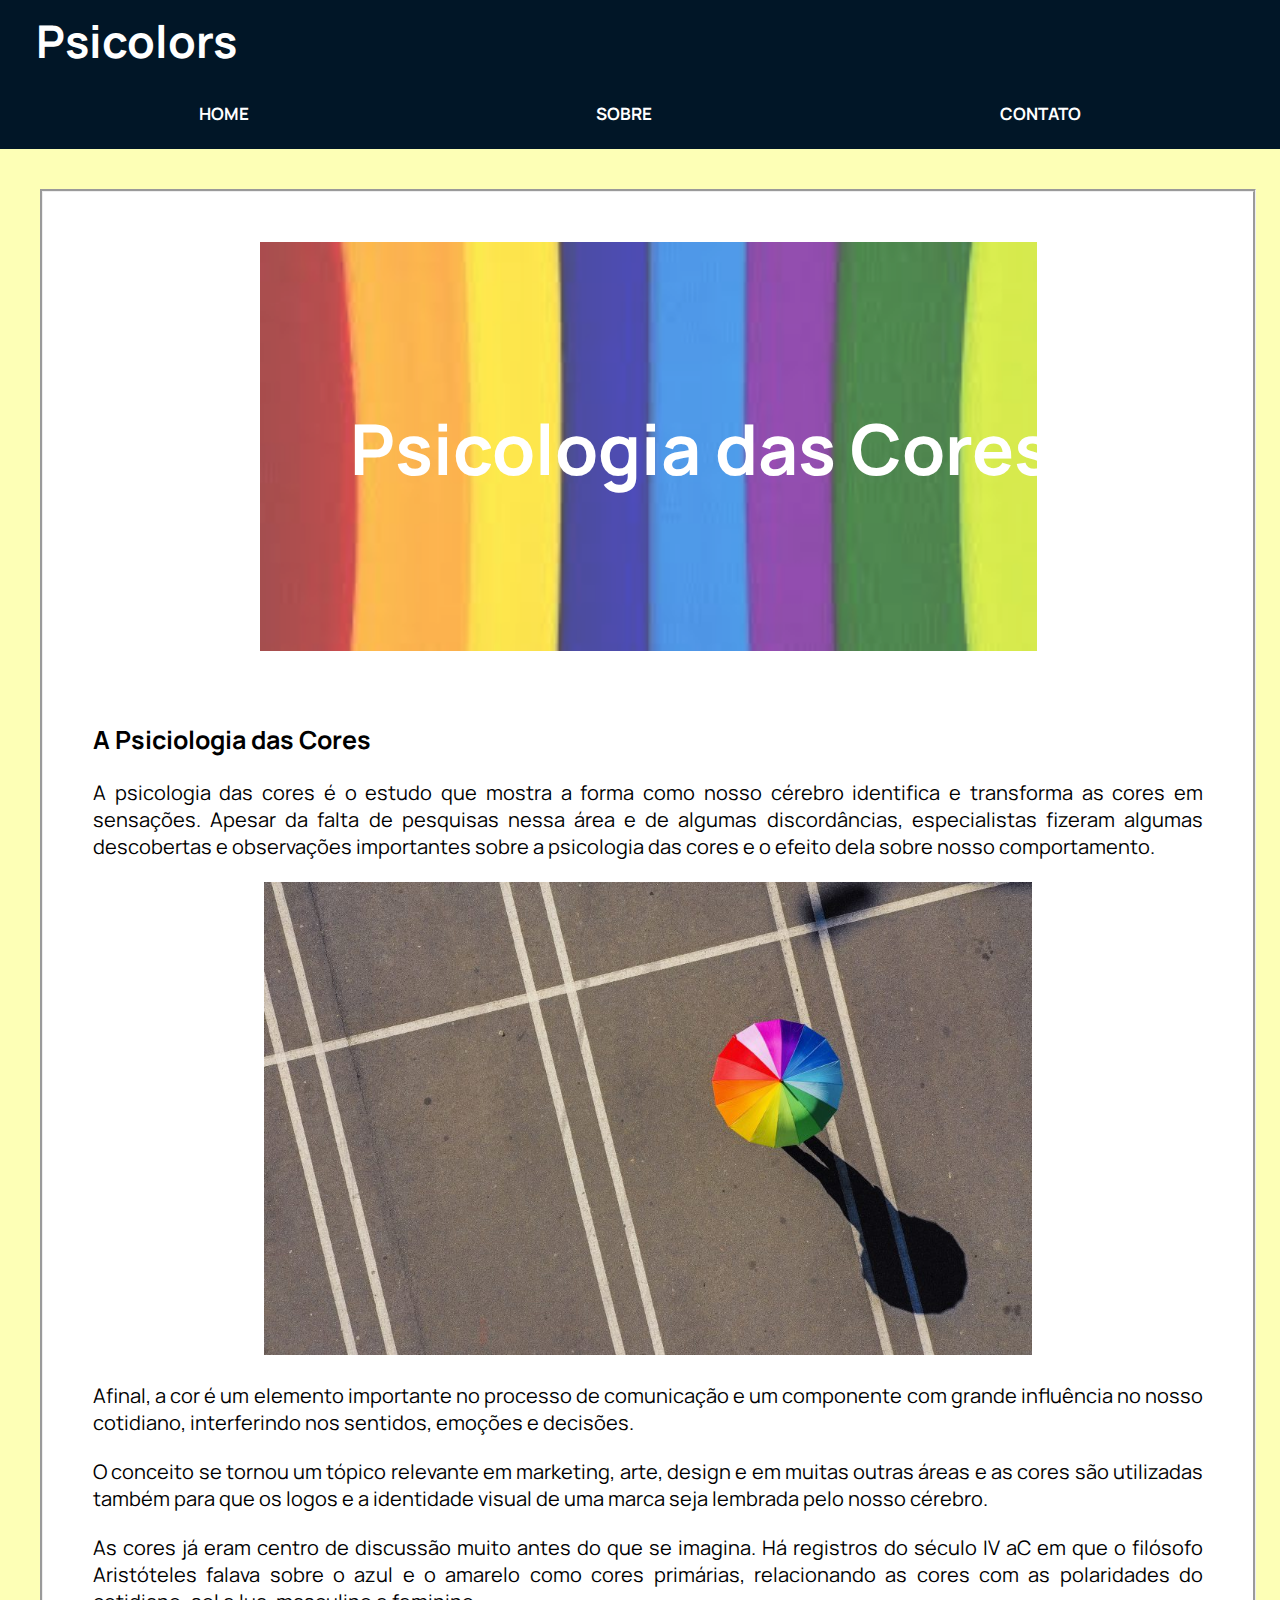
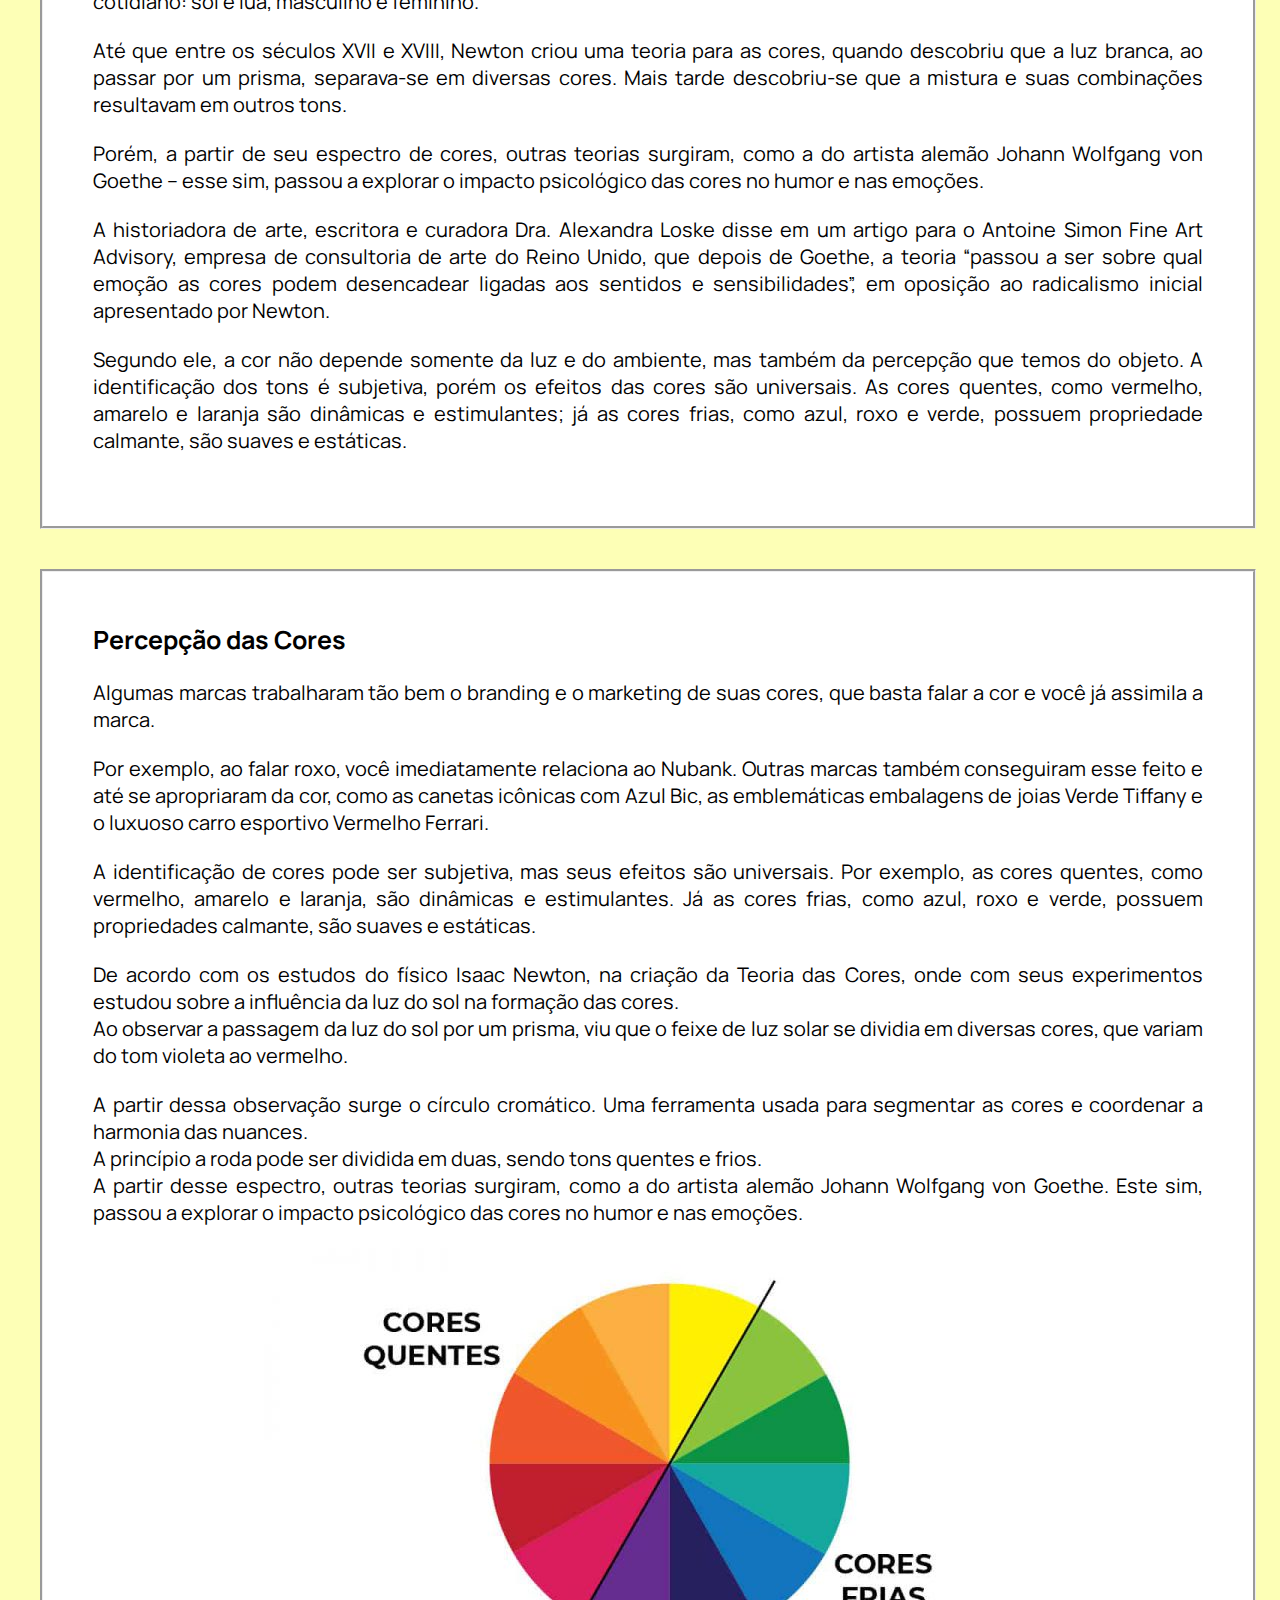
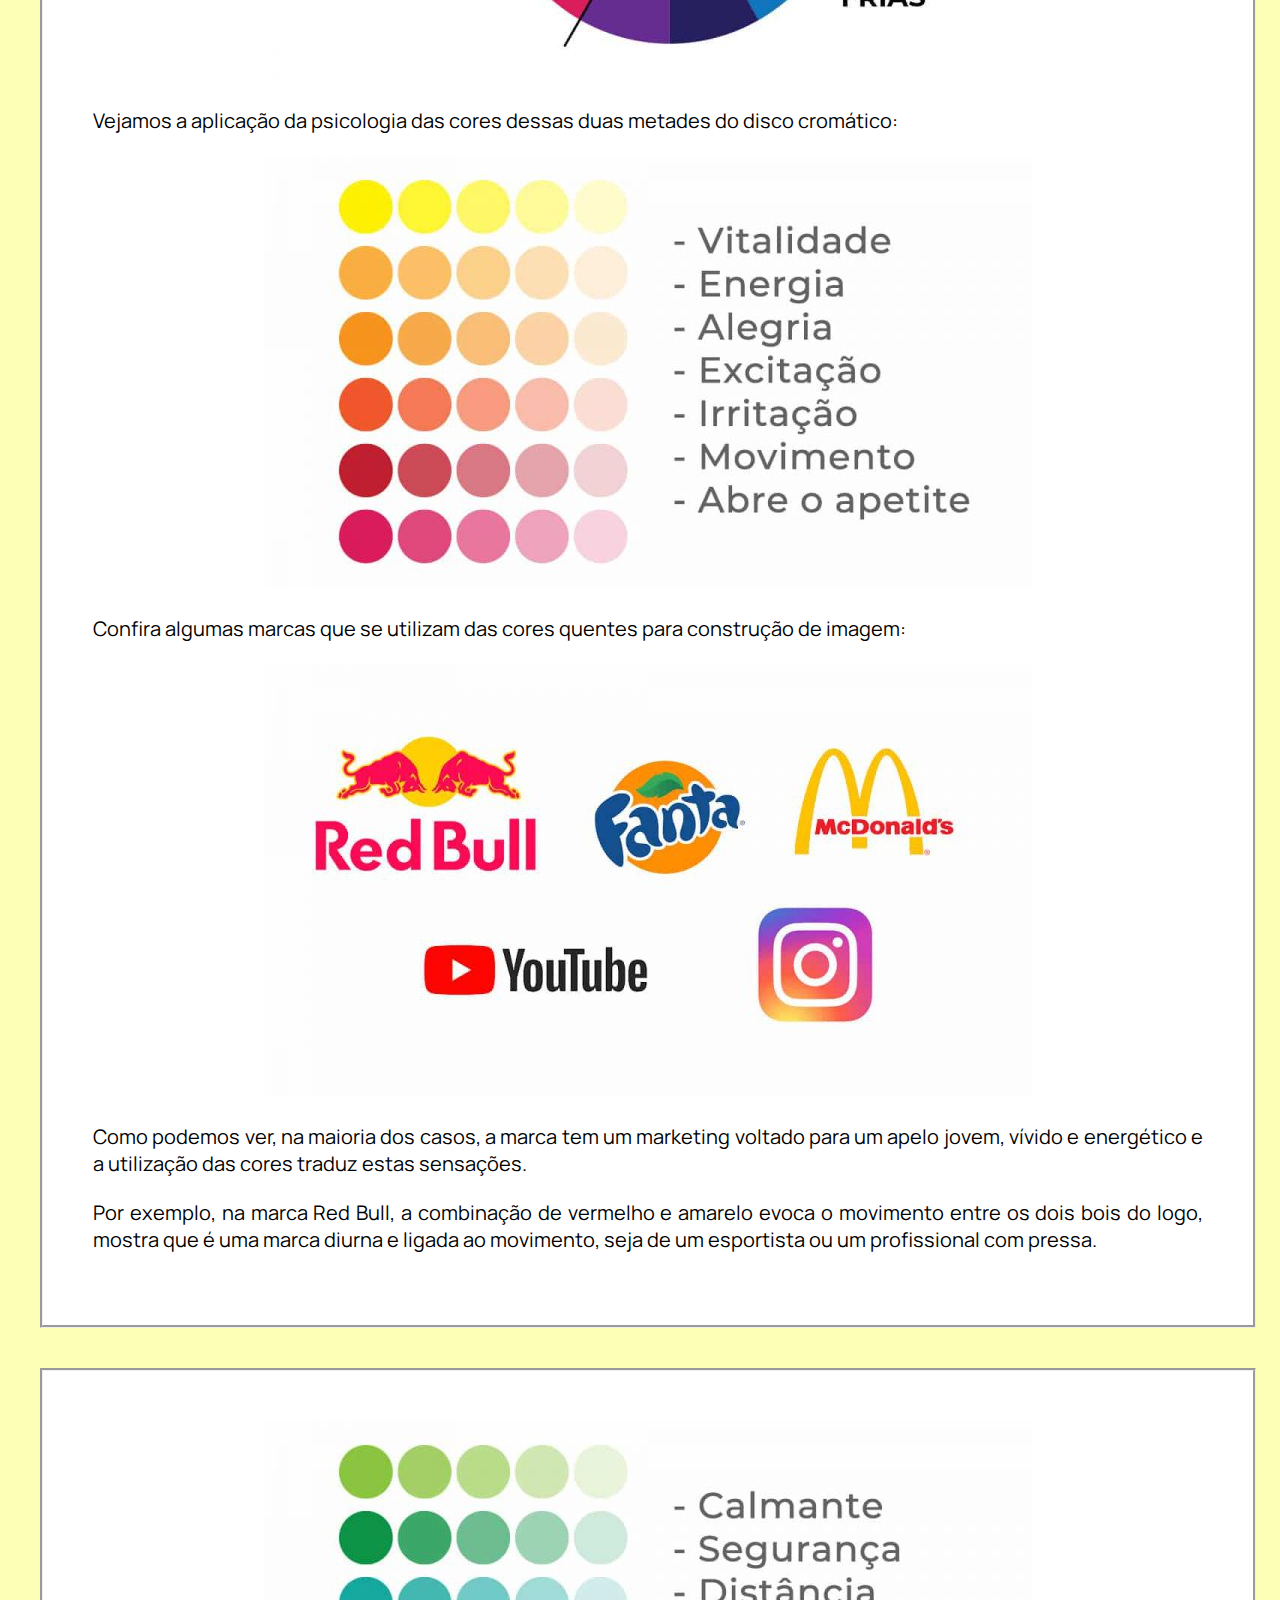
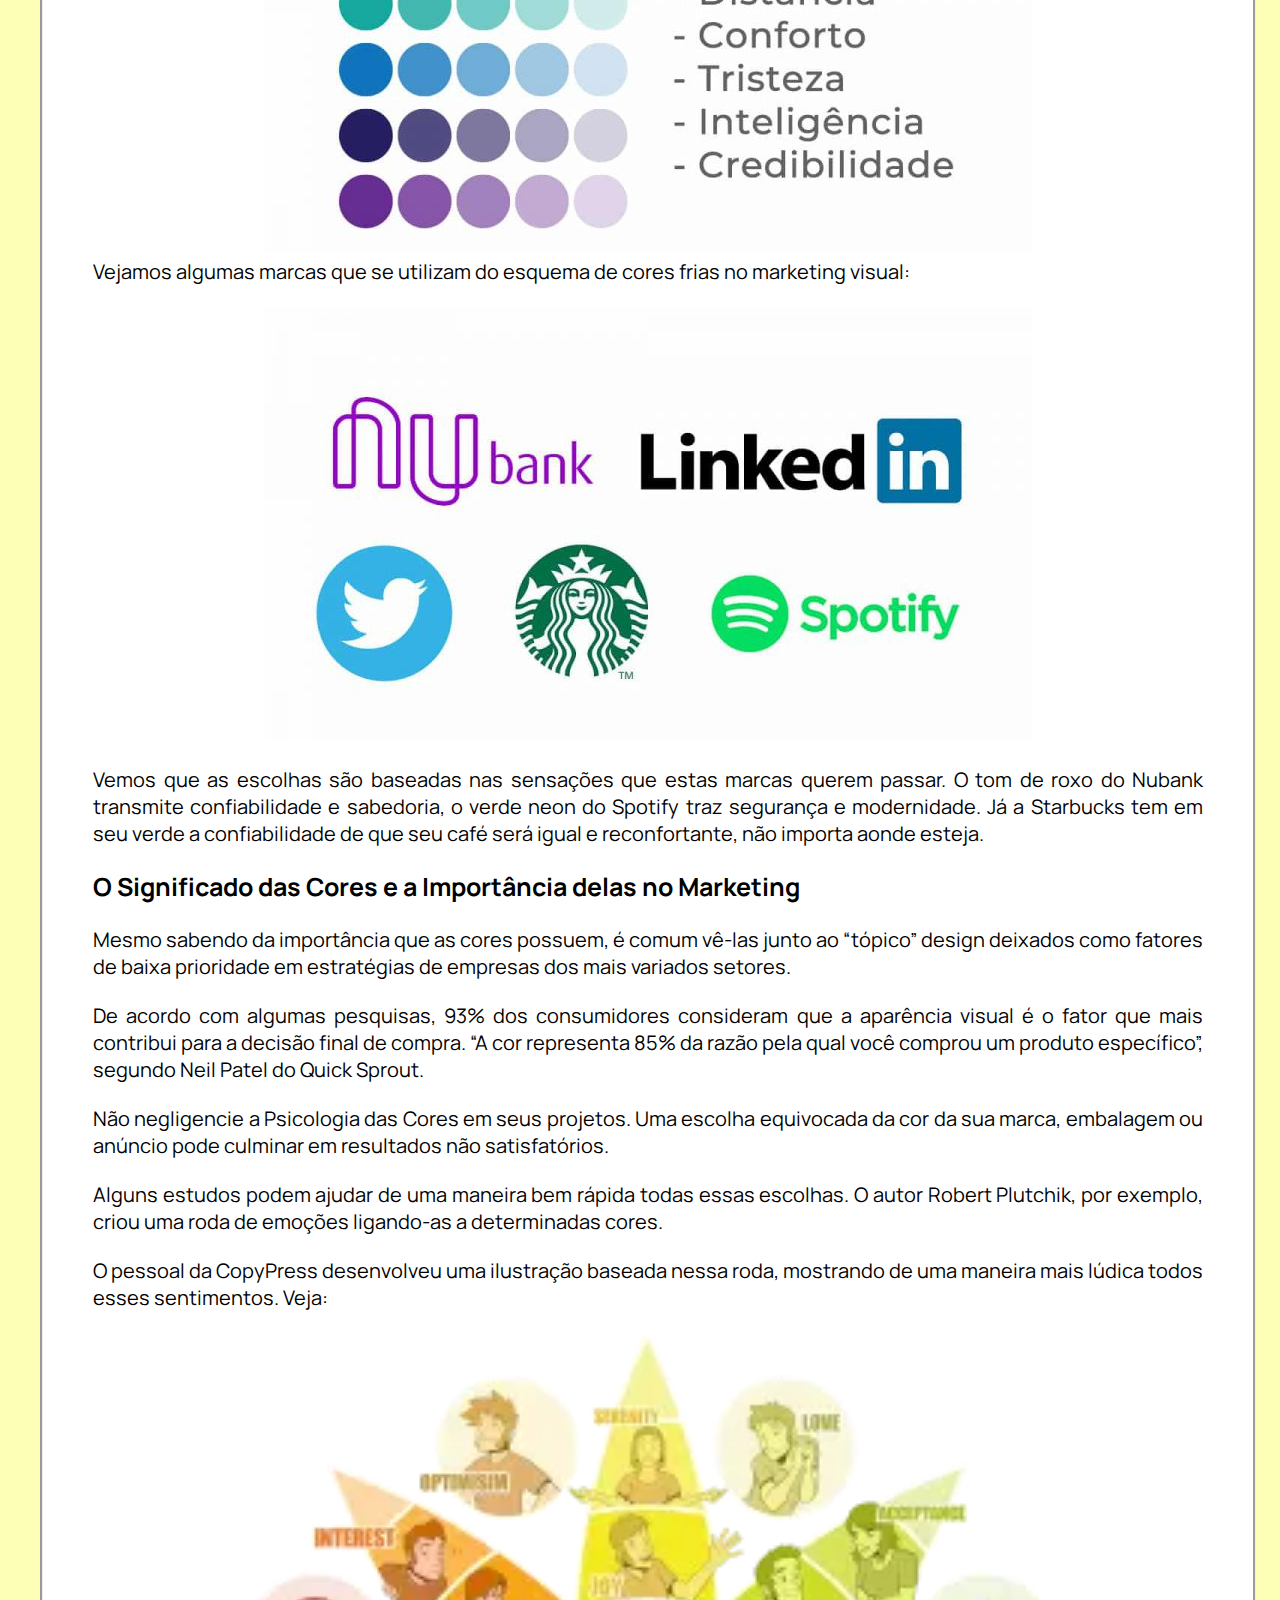
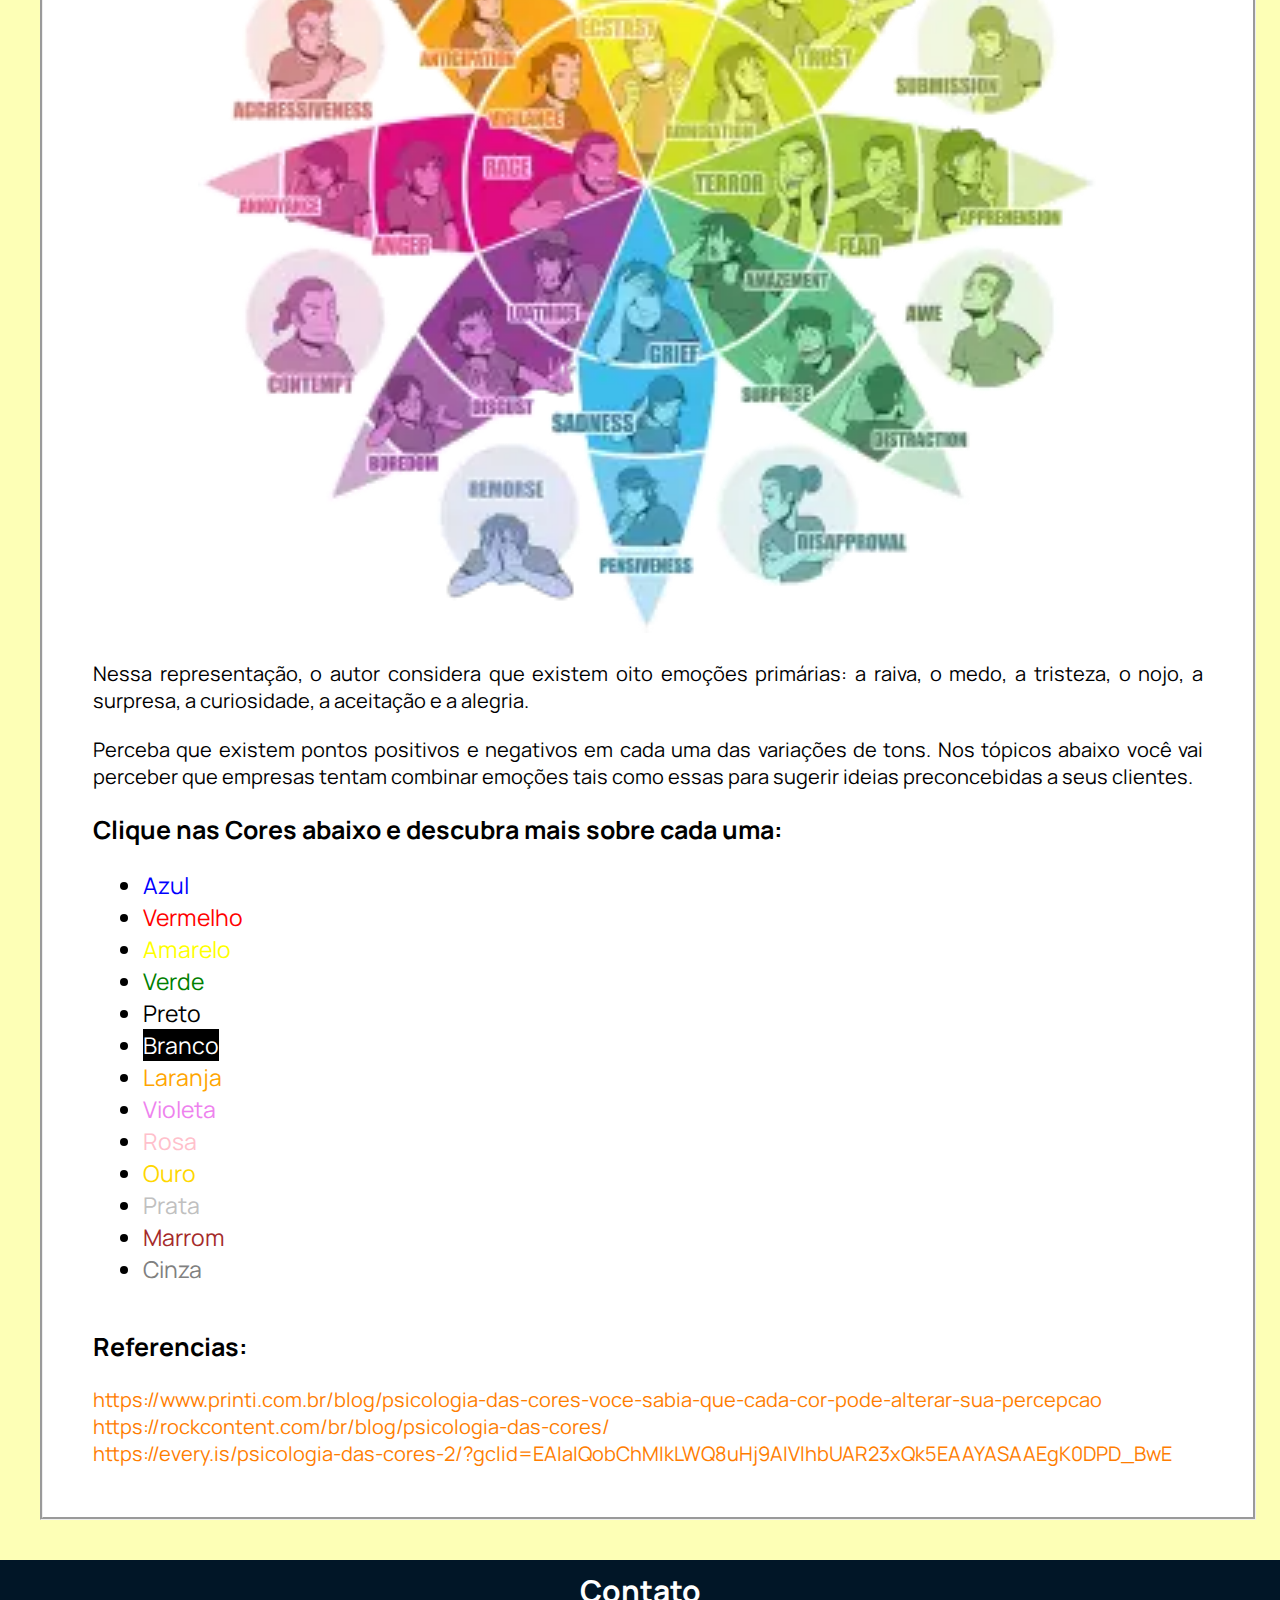
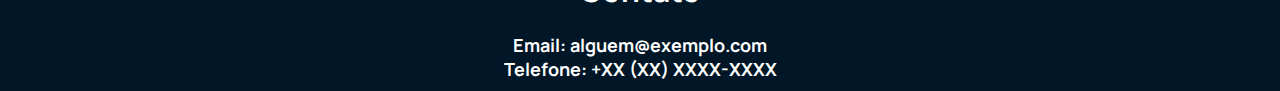
<file: index.html>
<!DOCTYPE html>
<html lang="en">
<head>
    <meta charset="UTF-8">
    <meta http-equiv="X-UA-Compatible" content="IE=edge">
    <meta name="viewport" content="width=device-width, initial-scale=1.0">
    <link rel="stylesheet" href="style.css">
    <link rel="stylesheet" href="stylemain.css">
    <link rel="icon" href="imgs/icon.png" type="image/icon type">
    <link rel="preconnect" href="https://fonts.googleapis.com">
    <link rel="preconnect" href="https://fonts.gstatic.com" crossorigin>
    <link href="https://fonts.googleapis.com/css2?family=Manrope:wght@300&display=swap" rel="stylesheet">
    <title>Psicolors</title>
</head>
<body>
    <header>
        <h1 id="logo">Psicolors</h1>
        
        <nav>
            <ul>
                <li><a href="index.html">Home</a></li>
                <li><a href="pags/sobre.html">Sobre</a></li>
                <li><a href="#contato">Contato</a></li>
            </ul>
        </nav>
    </header>
    
    <main>
        <div class="container">
            <div class="center">
                <img id="startimg" src="imgs/img1main.jpg">
            </div>
        
            <h1 id="txtonstartimg">Psicologia das Cores</h1>
            <br><br><br>

            <h1 id="titulomain" class="titulo">A Psiciologia das Cores</h1>
            <br>
            <p>A psicologia das cores é o estudo que mostra a forma como nosso cérebro identifica e transforma as cores em sensações. Apesar da falta de pesquisas nessa área e de algumas discordâncias, especialistas fizeram algumas descobertas e observações importantes sobre a psicologia das cores e o efeito dela sobre nosso comportamento.
            </p>
            <br>
            <div class="center"><img src="imgs/img2main.jpg" width="768" height="473" alt=""></div>
            <br>
            <p>Afinal, a cor é um elemento importante no processo de comunicação e um componente com grande influência no nosso cotidiano, interferindo nos sentidos, emoções e decisões.
            </p><br>
            <p>O conceito se tornou um tópico relevante em marketing, arte, design e em muitas outras áreas e as cores são utilizadas também para que os logos e a identidade visual de uma marca seja lembrada pelo nosso cérebro.
            </p><br>
            <p>As cores já eram centro de discussão muito antes do que se imagina. Há registros do século IV aC em que o filósofo Aristóteles falava sobre o azul e o amarelo como cores primárias, relacionando as cores com as polaridades do cotidiano: sol e lua, masculino e feminino. 
            </p><br>
            <p>Até que entre os séculos XVII e XVIII, Newton criou uma teoria para as cores, quando descobriu que a luz branca, ao passar por um prisma, separava-se em diversas cores. Mais tarde descobriu-se que a mistura e suas combinações resultavam em outros tons.
            </p><br>
            <p>Porém, a partir de seu espectro de cores, outras teorias surgiram, como a do artista alemão Johann Wolfgang von Goethe – esse sim, passou a explorar o impacto psicológico das cores no humor e nas emoções.
            </p><br>
            <p>A historiadora de arte, escritora e curadora Dra. Alexandra Loske disse em um artigo para o Antoine Simon Fine Art Advisory, empresa de consultoria de arte do Reino Unido, que depois de Goethe, a teoria “passou a ser sobre qual emoção as cores podem desencadear ligadas aos sentidos e sensibilidades”, em oposição ao radicalismo inicial apresentado por Newton.
            </p><br>
            <p>Segundo ele, a cor não depende somente da luz e do ambiente, mas também da percepção que temos do objeto. A identificação dos tons é subjetiva, porém os efeitos das cores são universais. As cores quentes, como vermelho, amarelo e laranja são dinâmicas e estimulantes; já as cores frias, como azul, roxo e verde, possuem propriedade calmante, são suaves e estáticas.
            </p><br>
        </div>

        <div class="container">
            <h1 id="titulomain" class="titulo">Percepção das Cores</h1>
            <br>
            <p>Algumas marcas trabalharam tão bem o branding e o marketing de suas cores, que basta falar a cor e você já assimila a marca.</p>
            <br>
            <p>Por exemplo, ao falar roxo, você imediatamente relaciona ao Nubank. Outras marcas também conseguiram esse feito e até se apropriaram da cor, como as canetas icônicas com Azul Bic, as emblemáticas embalagens de joias Verde Tiffany e o luxuoso carro esportivo Vermelho Ferrari.</p>
            <br>
            <p>A identificação de cores pode ser subjetiva, mas seus efeitos são universais. Por exemplo, as cores quentes, como vermelho, amarelo e laranja, são dinâmicas e estimulantes. Já as cores frias, como azul, roxo e verde, possuem propriedades calmante, são suaves e estáticas.</p>
            <br>
            <p>De acordo com os estudos do físico Isaac Newton, na criação da Teoria das Cores, onde com seus experimentos estudou sobre a influência da luz do sol na formação das cores.
            <br>
            <p>Ao observar a passagem da luz do sol por um prisma, viu que o feixe de luz solar se dividia em diversas cores, que variam do tom violeta ao vermelho. </p>
            <br>
            <p>A partir dessa observação surge o círculo cromático.
            Uma ferramenta usada para segmentar as cores e coordenar a harmonia das nuances.
            <br>
            <p>A princípio a roda pode ser dividida em duas, sendo tons quentes e frios. 
            <br>
            <p>A partir desse espectro, outras teorias surgiram, como a do artista alemão Johann Wolfgang von Goethe. Este sim, passou a explorar o impacto psicológico das cores no humor e nas emoções.</p>
            <br>
            <div class="center"><img src="imgs/img3main.jpg" alt=""></div> 
            <br>
            <p>Vejamos a aplicação da psicologia das cores dessas duas metades do disco cromático:</p>
            <br>
            <div class="center"><img src="imgs/img4main.jpg" alt=""></div> 
            <br>
            <p>Confira algumas marcas que se utilizam das cores quentes para construção de imagem:</p>
            <br>
            <div class="center"><img src="imgs/img5main.jpg" alt=""></div>
            <br>
            <p>Como podemos ver, na maioria dos casos, a marca tem um marketing voltado para um apelo jovem, vívido e energético e a utilização das cores traduz estas sensações.</p>
            <br>
            <p>Por exemplo, na marca Red Bull, a combinação de vermelho e amarelo evoca o movimento entre os dois bois do logo, mostra que é uma marca diurna e ligada ao movimento, seja de um esportista ou um profissional com pressa.</p>
            <br>
        </div>

        <div class="container">
            <div class="center"><img src="imgs/img6main.jpg" alt=""></div>
            <p>Vejamos algumas marcas que se utilizam do esquema de cores frias no marketing visual:</p>
            <br>
            <div class="center"><img src="imgs/img7main.jpg" alt=""></div>
            <br>
            <p>Vemos que as escolhas são baseadas nas sensações que estas marcas querem passar. O tom de roxo do Nubank transmite confiabilidade e sabedoria, o verde neon do Spotify traz segurança e modernidade. Já a Starbucks tem em seu verde a confiabilidade de que seu café será igual e reconfortante, não importa aonde esteja.</p>
            <br>
            <h1 id="titulomain" class="titulo">O Significado das Cores e a Importância delas no Marketing</h1>
            <br>
            <p>Mesmo sabendo da importância que as cores possuem, é comum vê-las junto ao “tópico” design deixados como fatores de baixa prioridade em estratégias de empresas dos mais variados setores.</p>
            <br>
            <p>De acordo com algumas pesquisas, 93% dos consumidores consideram que a aparência visual é o fator que mais contribui para a decisão final de compra. “A cor representa 85% da razão pela qual você comprou um produto específico”, segundo Neil Patel do Quick Sprout.</p>
            <br>
            <p>Não negligencie a Psicologia das Cores em seus projetos. Uma escolha equivocada da cor da sua marca, embalagem ou anúncio pode culminar em resultados não satisfatórios.</p>
            <br>
            <p>Alguns estudos podem ajudar de uma maneira bem rápida todas essas escolhas. O autor Robert Plutchik, por exemplo, criou uma roda de emoções ligando-as a determinadas cores.</p>
            <br>
            <p>O pessoal da CopyPress desenvolveu uma ilustração baseada nessa roda, mostrando de uma maneira mais lúdica todos esses sentimentos. Veja:</p>
            <br>
            <div class="center"><img src="imgs/img8main.png" width="900" height="900" alt=""></div>
            <br>
            <p>Nessa representação, o autor considera que existem oito emoções primárias: a raiva, o medo, a tristeza, o nojo, a surpresa, a curiosidade, a aceitação e a alegria.</p>
            <br>
            <p>Perceba que existem pontos positivos e negativos em cada uma das variações de tons. Nos tópicos abaixo você vai perceber que empresas tentam combinar emoções tais como essas para sugerir ideias preconcebidas a seus clientes.</p>
            <br>
            <h1 id="titulomain" class="titulo">Clique nas Cores abaixo e descubra mais sobre cada uma:</h1>
            <br>
            <div id="cores">
                <ul>
                    <li><a style="color: blue;"   href="pags/azul/azul.html">Azul</a></li>
                    <li><a style="color: red;"    href="pags/vermelho/vermelho.html">Vermelho</a></li>
                    <li><a style="color: yellow;" href="pags/amarelo/amarelo.html">Amarelo</a></li>
                    <li><a style="color: green;"  href="pags/verde/verde.html">Verde</a></li>
                    <li><a style="color: black;"  href="pags/preto/preto.html">Preto</a></li>
                    <li><a style="color: white; background-color: black;"  href="pags/branco/branco.html">Branco</a></li>
                    <li><a style="color: orange;" href="pags/laranja/laranja.html">Laranja</a></li>
                    <li><a style="color: violet;" href="pags/violeta/violeta.html">Violeta</a></li>
                    <li><a style="color: pink;"   href="pags/rosa/rosa.html">Rosa</a></li>
                    <li><a style="color: gold;"   href="pags/ouro/ouro.html">Ouro</a></li>
                    <li><a style="color: silver;" href="pags/prata/prata.html">Prata</a></li>
                    <li><a style="color: brown;"  href="pags/marrom/marrom.html">Marrom</a></li>
                    <li><a style="color: grey;"   href="pags/cinza/cinza.html">Cinza</a></li>
                </ul>
            </div>
            <br><br>
            <div class="referencias">
            <h1 id="titulomain" class="titulo">Referencias:</h1>
            <br>
            <p>
                <a href="https://www.printi.com.br/blog/psicologia-das-cores-voce-sabia-que-cada-cor-pode-alterar-sua-percepcao">https://www.printi.com.br/blog/psicologia-das-cores-voce-sabia-que-cada-cor-pode-alterar-sua-percepcao</a>
                <br>
                <a href="https://rockcontent.com/br/blog/psicologia-das-cores/">https://rockcontent.com/br/blog/psicologia-das-cores/</a>
                <br>
                <a href="https://every.is/psicologia-das-cores-2/?gclid=EAIaIQobChMIkLWQ8uHj9AIVlhbUAR23xQk5EAAYASAAEgK0DPD_BwE">https://every.is/psicologia-das-cores-2/?gclid=EAIaIQobChMIkLWQ8uHj9AIVlhbUAR23xQk5EAAYASAAEgK0DPD_BwE</a>
            </p>
            </div>    
        </div>
    </main>

    <footer id="contato">
        <p>Contato</p><br>
        <h1>Email: alguem@exemplo.com<br>
            Telefone: +XX (XX) XXXX-XXXX</h1>
        </footer>
        <script src="script.js"></script>
</body>
</html>
<!-- -->
</file>
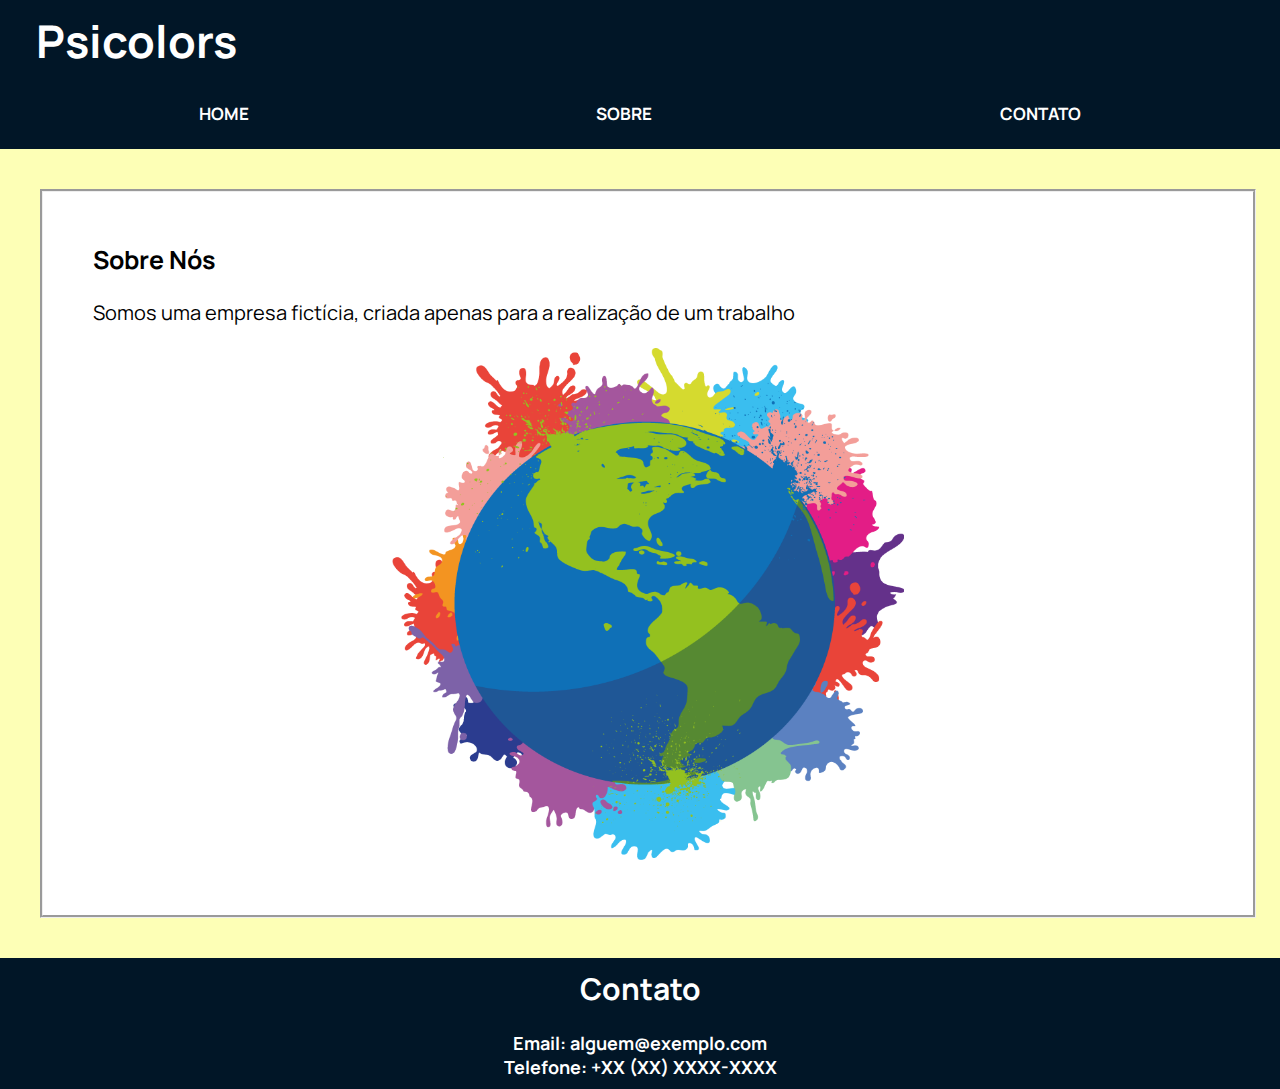
<file: pags/sobre.html>
<!DOCTYPE html>
<html lang="en">
<head>
    <meta charset="UTF-8">
    <meta http-equiv="X-UA-Compatible" content="IE=edge">
    <meta name="viewport" content="width=device-width, initial-scale=1.0">
    <link rel="stylesheet" href="../style.css">
    <link rel="stylesheet" href="../stylemain.css">
    <link rel="icon" href="imgs/icon.png" type="image/icon type">
    <link rel="preconnect" href="https://fonts.googleapis.com">
    <link rel="preconnect" href="https://fonts.gstatic.com" crossorigin>
    <link href="https://fonts.googleapis.com/css2?family=Manrope:wght@300&display=swap" rel="stylesheet">
    <title>Psicolors: Sobre</title>
</head>
<body>
    <header>
        <h1 id="logo">Psicolors</h1>
        
        <nav>
            <ul>
                <li><a href="../index.html">Home</a></li>
                <li><a href="sobre.html">Sobre</a></li>
                <li><a href="#contato">Contato</a></li>
            </ul>
        </nav>
    </header>
    
    <main>
        <div class="container">
            <h1 class="titulo">Sobre Nós</h1>
            <br>
            <p>Somos uma empresa fictícia, criada apenas para a realização de um trabalho</p>
            <br>
            <div class="center"><img src="../imgs/sobreimg.png" width="512" height="512" alt=""></div>
        </div>
    </main>

    <footer id="contato">
        <p>Contato</p><br>
        <h1>Email: alguem@exemplo.com<br>
            Telefone: +XX (XX) XXXX-XXXX</h1>
    </footer>
</body>
</html>
</file>
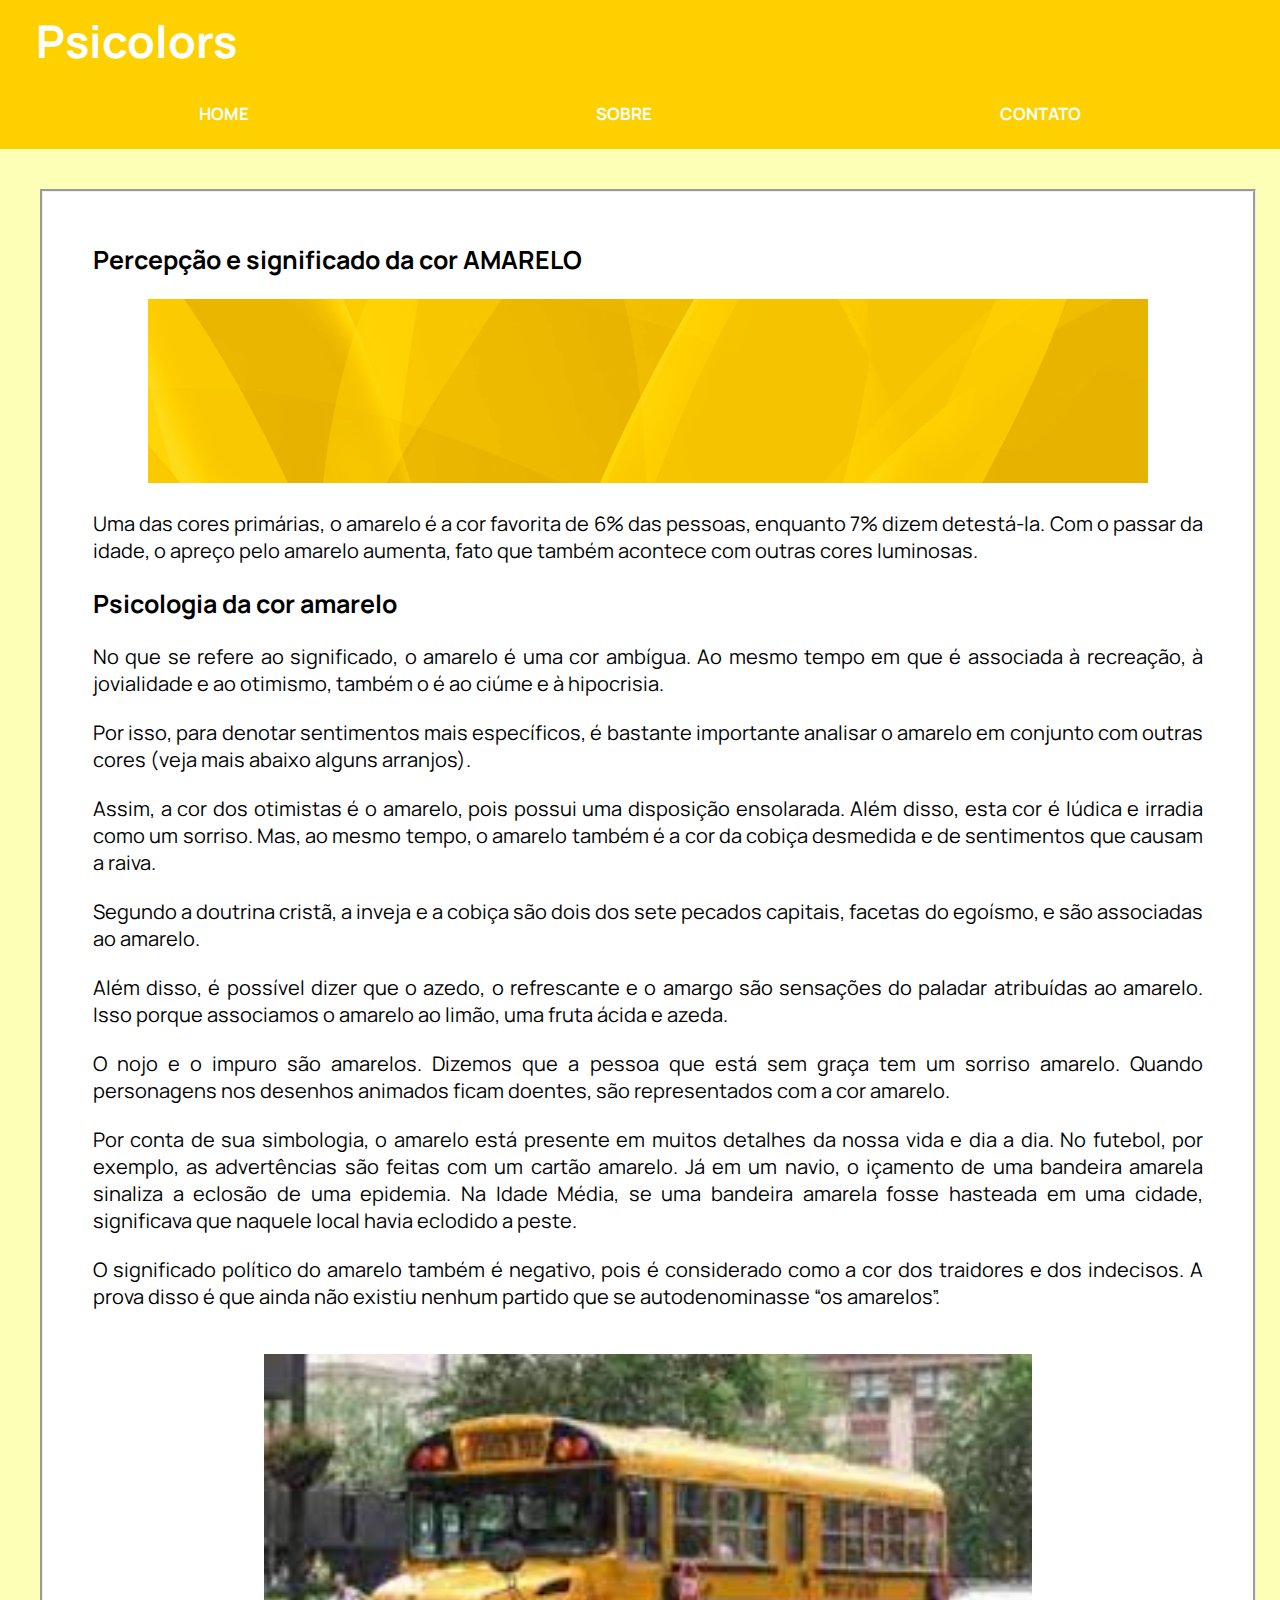
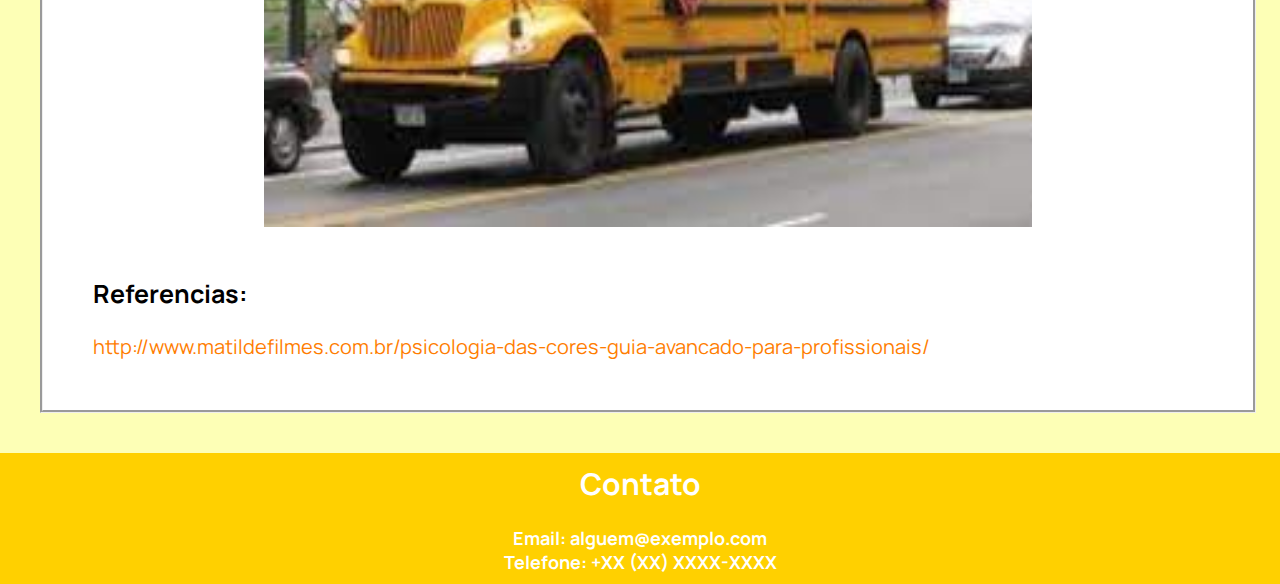
<file: pags/amarelo/amarelo.html>
<!DOCTYPE html>
<html lang="en">
<head>
    <meta charset="UTF-8">
    <meta http-equiv="X-UA-Compatible" content="IE=edge">
    <meta name="viewport" content="width=device-width, initial-scale=1.0">
    <link rel="stylesheet" href="../../style.css">
    <link rel="stylesheet" href="amarelo.css">
    <link rel="icon" href="../../imgs/icon.png" type="image/icon type">
    <link rel="preconnect" href="https://fonts.googleapis.com">
    <link rel="preconnect" href="https://fonts.gstatic.com" crossorigin>
    <link href="https://fonts.googleapis.com/css2?family=Manrope:wght@300&display=swap" rel="stylesheet">
    <title>Psicolors: Amarelo</title>
</head>
<body>
    <header>
        <h1 id="logo">Psicolors</h1>
        
        <nav>
            <ul>
                <li><a href="../../index.html">Home</a></li>
                <li><a href="../sobre.html">Sobre</a></li>
                <li><a href="#contato">Contato</a></li>
            </ul>
        </nav>
    </header>
    
    <main>
        <div class="container">
            <h1 class="titulo">Percepção e significado da cor AMARELO</h1>
            <br>
            <div class="center"><img src="amareloimg.jpg" alt=""></div>
            <br>
            <p>Uma das cores primárias, o amarelo é a cor favorita de 6% das pessoas, enquanto 7% dizem detestá-la. Com o passar da idade, o apreço pelo amarelo aumenta, fato que também acontece com outras cores luminosas.</p>
            <br>
            <h1 class="titulo">Psicologia da cor amarelo</h1>
            <br>
            <p>No que se refere ao significado, o amarelo é uma cor ambígua. Ao mesmo tempo em que é associada à recreação, à jovialidade e ao otimismo, também o é ao ciúme e à hipocrisia.</p>
            <br>
            <p>Por isso, para denotar sentimentos mais específicos, é bastante importante analisar o amarelo em conjunto com outras cores (veja mais abaixo alguns arranjos).</p>
            <br>
            <p>Assim, a cor dos otimistas é o amarelo, pois possui uma disposição ensolarada. Além disso, esta cor é lúdica e irradia como um sorriso. Mas, ao mesmo tempo, o amarelo também é a cor da cobiça desmedida e de sentimentos que causam a raiva.</p>
            <br>
            <p>Segundo a doutrina cristã, a inveja e a cobiça são dois dos sete pecados capitais, facetas do egoísmo, e são associadas ao amarelo.</p>
            <br>
            <p>Além disso, é possível dizer que o azedo, o refrescante e o amargo são sensações do paladar atribuídas ao amarelo. Isso porque associamos o amarelo ao limão, uma fruta ácida e azeda.</p>
            <br>
            <p>O nojo e o impuro são amarelos. Dizemos que a pessoa que está sem graça tem um sorriso amarelo. Quando personagens nos desenhos animados ficam doentes, são representados com a cor amarelo.</p>
            <br>
            <p>Por conta de sua simbologia, o amarelo está presente em muitos detalhes da nossa vida e dia a dia. No futebol, por exemplo, as advertências são feitas com um cartão amarelo. Já em um navio, o içamento de uma bandeira amarela sinaliza a eclosão de uma epidemia. Na Idade Média, se uma bandeira amarela fosse hasteada em uma cidade, significava que naquele local havia eclodido a peste.</p>
            <br>
            <p>O significado político do amarelo também é negativo, pois é considerado como a cor dos traidores e dos indecisos. A prova disso é que ainda não existiu nenhum partido que se autodenominasse “os amarelos”.</p>
            <br><br>
            <div class="center"><img src="amareloimg2.jpg" width="768" height="473" alt=""></div>  
            <br><br>
            <div class="referencias">
            <h1 class="titulo">Referencias:</h1>
            <br>
            <p><a href="http://www.matildefilmes.com.br/psicologia-das-cores-guia-avancado-para-profissionais/">http://www.matildefilmes.com.br/psicologia-das-cores-guia-avancado-para-profissionais/</a></p>
            </div>
        </div>
    </main>

    <footer id="contato">
        <p>Contato</p><br>
        <h1>Email: alguem@exemplo.com<br>
            Telefone: +XX (XX) XXXX-XXXX</h1>
    </footer>
</body>
</html>
</file>
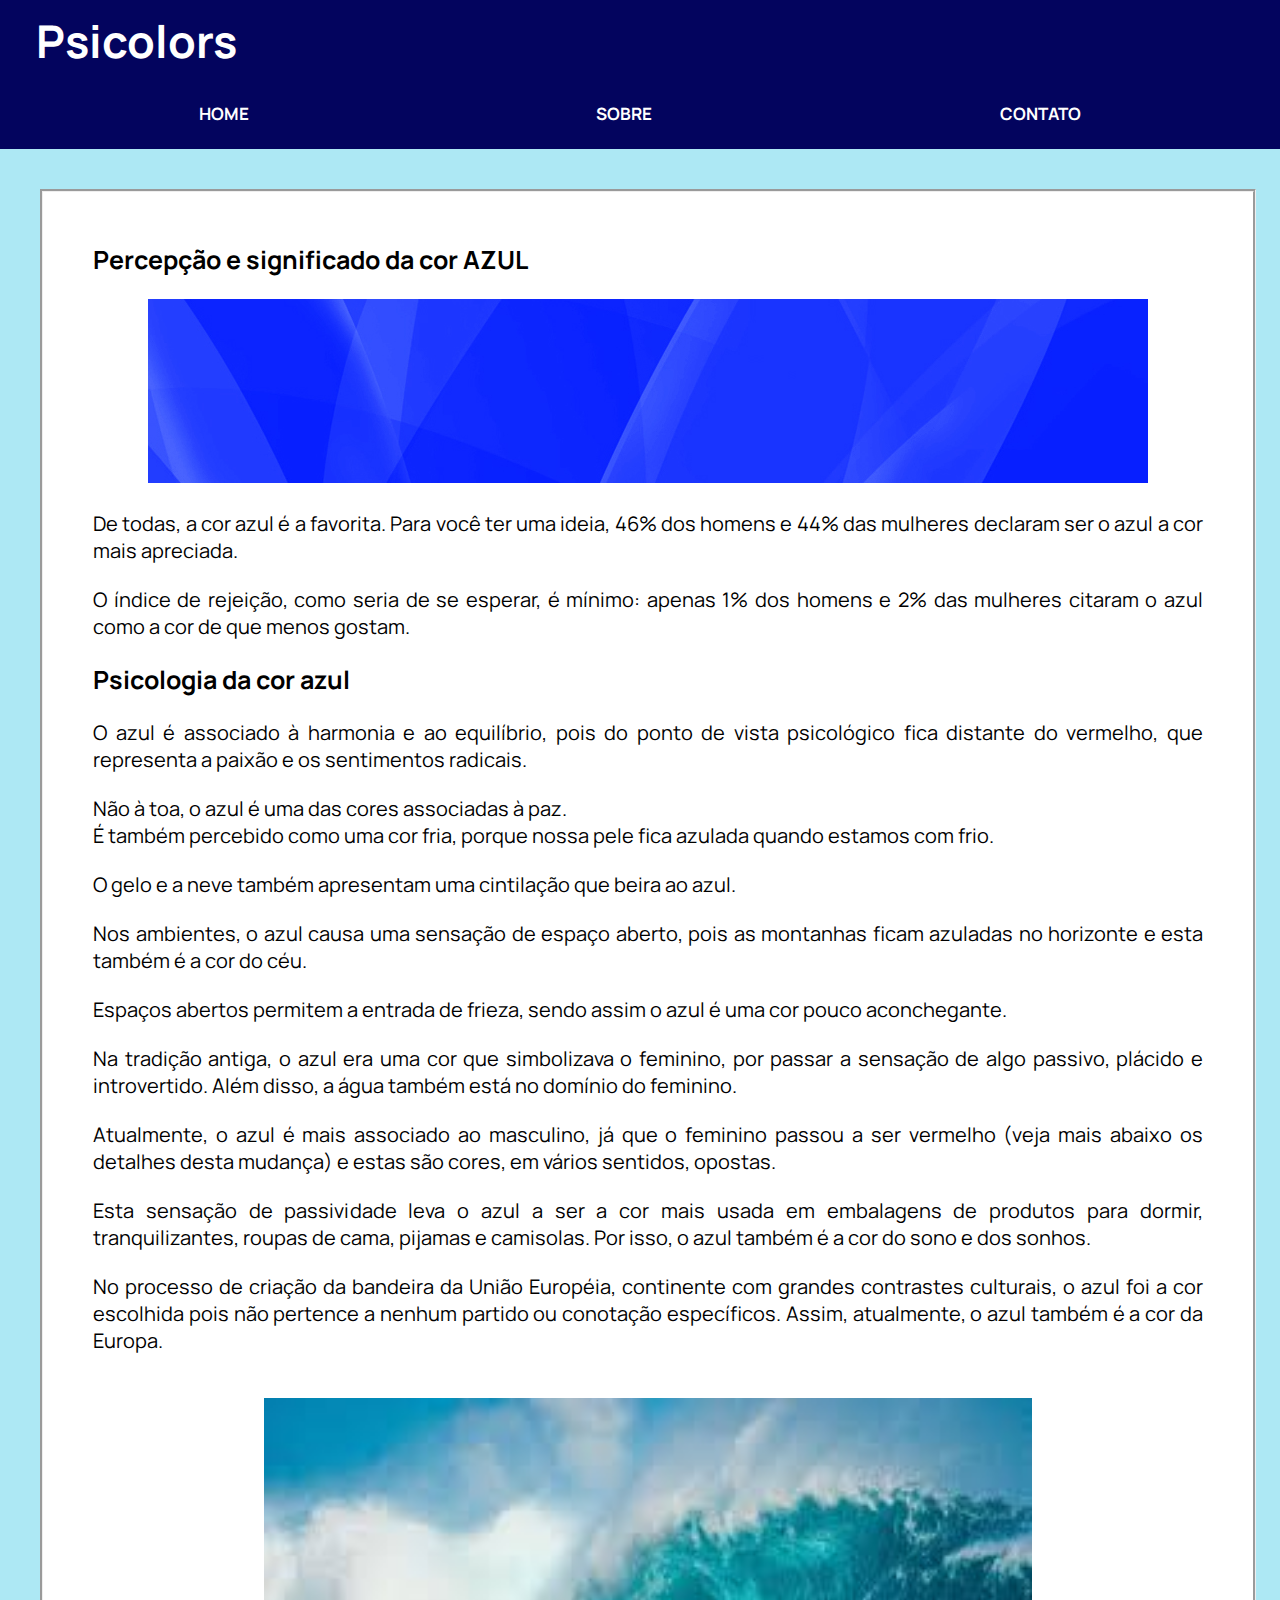
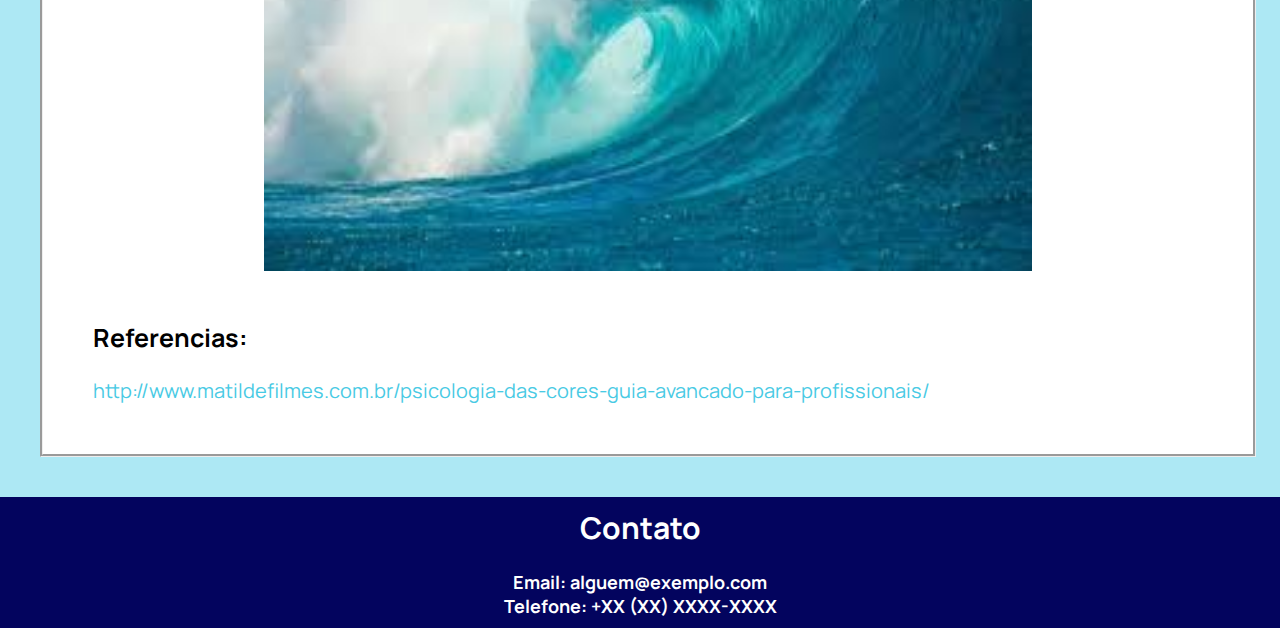
<file: pags/azul/azul.html>
<!DOCTYPE html>
<html lang="en">
<head>
    <meta charset="UTF-8">
    <meta http-equiv="X-UA-Compatible" content="IE=edge">
    <meta name="viewport" content="width=device-width, initial-scale=1.0">
    <link rel="stylesheet" href="../../style.css">
    <link rel="stylesheet" href="azul.css">
    <link rel="icon" href="../../imgs/icon.png" type="image/icon type">
    <link rel="preconnect" href="https://fonts.googleapis.com">
    <link rel="preconnect" href="https://fonts.gstatic.com" crossorigin>
    <link href="https://fonts.googleapis.com/css2?family=Manrope:wght@300&display=swap" rel="stylesheet">
    <title>Psicolors: Azul</title>
</head>
<body>
    <header>
        <h1 id="logo">Psicolors</h1>
        
        <nav>
            <ul>
                <li><a href="../../index.html">Home</a></li>
                <li><a href="../sobre.html">Sobre</a></li>
                <li><a href="#contato">Contato</a></li>
            </ul>
        </nav>
    </header>
    
    <main>
        <div class="container">
            <h1 class="titulo">Percepção e significado da cor AZUL</h1>
            <br>
            <div class="center"><img src="azulimg.jpg" alt=""></div>
            <br>
            <p>De todas, a cor azul é a favorita. Para você ter uma ideia, 46% dos homens e 44% das mulheres declaram ser o azul a cor mais apreciada.</p>
            <br>
            <p>O índice de rejeição, como seria de se esperar, é mínimo: apenas 1% dos homens e 2% das mulheres citaram o azul como a cor de que menos gostam.</p>
            <br>
            <h1 class="titulo">Psicologia da cor azul</h1>
            <br>
            <p>O azul é associado à harmonia e ao equilíbrio, pois do ponto de vista psicológico fica distante do vermelho, que representa a paixão e os sentimentos radicais.</p>
            <br>
            <p>Não à toa, o azul é uma das cores associadas à paz.
            <br>
            <p>É também percebido como uma cor fria, porque nossa pele fica azulada quando estamos com frio.</p>
            <br>
            <p>O gelo e a neve também apresentam uma cintilação que beira ao azul.</p>
            <br>
            <p>Nos ambientes, o azul causa uma sensação de espaço aberto, pois as montanhas ficam azuladas no horizonte e esta também é a cor do céu.</p>
            <br>
            <p>Espaços abertos permitem a entrada de frieza, sendo assim o azul é uma cor pouco aconchegante.</p>
            <br>
            <p>Na tradição antiga, o azul era uma cor que simbolizava o feminino, por passar a sensação de algo passivo, plácido e introvertido. Além disso, a água também está no domínio do feminino.</p>
            <br>
            <p>Atualmente, o azul é mais associado ao masculino, já que o feminino passou a ser vermelho (veja mais abaixo os detalhes desta mudança) e estas são cores, em vários sentidos, opostas.</p>
            <br>
            <p>Esta sensação de passividade leva o azul a ser a cor mais usada em embalagens de produtos para dormir, tranquilizantes, roupas de cama, pijamas e camisolas. Por isso, o azul também é a cor do sono e dos sonhos.</p>
            <br>
            <p>No processo de criação da bandeira da União Européia, continente com grandes contrastes culturais, o azul foi a cor escolhida pois não pertence a nenhum partido ou conotação específicos. Assim, atualmente, o azul também é a cor da Europa.</p>
            <br><br>
            <div class="center"><img src="azulimg2.jpg" width="768" height="473" alt=""></div>
            <br><br>  
            <div class="referencias">
            <h1 class="titulo">Referencias:</h1>
            <br>
            <p><a href="http://www.matildefilmes.com.br/psicologia-das-cores-guia-avancado-para-profissionais/">http://www.matildefilmes.com.br/psicologia-das-cores-guia-avancado-para-profissionais/</a></p>
            </div>
        </div>
    </main>

    <footer id="contato">
        <p>Contato</p><br>
        <h1>Email: alguem@exemplo.com<br>
            Telefone: +XX (XX) XXXX-XXXX</h1>
    </footer>
</body>
</html>
</file>
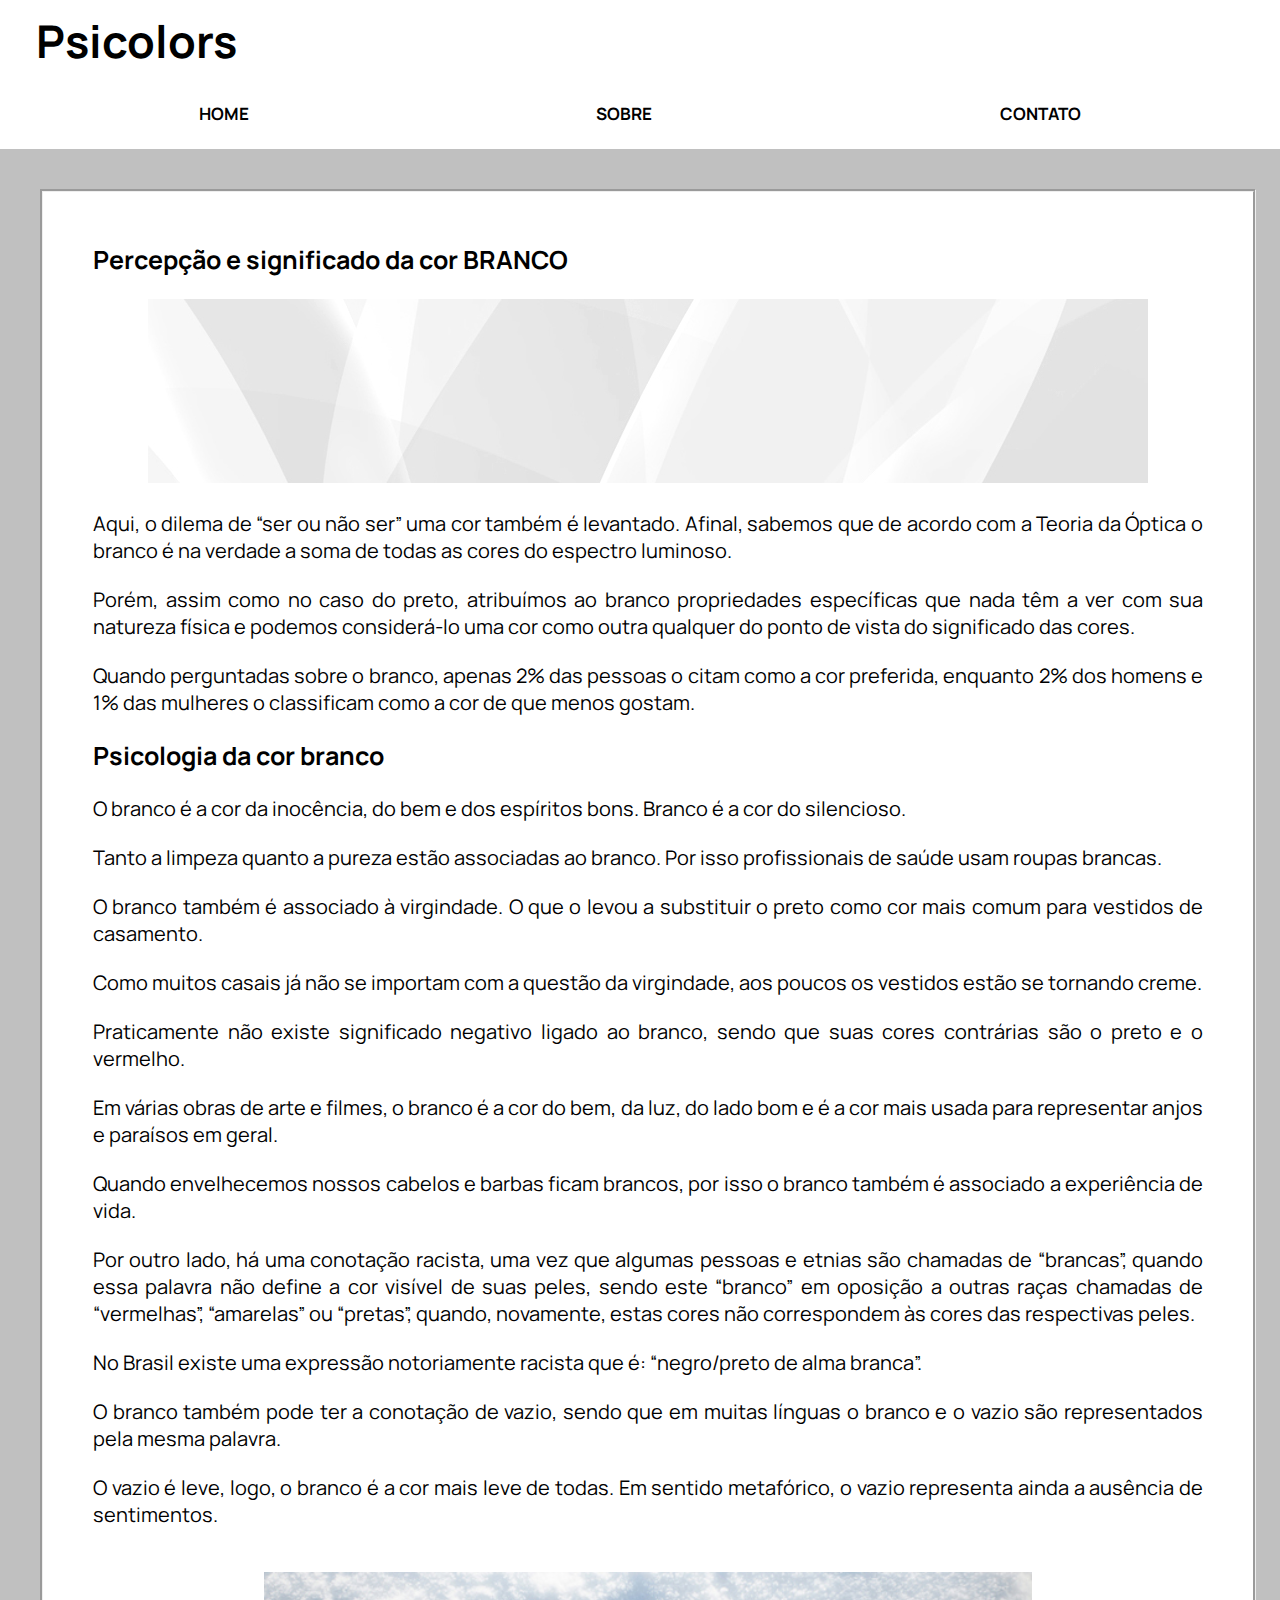
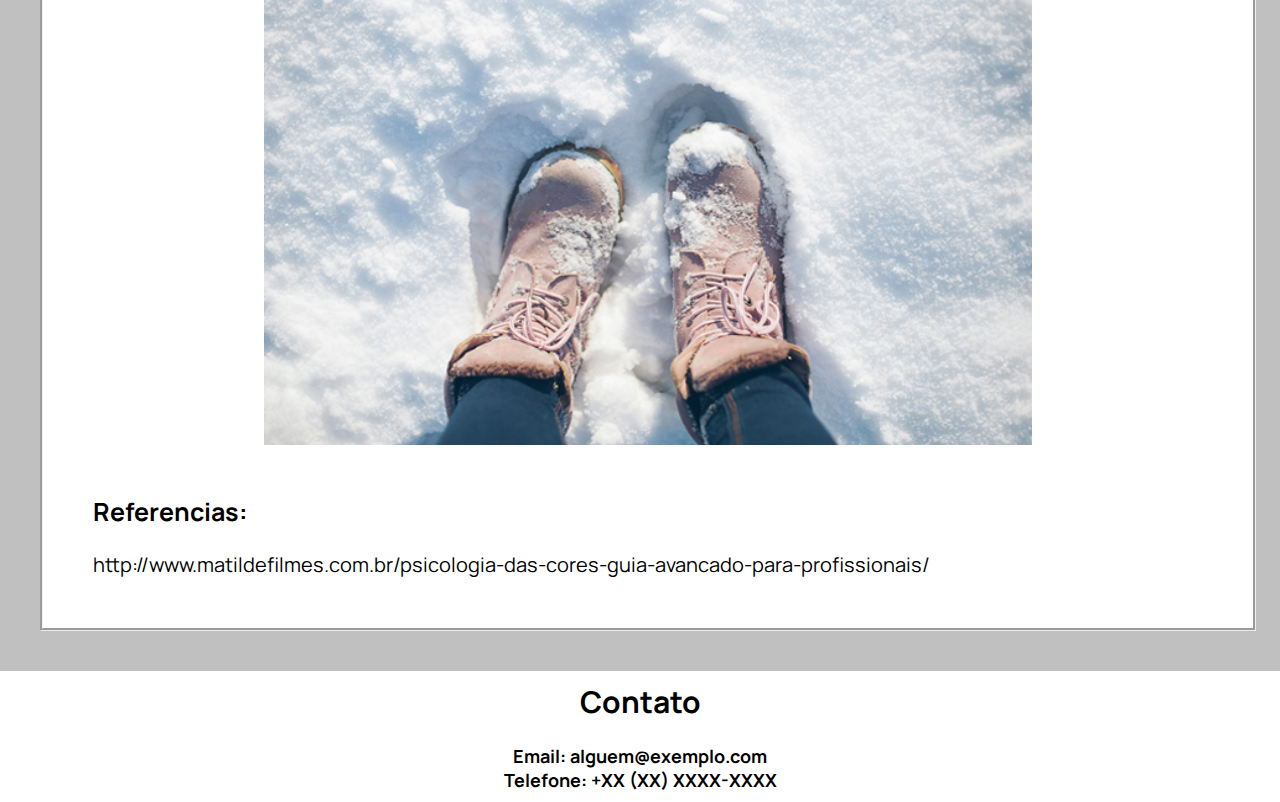
<file: pags/branco/branco.html>
<!DOCTYPE html>
<html lang="en">
<head>
    <meta charset="UTF-8">
    <meta http-equiv="X-UA-Compatible" content="IE=edge">
    <meta name="viewport" content="width=device-width, initial-scale=1.0">
    <link rel="stylesheet" href="../../style.css">
    <link rel="stylesheet" href="branco.css">
    <link rel="icon" href="../../imgs/icon.png" type="image/icon type">
    <link rel="preconnect" href="https://fonts.googleapis.com">
    <link rel="preconnect" href="https://fonts.gstatic.com" crossorigin>
    <link href="https://fonts.googleapis.com/css2?family=Manrope:wght@300&display=swap" rel="stylesheet">
    <title>Psicolors: Branco</title>
</head>
<body>
    <header>
        <h1 id="logo">Psicolors</h1>
        
        <nav>
            <ul>
                <li><a href="../../index.html">Home</a></li>
                <li><a href="../sobre.html">Sobre</a></li>
                <li><a href="#contato">Contato</a></li>
            </ul>
        </nav>
    </header>
    
    <main>
        <div class="container">
            <h1 class="titulo">Percepção e significado da cor BRANCO</h1>
            <br>
            <div class="center"><img src="brancoimg.jpg" alt=""></div>
            <br>
            <p>Aqui, o dilema de “ser ou não ser” uma cor também é levantado. Afinal, sabemos que de acordo com a Teoria da Óptica o branco é na verdade a soma de todas as cores do espectro luminoso.</p>
            <br>
            <p>Porém, assim como no caso do preto, atribuímos ao branco propriedades específicas que nada têm a ver com sua natureza física e podemos considerá-lo uma cor como outra qualquer do ponto de vista do significado das cores.</p>
            <br>
            <p>Quando perguntadas sobre o branco, apenas 2% das pessoas o citam como a cor preferida, enquanto 2% dos homens e 1% das mulheres o classificam como a cor de que menos gostam.</p>
            <br>
            <h1 class="titulo">Psicologia da cor branco</h1>
            <br>
            <p>O branco é a cor da inocência, do bem e dos espíritos bons. Branco é a cor do silencioso.</p>
            <br>
            <p>Tanto a limpeza quanto a pureza estão associadas ao branco. Por isso profissionais de saúde usam roupas brancas.</p>
            <br>
            <p>O branco também é associado à virgindade. O que o levou a substituir o preto como cor mais comum para vestidos de casamento.</p>
            <br>
            <p>Como muitos casais já não se importam com a questão da virgindade, aos poucos os vestidos estão se tornando creme.</p>
            <br>
            <p>Praticamente não existe significado negativo ligado ao branco, sendo que suas cores contrárias são o preto e o vermelho.</p>
            <br>
            <p>Em várias obras de arte e filmes, o branco é a cor do bem, da luz, do lado bom e é a cor mais usada para representar anjos e paraísos em geral.</p>
            <br>
            <p>Quando envelhecemos nossos cabelos e barbas ficam brancos, por isso o branco também é associado a experiência de vida.</p>
            <br>
            <p>Por outro lado, há uma conotação racista, uma vez que algumas pessoas e etnias são chamadas de “brancas”, quando essa palavra não define a cor visível de suas peles, sendo este “branco” em oposição a outras raças chamadas de “vermelhas”, “amarelas” ou “pretas”, quando, novamente, estas cores não correspondem às cores das respectivas peles.</p>
            <br>
            <p>No Brasil existe uma expressão notoriamente racista que é: “negro/preto de alma branca”.</p>
            <br>
            <p>O branco também pode ter a conotação de vazio, sendo que em muitas línguas o branco e o vazio são representados pela mesma palavra.</p>
            <br>
            <p>O vazio é leve, logo, o branco é a cor mais leve de todas. Em sentido metafórico, o vazio representa ainda a ausência de sentimentos.</p>
            <br><br>
            <div class="center"><img src="brancoimg2.jpg" width="768" height="473" alt=""></div>
            <br><br>
            <div class="referencias">
            <h1 class="titulo">Referencias:</h1>
            <br>
            <p><a href="http://www.matildefilmes.com.br/psicologia-das-cores-guia-avancado-para-profissionais/">http://www.matildefilmes.com.br/psicologia-das-cores-guia-avancado-para-profissionais/</a></p>
            </div>
        </div>
    </main>

    <footer id="contato">
        <p>Contato</p><br>
        <h1>Email: alguem@exemplo.com<br>
            Telefone: +XX (XX) XXXX-XXXX</h1>
    </footer>
</body>
</html>
</file>
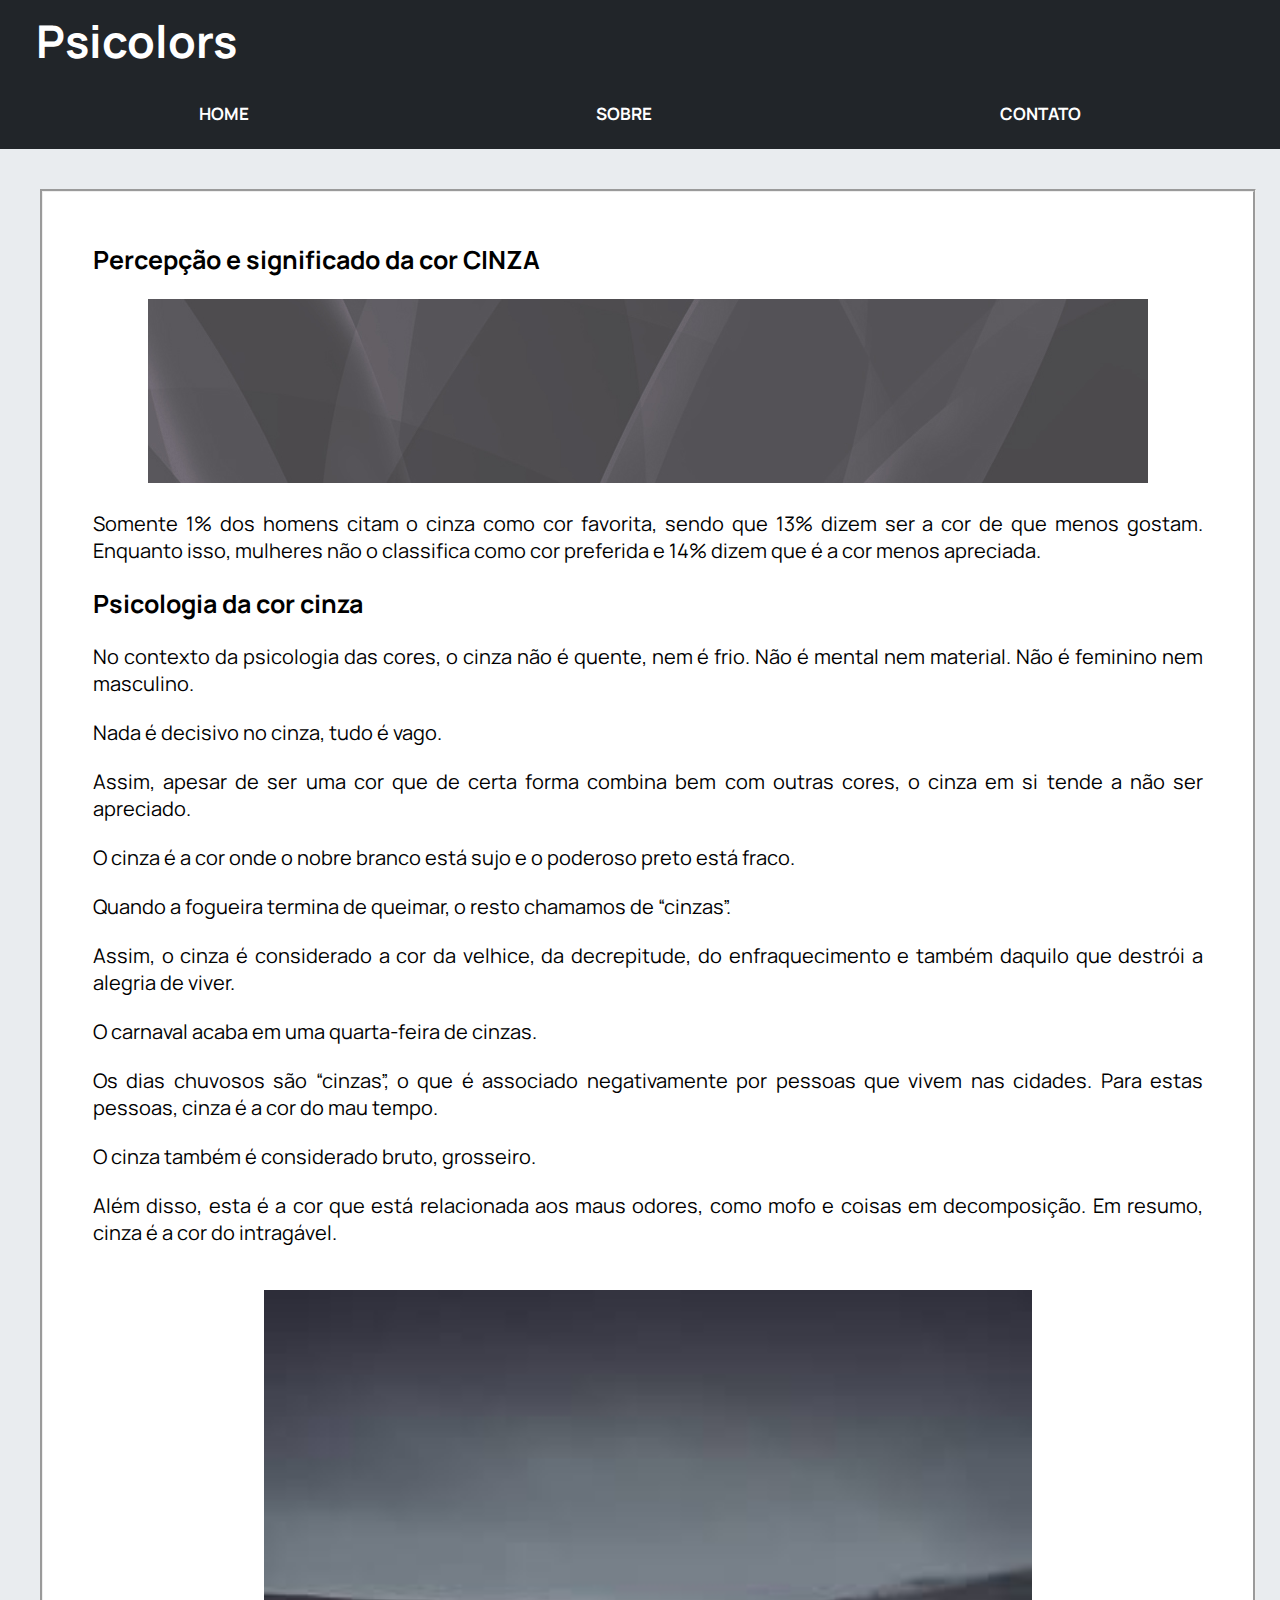
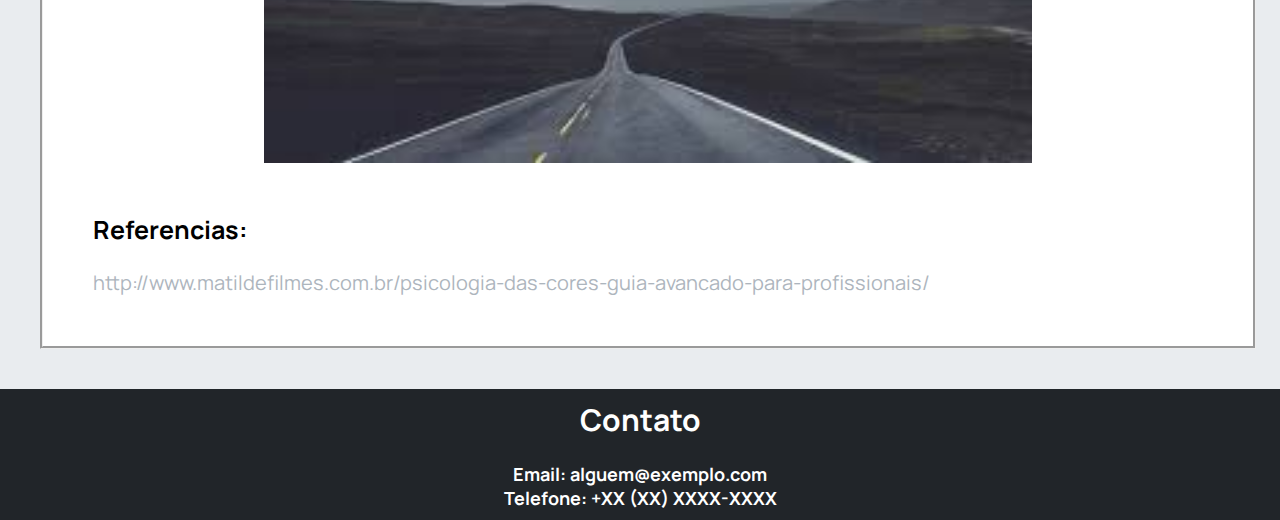
<file: pags/cinza/cinza.html>
<!DOCTYPE html>
<html lang="en">
<head>
    <meta charset="UTF-8">
    <meta http-equiv="X-UA-Compatible" content="IE=edge">
    <meta name="viewport" content="width=device-width, initial-scale=1.0">
    <link rel="stylesheet" href="../../style.css">
    <link rel="stylesheet" href="cinza.css">
    <link rel="icon" href="../../imgs/icon.png" type="image/icon type">
    <link rel="preconnect" href="https://fonts.googleapis.com">
    <link rel="preconnect" href="https://fonts.gstatic.com" crossorigin>
    <link href="https://fonts.googleapis.com/css2?family=Manrope:wght@300&display=swap" rel="stylesheet">
    <title>Psicolors: Cinza</title>
</head>
<body>
    <header>
        <h1 id="logo">Psicolors</h1>
        
        <nav>
            <ul>
                <li><a href="../../index.html">Home</a></li>
                <li><a href="../sobre.html">Sobre</a></li>
                <li><a href="#contato">Contato</a></li>
            </ul>
        </nav>
    </header>
    
    <main>
        <div class="container">
            <h1 class="titulo">Percepção e significado da cor CINZA</h1>
            <br>
            <div class="center"><img src="cinzaimg.jpg" alt=""></div>
            <br>
            <p>Somente 1% dos homens citam o cinza como cor favorita, sendo que 13% dizem ser a cor de que menos gostam. Enquanto isso, mulheres não o classifica como cor preferida e 14% dizem que é a cor menos apreciada.</p>
            <br>
            <h1 class="titulo">Psicologia da cor cinza</h1>
            <br>
            <p>No contexto da psicologia das cores, o cinza não é quente, nem é frio. Não é mental nem material. Não é feminino nem masculino.</p>
            <br>
            <p>Nada é decisivo no cinza, tudo é vago.</p>
            <br>
            <p>Assim, apesar de ser uma cor que de certa forma combina bem com outras cores, o cinza em si tende a não ser apreciado.</p>
            <br>
            <p>O cinza é a cor onde o nobre branco está sujo e o poderoso preto está fraco.</p>
            <br>
            <p>Quando a fogueira termina de queimar, o resto chamamos de “cinzas”.</p>
            <br>
            <p>Assim, o cinza é considerado a cor da velhice, da decrepitude, do enfraquecimento e também daquilo que destrói a alegria de viver.</p>
            <br>
            <p>O carnaval acaba em uma quarta-feira de cinzas.</p>
            <br>
            <p>Os dias chuvosos são “cinzas”, o que é associado negativamente por pessoas que vivem nas cidades. Para estas pessoas, cinza é a cor do mau tempo. </p>
            <br>
            <p>O cinza também é considerado bruto, grosseiro. </p>
            <br>
            <p>Além disso, esta é a cor que está relacionada aos maus odores, como mofo e coisas em decomposição. Em resumo, cinza é a cor do intragável.</p>
            <br><br>
            <div class="center"><img src="cinzaimg2.jpg" width="768" height="473" alt=""></div>
            <br><br>
        <div class="referencias">
            <h1 class="titulo">Referencias:</h1>
            <br>
            <p><a href="http://www.matildefilmes.com.br/psicologia-das-cores-guia-avancado-para-profissionais/">http://www.matildefilmes.com.br/psicologia-das-cores-guia-avancado-para-profissionais/</a></p>
            </div>
        </div>
    </main>

    <footer id="contato">
        <p>Contato</p><br>
        <h1>Email: alguem@exemplo.com<br>
            Telefone: +XX (XX) XXXX-XXXX</h1>
    </footer>
</body>
</html>
</file>
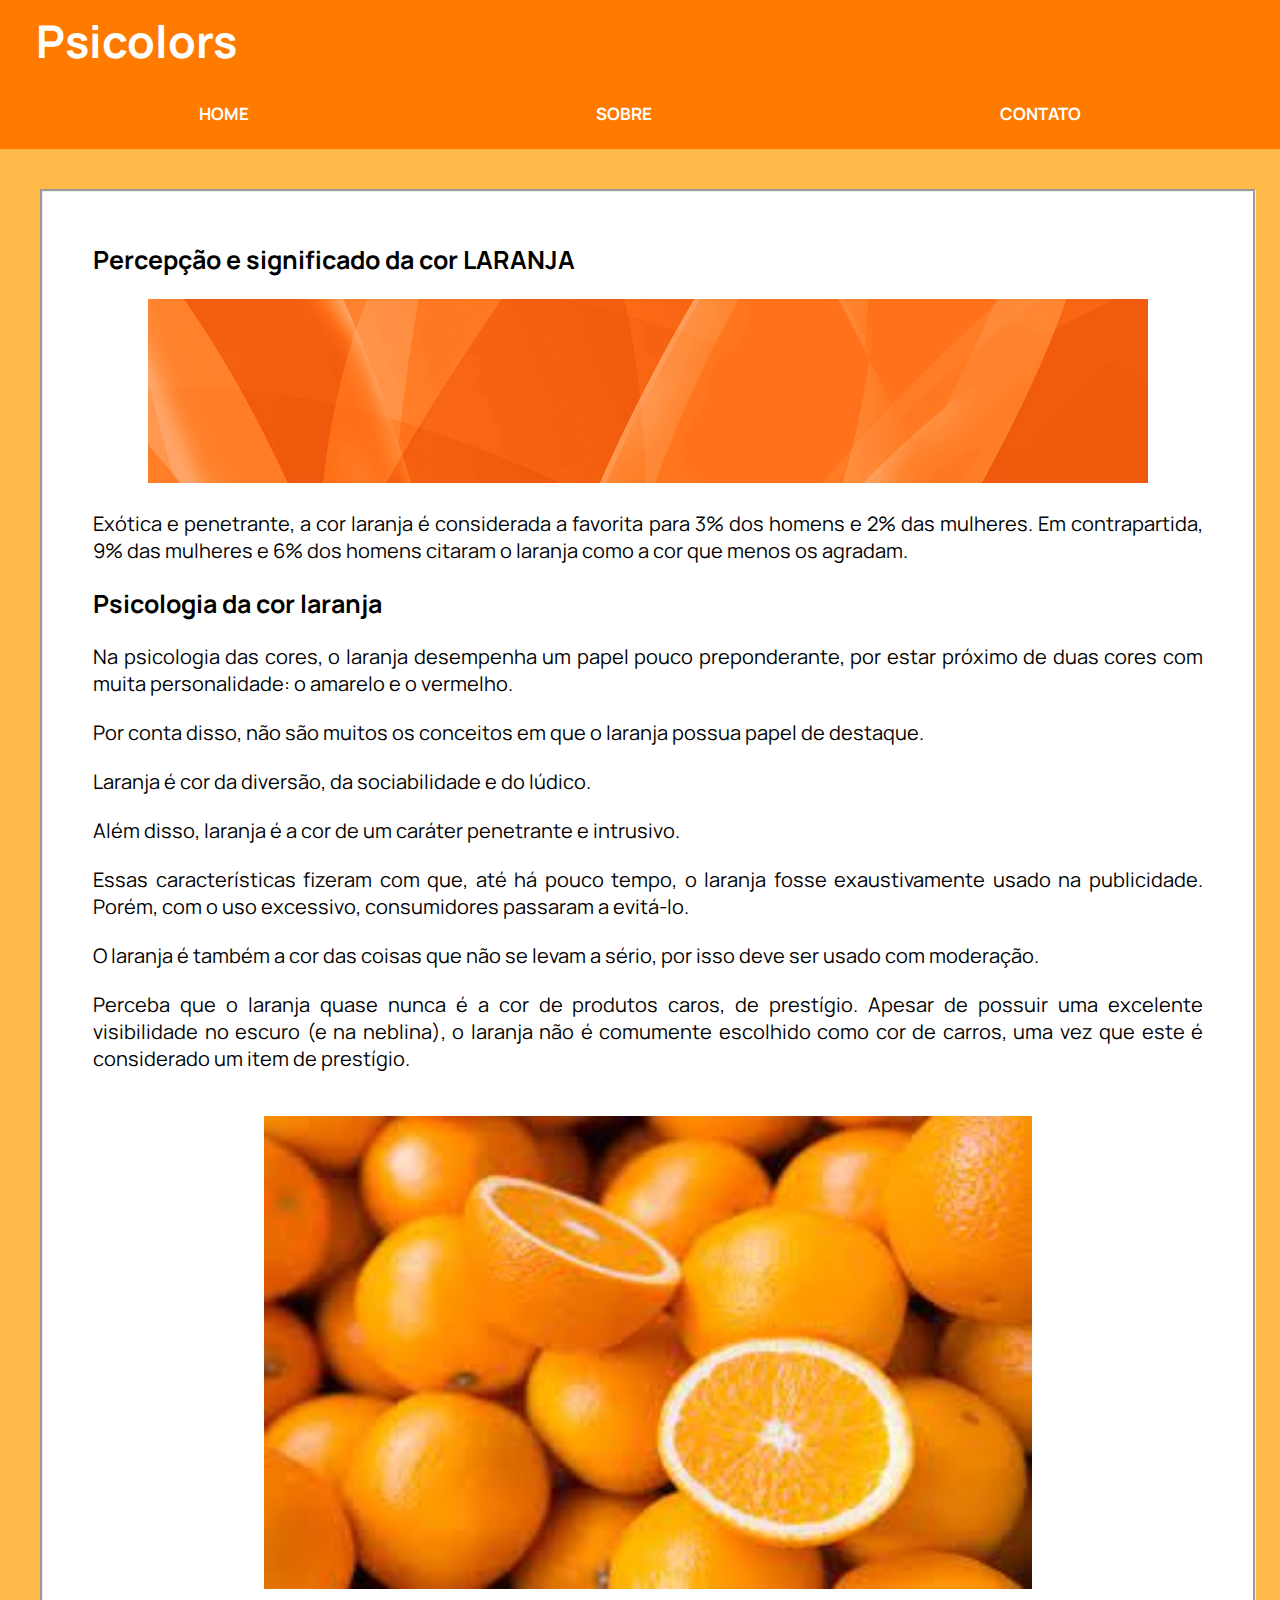
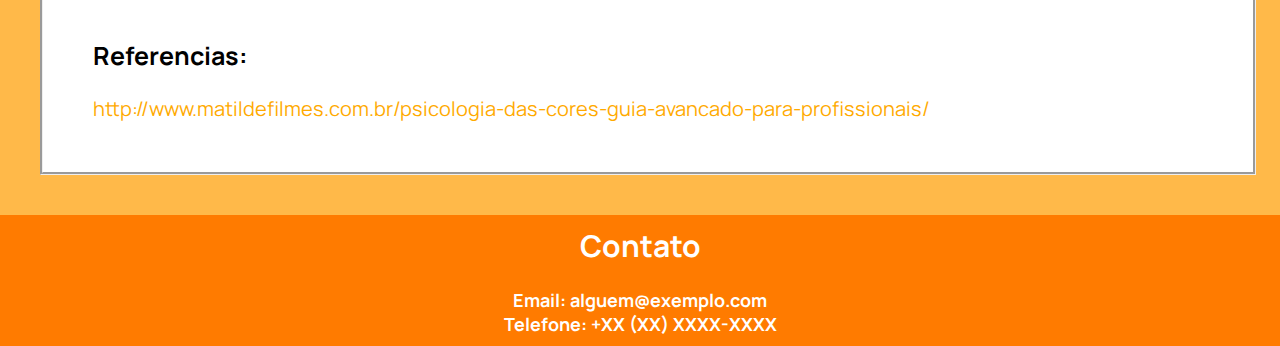
<file: pags/laranja/laranja.html>
<!DOCTYPE html>
<html lang="en">
<head>
    <meta charset="UTF-8">
    <meta http-equiv="X-UA-Compatible" content="IE=edge">
    <meta name="viewport" content="width=device-width, initial-scale=1.0">
    <link rel="stylesheet" href="../../style.css">
    <link rel="stylesheet" href="laranja.css">
    <link rel="icon" href="../../imgs/icon.png" type="image/icon type">
    <link rel="preconnect" href="https://fonts.googleapis.com">
    <link rel="preconnect" href="https://fonts.gstatic.com" crossorigin>
    <link href="https://fonts.googleapis.com/css2?family=Manrope:wght@300&display=swap" rel="stylesheet">
    <title>Psicolors: Laranja</title>
</head>
<body>
    <header>
        <h1 id="logo">Psicolors</h1>
        
        <nav>
            <ul>
                <li><a href="../../index.html">Home</a></li>
                <li><a href="../sobre.html">Sobre</a></li>
                <li><a href="#contato">Contato</a></li>
            </ul>
        </nav>
    </header>
    
    <main>
        <div class="container">
            <h1 class="titulo">Percepção e significado da cor LARANJA</h1>
            <br>
            <div class="center"><img src="laranjaimg.jpg" alt=""></div>
            <br>
            <p>Exótica e penetrante, a cor laranja é considerada a favorita para 3% dos homens e 2% das mulheres. Em contrapartida, 9% das mulheres e 6% dos homens citaram o laranja como a cor que menos os agradam.</p>
            <br>
            <h1 class="titulo">Psicologia da cor laranja</h1>
            <br>
            <p>Na psicologia das cores, o laranja desempenha um papel pouco preponderante, por estar próximo de duas cores com muita personalidade: o amarelo e o vermelho.</p>
            <br>
            <p>Por conta disso, não são muitos os conceitos em que o laranja possua papel de destaque.</p>
            <br>
            <p>Laranja é cor da diversão, da sociabilidade e do lúdico.</p>
            <br>
            <p>Além disso, laranja é a cor de um caráter penetrante e intrusivo.</p>
            <br>
            <p>Essas características fizeram com que, até há pouco tempo, o laranja fosse exaustivamente usado na publicidade. Porém, com o uso excessivo, consumidores passaram a evitá-lo.</p>
            <br>
            <p>O laranja é também a cor das coisas que não se levam a sério, por isso deve ser usado com moderação.</p>
            <br>
            <p>Perceba que o laranja quase nunca é a cor de produtos caros, de prestígio. Apesar de possuir uma excelente visibilidade no escuro (e na neblina), o laranja não é comumente escolhido como cor de carros, uma vez que este é considerado um item de prestígio.</p>
            <br><br>
            <div class="center"><img src="laranjaimg2.jpg" width="768" height="473" alt=""></div>
            <br><br>
         <div class="referencias">
            <h1 class="titulo">Referencias:</h1>
            <br>
            <p><a href="http://www.matildefilmes.com.br/psicologia-das-cores-guia-avancado-para-profissionais/">http://www.matildefilmes.com.br/psicologia-das-cores-guia-avancado-para-profissionais/</a></p>
            </div>
        </div>
    </main>

    <footer id="contato">
        <p>Contato</p><br>
        <h1>Email: alguem@exemplo.com<br>
            Telefone: +XX (XX) XXXX-XXXX</h1>
    </footer>
</body>
</html>
</file>
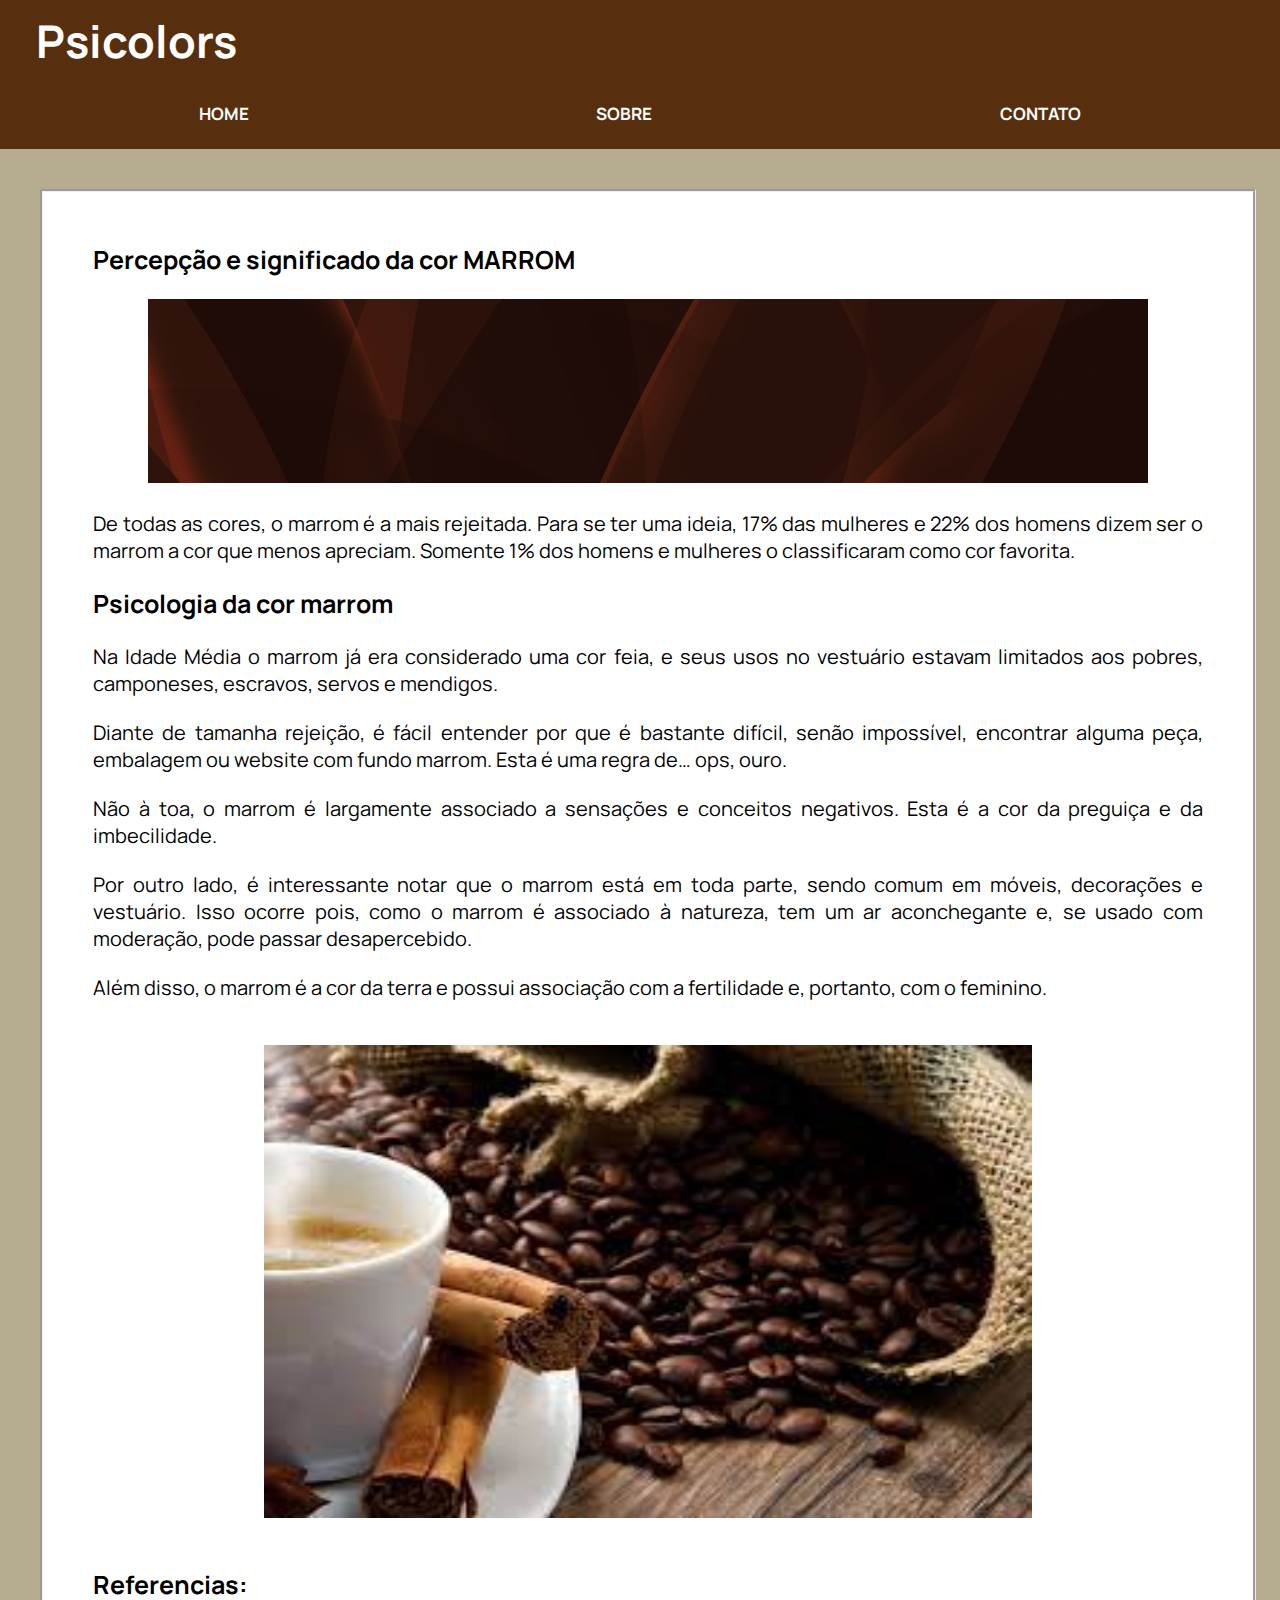
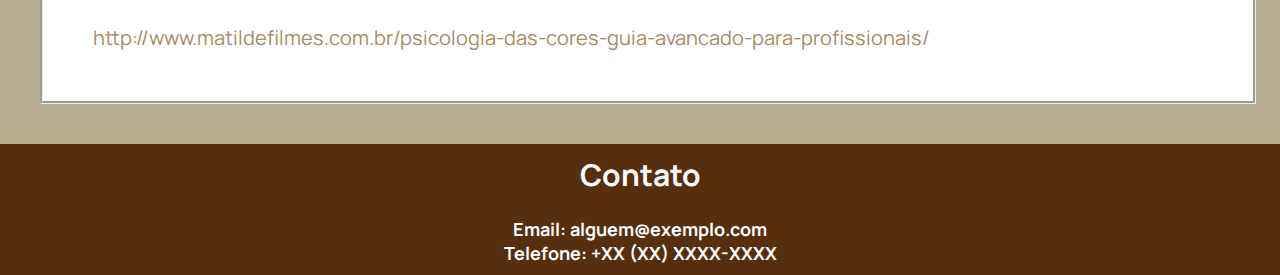
<file: pags/marrom/marrom.html>
<!DOCTYPE html>
<html lang="en">
<head>
    <meta charset="UTF-8">
    <meta http-equiv="X-UA-Compatible" content="IE=edge">
    <meta name="viewport" content="width=device-width, initial-scale=1.0">
    <link rel="stylesheet" href="../../style.css">
    <link rel="stylesheet" href="marrom.css">
    <link rel="icon" href="../../imgs/icon.png" type="image/icon type">
    <link rel="preconnect" href="https://fonts.googleapis.com">
    <link rel="preconnect" href="https://fonts.gstatic.com" crossorigin>
    <link href="https://fonts.googleapis.com/css2?family=Manrope:wght@300&display=swap" rel="stylesheet">
    <title>Psicolors: Marrom</title>
</head>
<body>
    <header>
        <h1 id="logo">Psicolors</h1>
        
        <nav>
            <ul>
                <li><a href="../../index.html">Home</a></li>
                <li><a href="../sobre.html">Sobre</a></li>
                <li><a href="#contato">Contato</a></li>
            </ul>
        </nav>
    </header>
    
    <main>
        <div class="container">
            <h1 class="titulo">Percepção e significado da cor MARROM</h1>
            <br>
            <div class="center"><img src="marromimg.jpg" alt=""></div>
            <br>
            <p>De todas as cores, o marrom é a mais rejeitada. Para se ter uma ideia, 17% das mulheres e 22% dos homens dizem ser o marrom a cor que menos apreciam. Somente 1% dos homens e mulheres o classificaram como cor favorita.</p>
            <br>
            <h1 class="titulo">Psicologia da cor marrom</h1>
            <br>
            <p>Na Idade Média o marrom já era considerado uma cor feia, e seus usos no vestuário estavam limitados aos pobres, camponeses, escravos, servos e mendigos.</p>
            <br>
            <p>Diante de tamanha rejeição, é fácil entender por que é bastante difícil, senão impossível, encontrar alguma peça, embalagem ou website com fundo marrom. Esta é uma regra de… ops, ouro.</p>
            <br>
            <p>Não à toa, o marrom é largamente associado a sensações e conceitos negativos. Esta é a cor da preguiça e da imbecilidade.</p>
            <br>
            <p>Por outro lado, é interessante notar que o marrom está em toda parte, sendo comum em móveis, decorações e vestuário. Isso ocorre pois, como o marrom é associado à natureza, tem um ar aconchegante e, se usado com moderação, pode passar desapercebido.</p>
            <br>
            <p>Além disso, o marrom é a cor da terra e possui associação com a fertilidade e, portanto, com o feminino.</p>
            <br><br>
            <div class="center"><img src="marromimg2.jpg" width="768" height="473" alt=""></div>
            <br><br>
         <div class="referencias">
            <h1 class="titulo">Referencias:</h1>
            <br>
            <p><a href="http://www.matildefilmes.com.br/psicologia-das-cores-guia-avancado-para-profissionais/">http://www.matildefilmes.com.br/psicologia-das-cores-guia-avancado-para-profissionais/</a></p>
            </div>
        </div>
    </main>

    <footer id="contato">
        <p>Contato</p><br>
        <h1>Email: alguem@exemplo.com<br>
            Telefone: +XX (XX) XXXX-XXXX</h1>
    </footer>
</body>
</html>
</file>
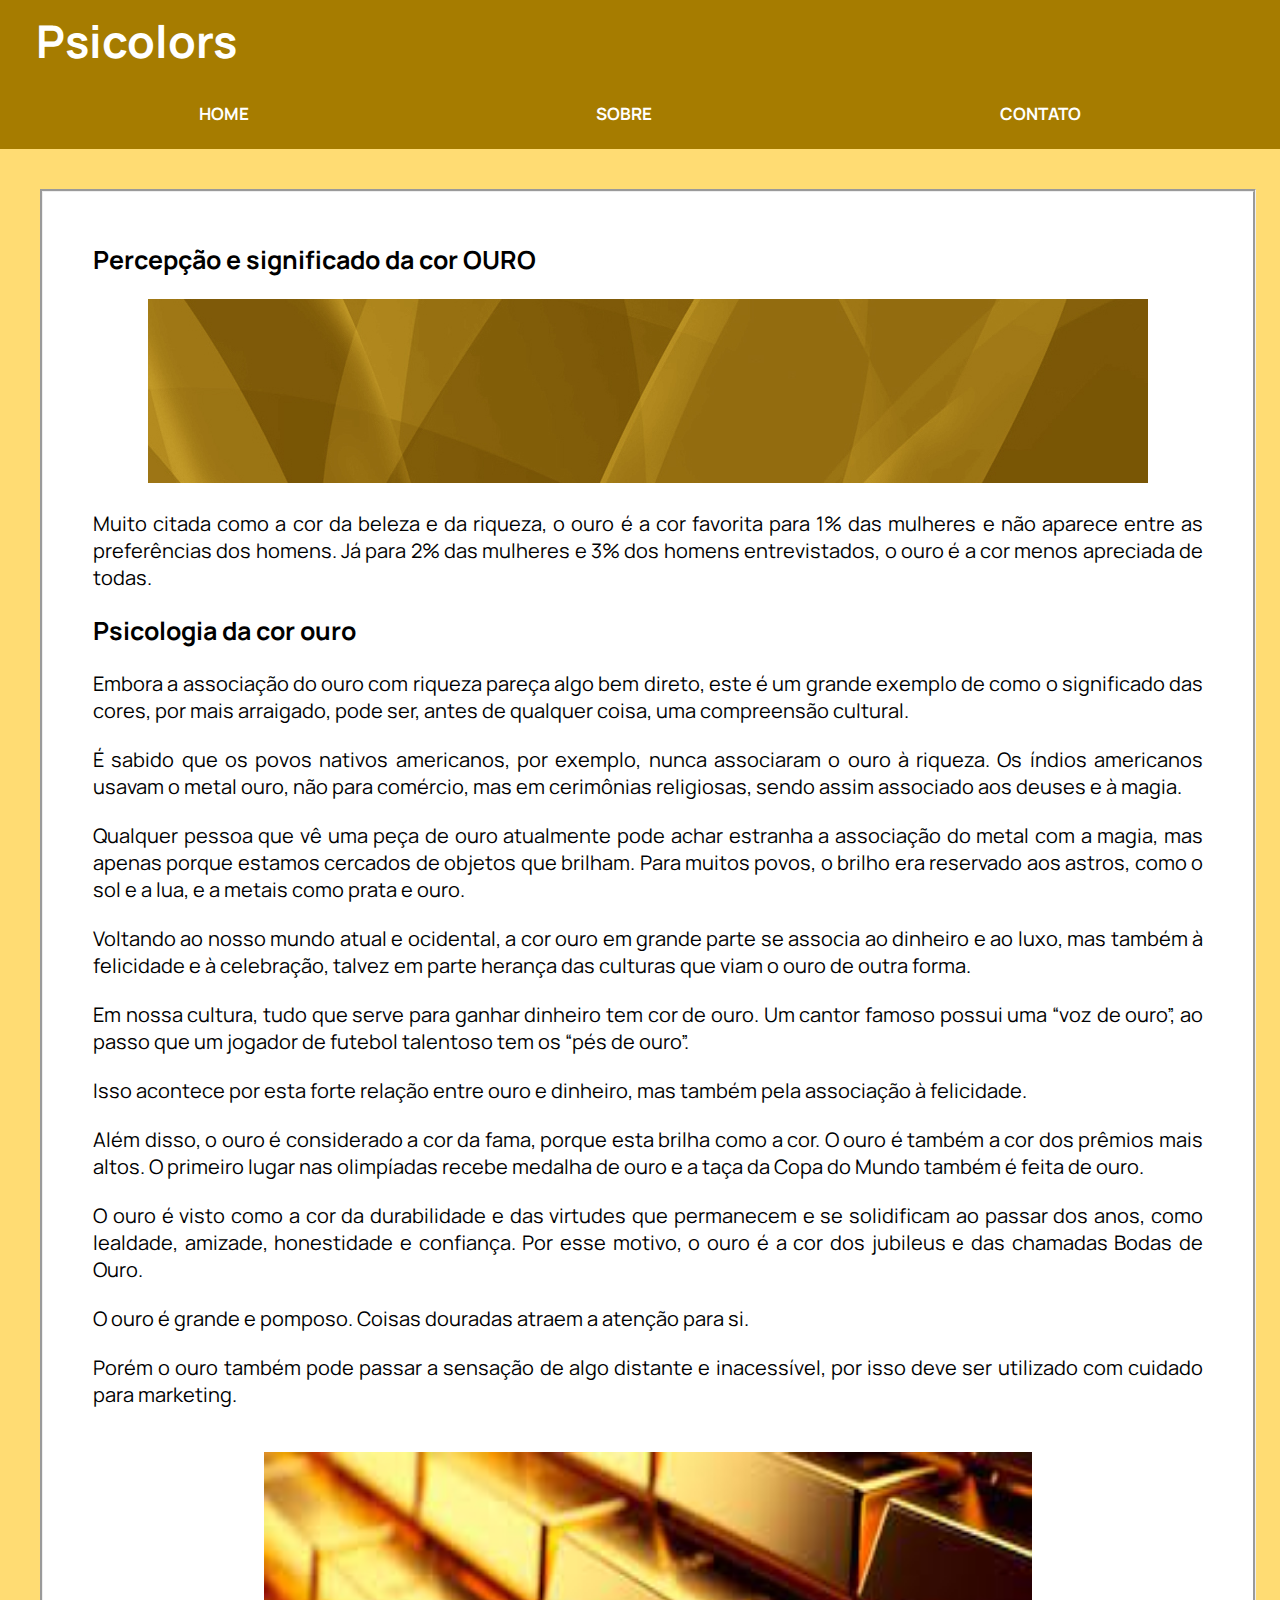
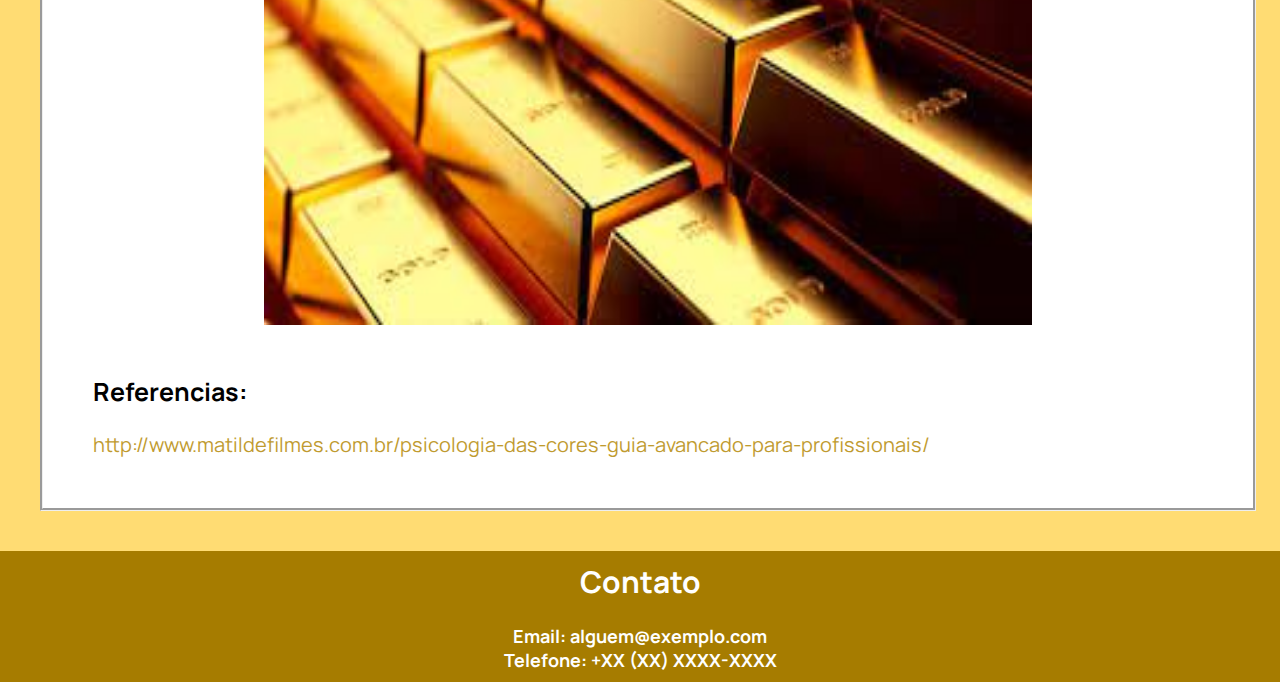
<file: pags/ouro/ouro.html>
<!DOCTYPE html>
<html lang="en">
<head>
    <meta charset="UTF-8">
    <meta http-equiv="X-UA-Compatible" content="IE=edge">
    <meta name="viewport" content="width=device-width, initial-scale=1.0">
    <link rel="stylesheet" href="../../style.css">
    <link rel="stylesheet" href="ouro.css">
    <link rel="icon" href="../../imgs/icon.png" type="image/icon type">
    <link rel="preconnect" href="https://fonts.googleapis.com">
    <link rel="preconnect" href="https://fonts.gstatic.com" crossorigin>
    <link href="https://fonts.googleapis.com/css2?family=Manrope:wght@300&display=swap" rel="stylesheet">
    <title>Psicolors: Ouro</title>
</head>
<body>
    <header>
        <h1 id="logo">Psicolors</h1>
        
        <nav>
            <ul>
                <li><a href="../../index.html">Home</a></li>
                <li><a href="../sobre.html">Sobre</a></li>
                <li><a href="#contato">Contato</a></li>
            </ul>
        </nav>
    </header>
    
    <main>
        <div class="container">
            <h1 class="titulo">Percepção e significado da cor OURO</h1>
            <br>
            <div class="center"><img src="ouroimg.jpg" alt=""></div>
            <br>
            <p>Muito citada como a cor da beleza e da riqueza, o ouro é a cor favorita para 1% das mulheres e não aparece entre as preferências dos homens. Já para 2% das mulheres e 3% dos homens entrevistados, o ouro é a cor menos apreciada de todas.</p>
            <br>
            <h1 class="titulo">Psicologia da cor ouro</h1>
            <br>
            <p>Embora a associação do ouro com riqueza pareça algo bem direto, este é um grande exemplo de como o significado das cores, por mais arraigado, pode ser, antes de qualquer coisa, uma compreensão cultural.</p>
            <br>
            <p>É sabido que os povos nativos americanos, por exemplo, nunca associaram o ouro à riqueza. Os índios americanos usavam o metal ouro, não para comércio, mas em cerimônias religiosas, sendo assim associado aos deuses e à magia.</p>
            <br>
            <p>Qualquer pessoa que vê uma peça de ouro atualmente pode achar estranha a associação do metal com a magia, mas apenas porque estamos cercados de objetos que brilham. Para muitos povos, o brilho era reservado aos astros, como o sol e a lua, e a metais como prata e ouro.</p>
            <br>
            <p>Voltando ao nosso mundo atual e ocidental, a cor ouro em grande parte se associa ao dinheiro e ao luxo, mas também à felicidade e à celebração, talvez em parte herança das culturas que viam o ouro de outra forma.</p>
            <br>
            <p>Em nossa cultura, tudo que serve para ganhar dinheiro tem cor de ouro. Um cantor famoso possui uma “voz de ouro”, ao passo que um jogador de futebol talentoso tem os “pés de ouro”.</p>
            <br>
            <p>Isso acontece por esta forte relação entre ouro e dinheiro, mas também pela associação à felicidade.</p>
            <br>
            <p>Além disso, o ouro é considerado a cor da fama, porque esta brilha como a cor. O ouro é também a cor dos prêmios mais altos. O primeiro lugar nas olimpíadas recebe medalha de ouro e a taça da Copa do Mundo também é feita de ouro.</p>
            <br>
            <p>O ouro é visto como a cor da durabilidade e das virtudes que permanecem e se solidificam ao passar dos anos, como lealdade, amizade, honestidade e confiança. Por esse motivo, o ouro é a cor dos jubileus e das chamadas Bodas de Ouro.</p>
            <br>
            <p>O ouro é grande e pomposo. Coisas douradas atraem a atenção para si.</p>
            <br>
            <p>Porém o ouro também pode passar a sensação de algo distante e inacessível, por isso deve ser utilizado com cuidado para marketing.</p>
            <br><br>
            <div class="center"><img src="ouroimg2.jpg" width="768" height="473" alt=""></div>
            <br></br>
            <div class="referencias">
                <h1 class="titulo">Referencias:</h1>
                <br>
                <p><a href="http://www.matildefilmes.com.br/psicologia-das-cores-guia-avancado-para-profissionais/">http://www.matildefilmes.com.br/psicologia-das-cores-guia-avancado-para-profissionais/</a></p>
                </div>
            </div>
        </div>
    </main>


    <footer id="contato">
        <p>Contato</p><br>
        <h1>Email: alguem@exemplo.com<br>
            Telefone: +XX (XX) XXXX-XXXX</h1>
    </footer>
</body>
</html>
</file>
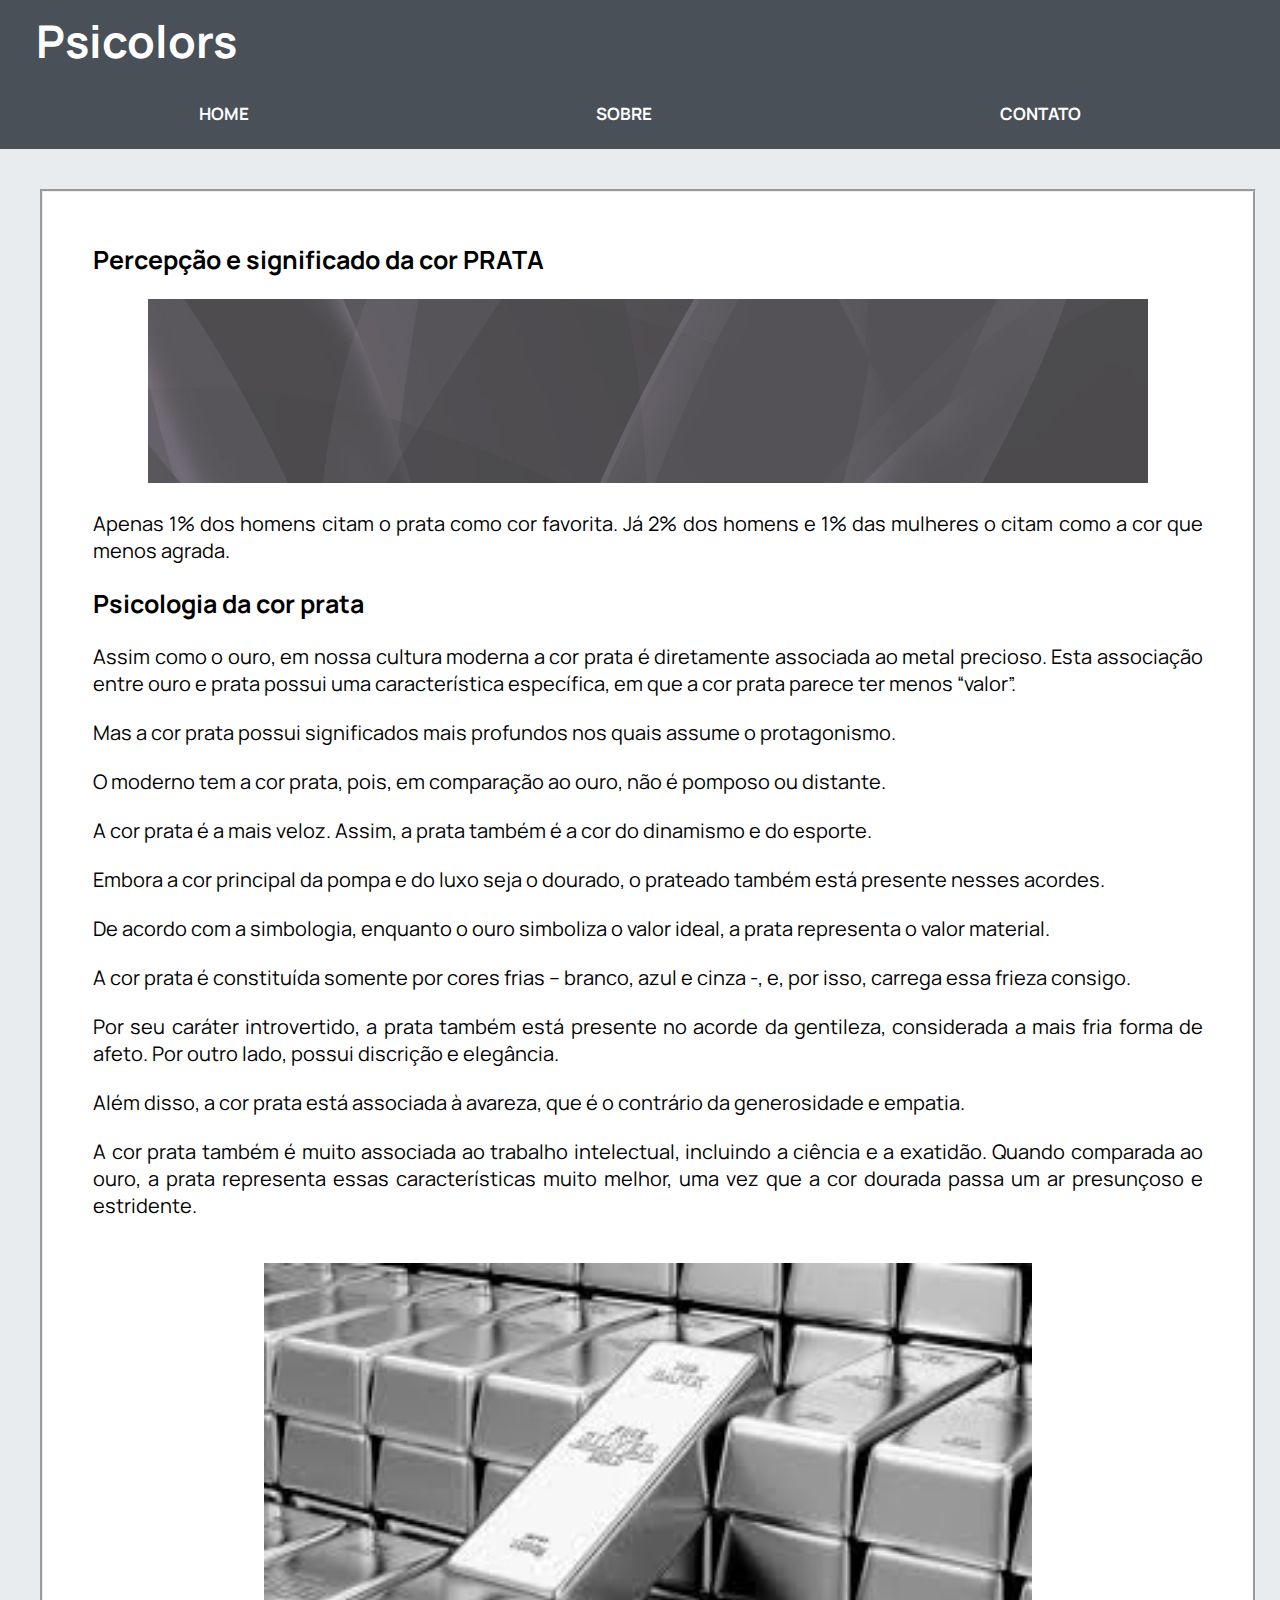
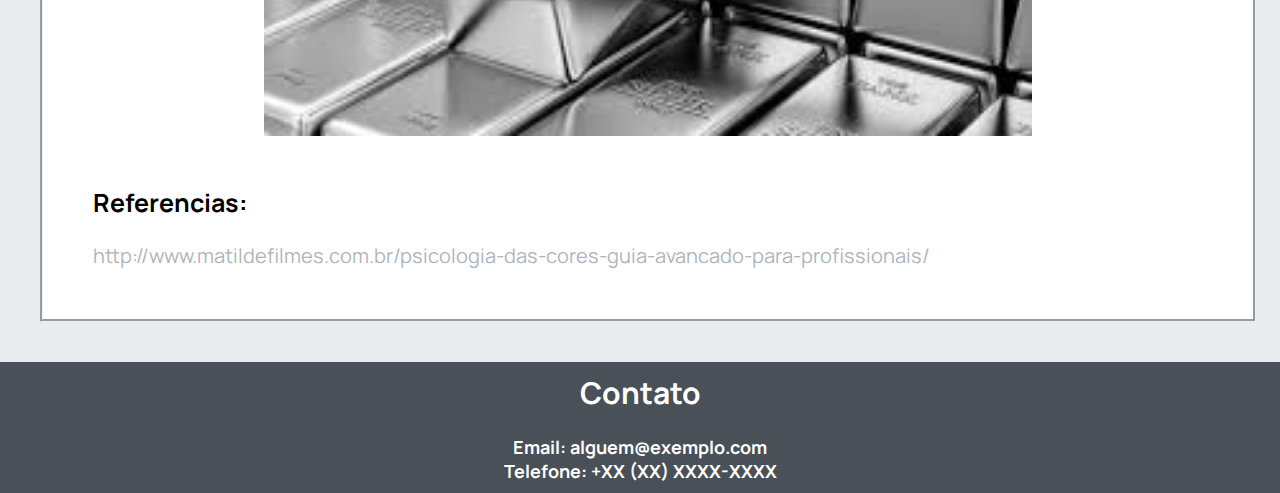
<file: pags/prata/prata.html>
<!DOCTYPE html>
<html lang="en">
<head>
    <meta charset="UTF-8">
    <meta http-equiv="X-UA-Compatible" content="IE=edge">
    <meta name="viewport" content="width=device-width, initial-scale=1.0">
    <link rel="stylesheet" href="../../style.css">
    <link rel="stylesheet" href="prata.css">
    <link rel="icon" href="../../imgs/icon.png" type="image/icon type">
    <link rel="preconnect" href="https://fonts.googleapis.com">
    <link rel="preconnect" href="https://fonts.gstatic.com" crossorigin>
    <link href="https://fonts.googleapis.com/css2?family=Manrope:wght@300&display=swap" rel="stylesheet">
    <title>Psicolors: Prata</title>
</head>
<body>
    <header>
        <h1 id="logo">Psicolors</h1>
        
        <nav>
            <ul>
                <li><a href="../../index.html">Home</a></li>
                <li><a href="../sobre.html">Sobre</a></li>
                <li><a href="#contato">Contato</a></li>
            </ul>
        </nav>
    </header>
    
    <main>
        <div class="container">
            <h1 class="titulo">Percepção e significado da cor PRATA</h1>
            <br>
            <div class="center"><img src="prataimg.jpg" alt=""></div>
            <br>
            <p>Apenas 1% dos homens citam o prata como cor favorita. Já 2% dos homens e 1% das mulheres o citam como a cor que menos agrada.</p>
            <br>
            <h1 class="titulo">Psicologia da cor prata</h1>
            <br>
            <p>Assim como o ouro, em nossa cultura moderna a cor prata é diretamente associada ao metal precioso. Esta associação entre ouro e prata possui uma característica específica, em que a cor prata parece ter menos “valor”.</p>
            <br>
            <p>Mas a cor prata possui significados mais profundos nos quais assume o protagonismo.</p>
            <br>
            <p>O moderno tem a cor prata, pois, em comparação ao ouro, não é pomposo ou distante.</p>
            <br>
            <p>A cor prata é a mais veloz. Assim, a prata também é a cor do dinamismo e do esporte.</p>
            <br>
            <p>Embora a cor principal da pompa e do luxo seja o dourado, o prateado também está presente nesses acordes.</p>
            <br>
            <p>De acordo com a simbologia, enquanto o ouro simboliza o valor ideal, a prata representa o valor material.</p>
            <br>
            <p>A cor prata é constituída somente por cores frias – branco, azul e cinza -, e, por isso, carrega essa frieza consigo.</p>
            <br>
            <p>Por seu caráter introvertido, a prata também está presente no acorde da gentileza, considerada a mais fria forma de afeto. Por outro lado, possui discrição e elegância.</p>
            <br>
            <p>Além disso, a cor prata está associada à avareza, que é o contrário da generosidade e empatia.</p>
            <br>
            <p>A cor prata também é muito associada ao trabalho intelectual, incluindo a ciência e a exatidão. Quando comparada ao ouro, a prata representa essas características muito melhor, uma vez que a cor dourada passa um ar presunçoso e estridente.</p>
            <br><br>
            <div class="center"><img src="prataimg2.jpg" width="768" height="473" alt=""></div>
            <br><br>
            <div class="referencias">
            <h1 class="titulo">Referencias:</h1>
            <br>
            <p><a href="http://www.matildefilmes.com.br/psicologia-das-cores-guia-avancado-para-profissionais/">http://www.matildefilmes.com.br/psicologia-das-cores-guia-avancado-para-profissionais/</a></p>
            </div>
        </div>
    </main>

    <footer id="contato">
        <p>Contato</p><br>
        <h1>Email: alguem@exemplo.com<br>
            Telefone: +XX (XX) XXXX-XXXX</h1>
    </footer>
</body>
</html>
</file>
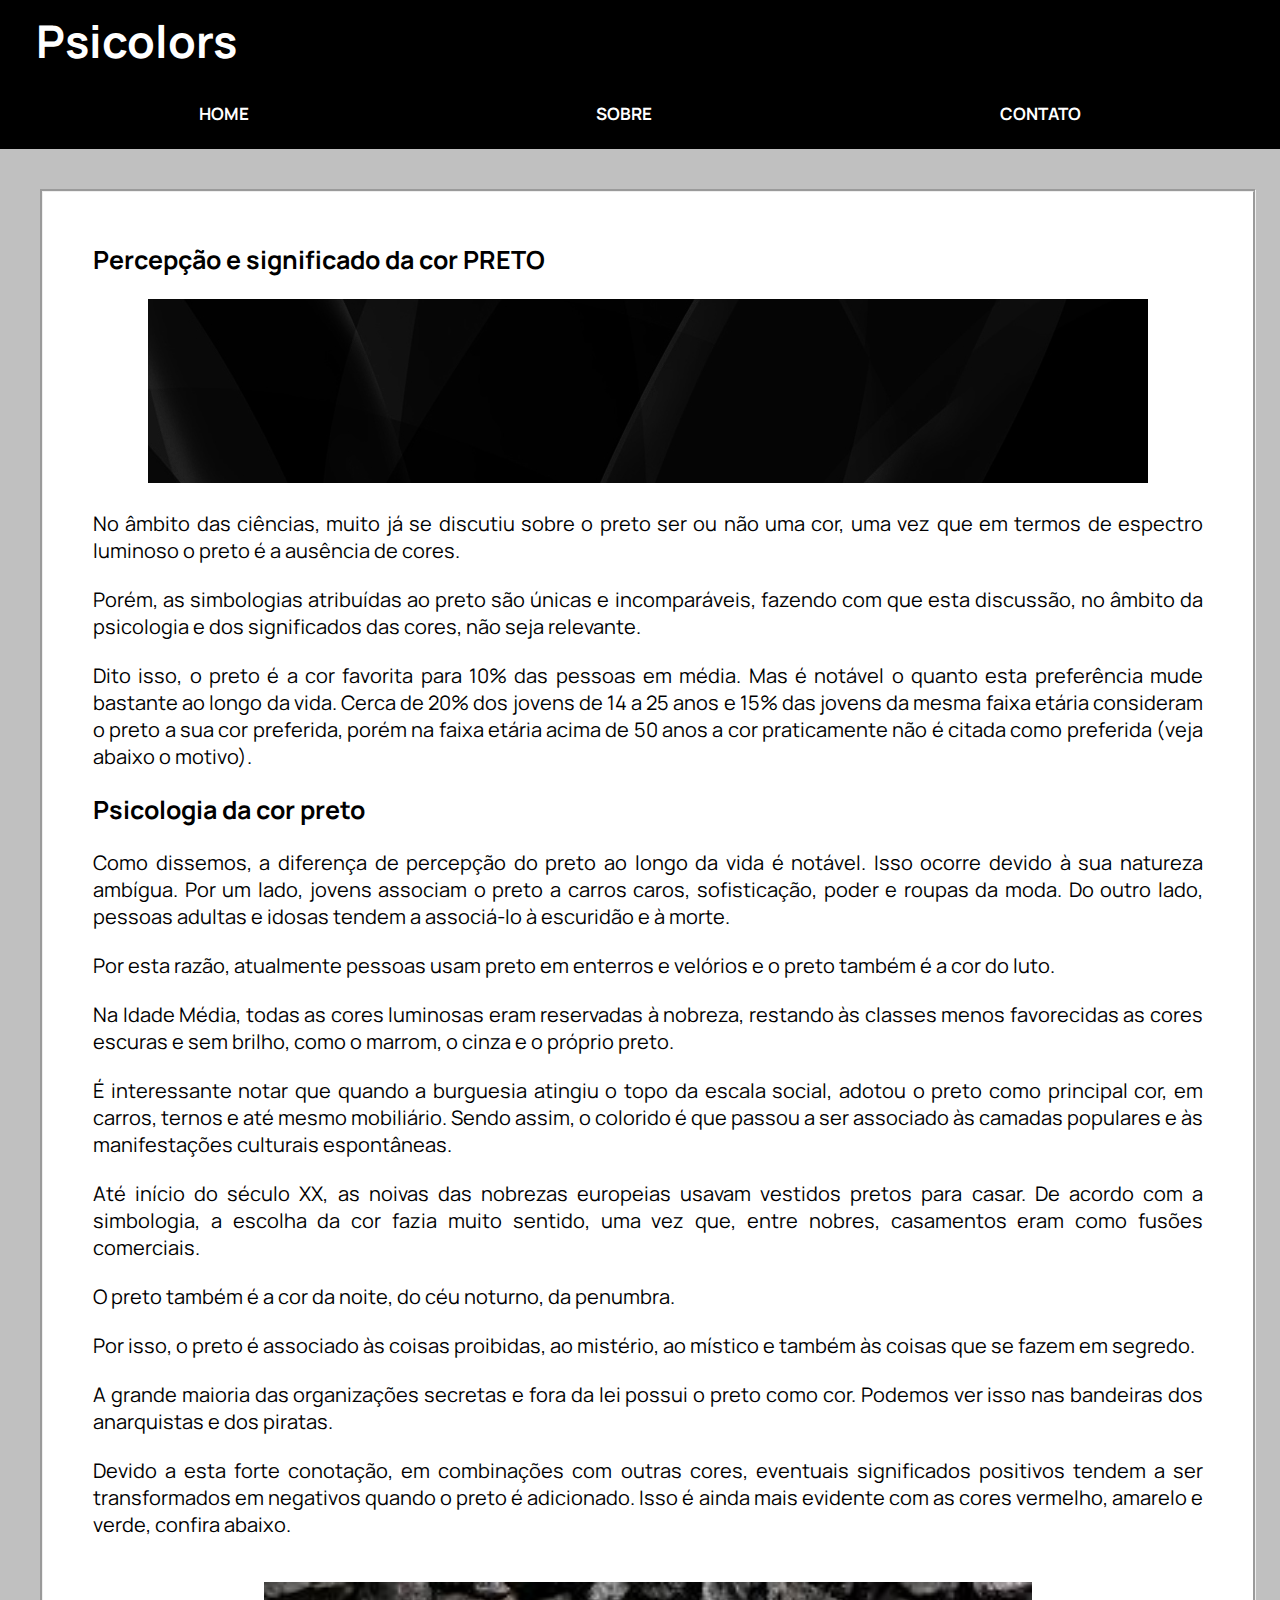
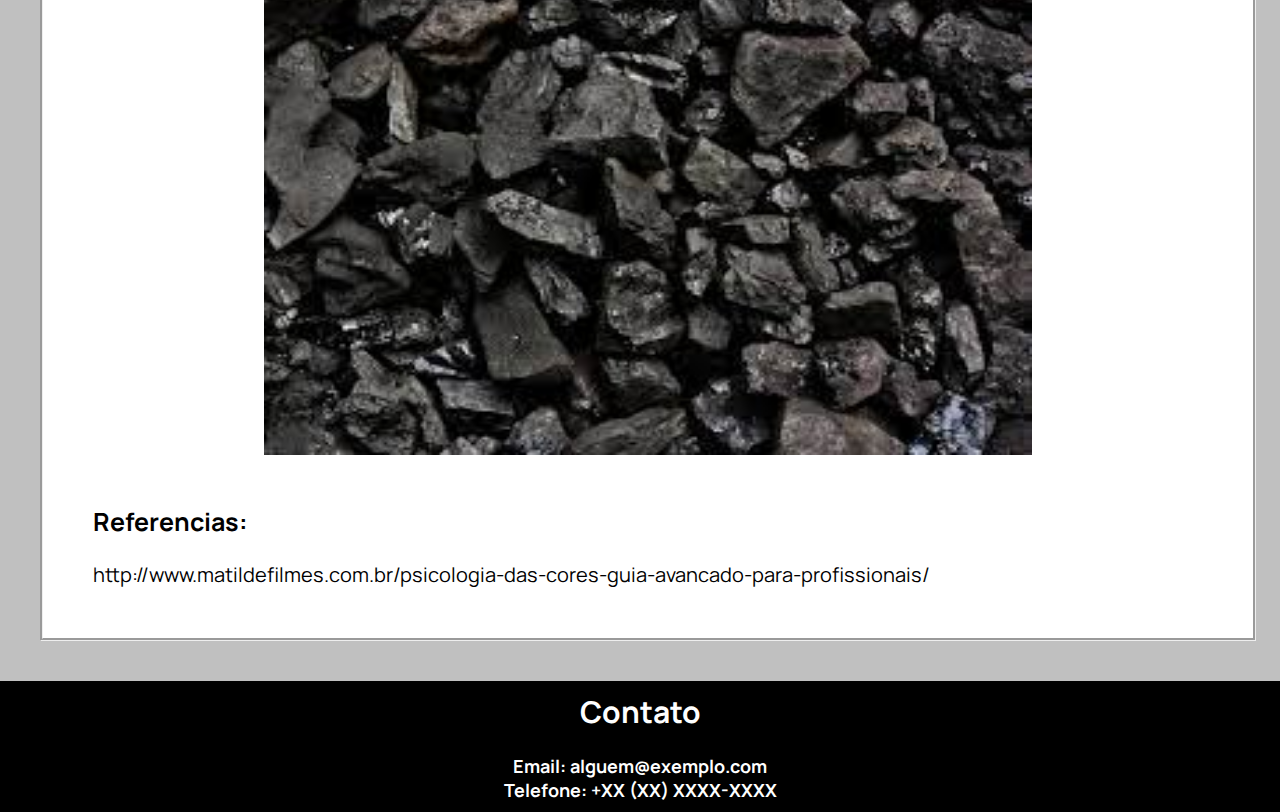
<file: pags/preto/preto.html>
<!DOCTYPE html>
<html lang="en">
<head>
    <meta charset="UTF-8">
    <meta http-equiv="X-UA-Compatible" content="IE=edge">
    <meta name="viewport" content="width=device-width, initial-scale=1.0">
    <link rel="stylesheet" href="../../style.css">
    <link rel="stylesheet" href="preto.css">
    <link rel="icon" href="../../imgs/icon.png" type="image/icon type">
    <link rel="preconnect" href="https://fonts.googleapis.com">
    <link rel="preconnect" href="https://fonts.gstatic.com" crossorigin>
    <link href="https://fonts.googleapis.com/css2?family=Manrope:wght@300&display=swap" rel="stylesheet">
    <title>Psicolors: Preto</title>
</head>
<body>
    <header>
        <h1 id="logo">Psicolors</h1>
        
        <nav>
            <ul>
                <li><a href="../../index.html">Home</a></li>
                <li><a href="../sobre.html">Sobre</a></li>
                <li><a href="#contato">Contato</a></li>
            </ul>
        </nav>
    </header>
    
    <main>
        <div class="container">
            <h1 class="titulo">Percepção e significado da cor PRETO</h1>
            <br>
            <div class="center"><img src="pretoimg.jpg" alt=""></div>
            <br>
            <p>No âmbito das ciências, muito já se discutiu sobre o preto ser ou não uma cor, uma vez que em termos de espectro luminoso o preto é a ausência de cores.</p>
            <br>
            <p>Porém, as simbologias atribuídas ao preto são únicas e incomparáveis, fazendo com que esta discussão, no âmbito da psicologia e dos significados das cores, não seja relevante.</p>
            <br>
            <p>Dito isso, o preto é a cor favorita para 10% das pessoas em média. Mas é notável o quanto esta preferência mude bastante ao longo da vida. Cerca de 20% dos jovens de 14 a 25 anos e 15% das jovens da mesma faixa etária consideram o preto a sua cor preferida, porém na faixa etária acima de 50 anos a cor praticamente não é citada como preferida (veja abaixo o motivo).</p>
            <br>
            <h1 class="titulo">Psicologia da cor preto</h1>
            <br>
            <p>Como dissemos, a diferença de percepção do preto ao longo da vida é notável. Isso ocorre devido à sua natureza ambígua. Por um lado, jovens associam o preto a carros caros, sofisticação, poder e roupas da moda. Do outro lado, pessoas adultas e idosas tendem a associá-lo à escuridão e à morte.</p>
            <br>
            <p>Por esta razão, atualmente pessoas usam preto em enterros e velórios e o preto também é a cor do luto.</p>
            <br>
            <p>Na Idade Média, todas as cores luminosas eram reservadas à nobreza, restando às classes menos favorecidas as cores escuras e sem brilho, como o marrom, o cinza e o próprio preto.</p>
            <br>
            <p>É interessante notar que quando a burguesia atingiu o topo da escala social, adotou o preto como principal cor, em carros, ternos e até mesmo mobiliário. Sendo assim, o colorido é que passou a ser associado às camadas populares e às manifestações culturais espontâneas.</p>
            <br>
            <p>Até início do século XX, as noivas das nobrezas europeias usavam vestidos pretos para casar. De acordo com a simbologia, a escolha da cor fazia muito sentido, uma vez que, entre nobres, casamentos eram como fusões comerciais.</p>
            <br>
            <p>O preto também é a cor da noite, do céu noturno, da penumbra.</p>
            <br>
            <p>Por isso, o preto é associado às coisas proibidas, ao mistério, ao místico e também às coisas que se fazem em segredo.</p>
            <br>
            <p>A grande maioria das organizações secretas e fora da lei possui o preto como cor. Podemos ver isso nas bandeiras dos anarquistas e dos piratas.</p>
            <br>
            <p>Devido a esta forte conotação, em combinações com outras cores, eventuais significados positivos tendem a ser transformados em negativos quando o preto é adicionado. Isso é ainda mais evidente com as cores vermelho, amarelo e verde, confira abaixo.</p>
            <br><br>
            <div class="center"><img src="pretoimg2.jpg" width="768" height="473" alt=""></div>
            <br><br>
        <div class="referencias">
            <h1 class="titulo">Referencias:</h1>
            <br>
            <p><a href="http://www.matildefilmes.com.br/psicologia-das-cores-guia-avancado-para-profissionais/">http://www.matildefilmes.com.br/psicologia-das-cores-guia-avancado-para-profissionais/</a></p>
            </div>
        </div>
    </main>

    <footer id="contato">
        <p>Contato</p><br>
        <h1>Email: alguem@exemplo.com<br>
            Telefone: +XX (XX) XXXX-XXXX</h1>
    </footer>
</body>
</html>
</file>
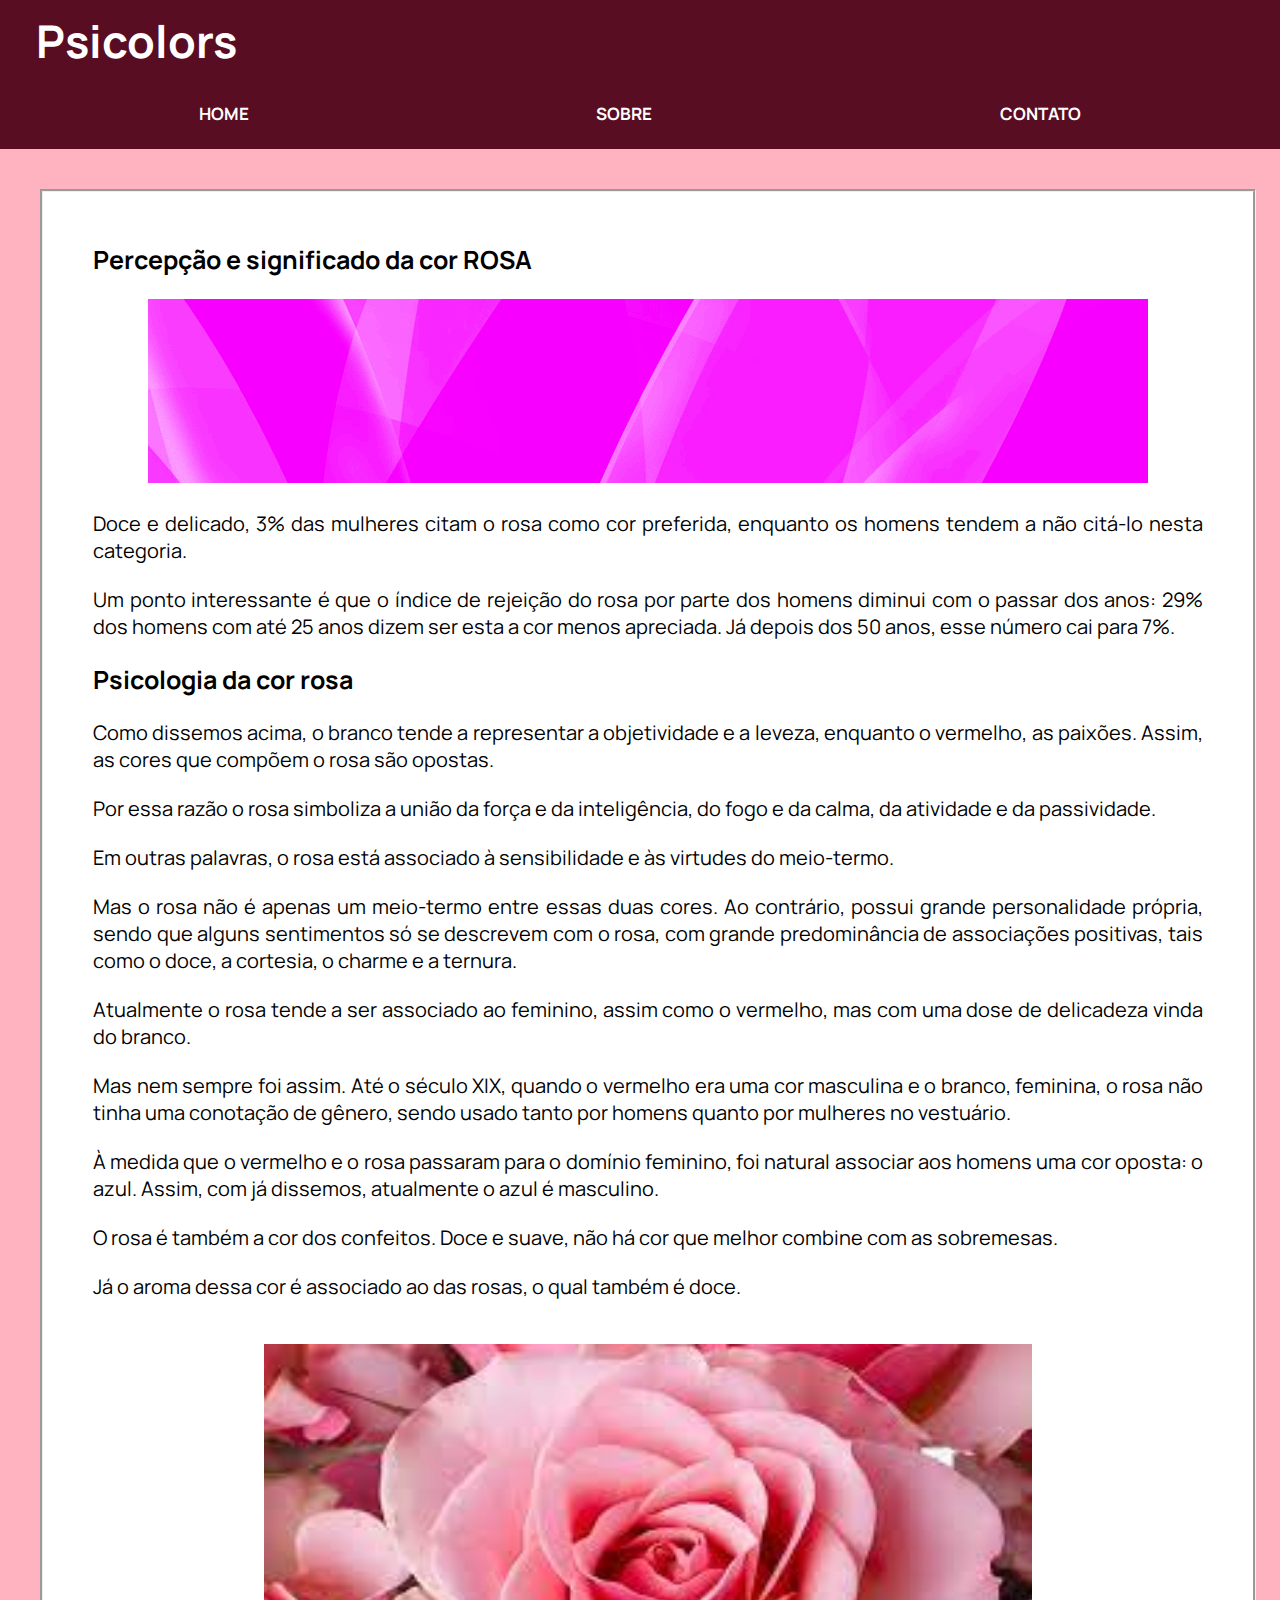
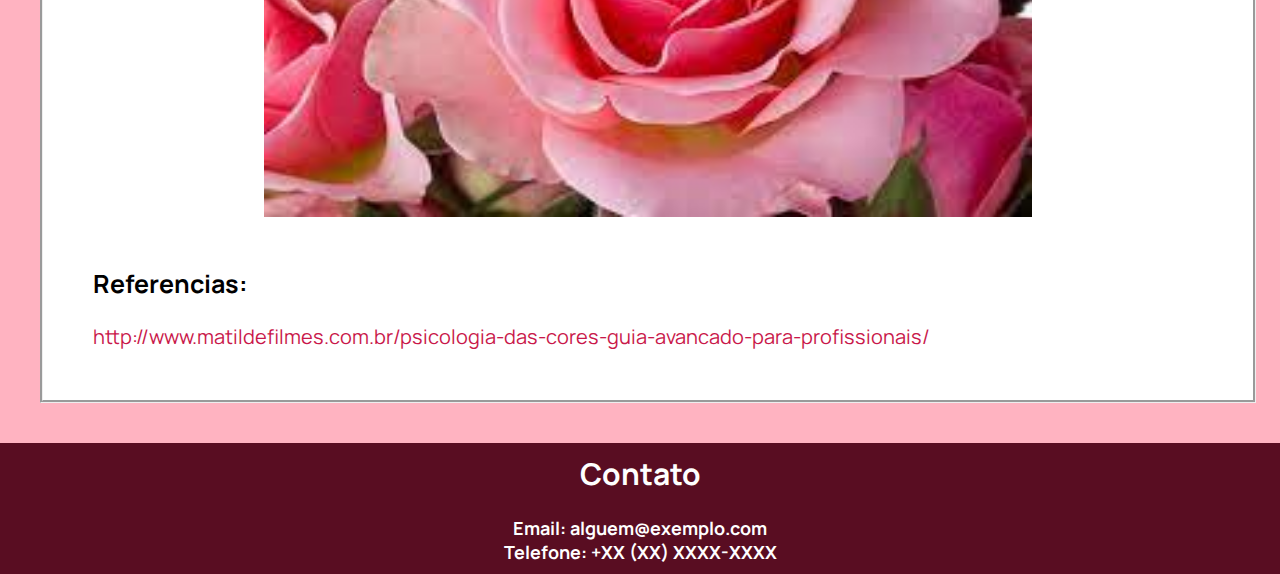
<file: pags/rosa/rosa.html>
<!DOCTYPE html>
<html lang="en">
<head>
    <meta charset="UTF-8">
    <meta http-equiv="X-UA-Compatible" content="IE=edge">
    <meta name="viewport" content="width=device-width, initial-scale=1.0">
    <link rel="stylesheet" href="../../style.css">
    <link rel="stylesheet" href="rosa.css">
    <link rel="icon" href="../../imgs/icon.png" type="image/icon type">
    <link rel="preconnect" href="https://fonts.googleapis.com">
    <link rel="preconnect" href="https://fonts.gstatic.com" crossorigin>
    <link href="https://fonts.googleapis.com/css2?family=Manrope:wght@300&display=swap" rel="stylesheet">
    <title>Psicolors: Rosa</title>
</head>
<body>
    <header>
        <h1 id="logo">Psicolors</h1>
        
        <nav>
            <ul>
                <li><a href="../../index.html">Home</a></li>
                <li><a href="../sobre.html">Sobre</a></li>
                <li><a href="#contato">Contato</a></li>
            </ul>
        </nav>
    </header>
    
    <main>
        <div class="container">
            <h1 class="titulo">Percepção e significado da cor ROSA</h1>
            <br>
            <div class="center"><img src="rosaimg.jpg" alt=""></div>
            <br>
            <p>Doce e delicado, 3% das mulheres citam o rosa como cor preferida, enquanto os homens tendem a não citá-lo nesta categoria.</p>
            <br>
            <p>Um ponto interessante é que o índice de rejeição do rosa por parte dos homens diminui com o passar dos anos: 29% dos homens com até 25 anos dizem ser esta a cor menos apreciada. Já depois dos 50 anos, esse número cai para 7%.</p>
            <br>
            <h1 class="titulo">Psicologia da cor rosa</h1>
            <br>
            <p>Como dissemos acima, o branco tende a representar a objetividade e a leveza, enquanto o vermelho, as paixões. Assim, as cores que compõem o rosa são opostas.</p>
            <br>
            <p>Por essa razão o rosa simboliza a união da força e da inteligência, do fogo e da calma, da atividade e da passividade.</p>
            <br>
            <p>Em outras palavras, o rosa está associado à sensibilidade e às virtudes do meio-termo.</p>
            <br>
            <p>Mas o rosa não é apenas um meio-termo entre essas duas cores. Ao contrário, possui grande personalidade própria, sendo que alguns sentimentos só se descrevem com o rosa, com grande predominância de associações positivas, tais como o doce, a cortesia, o charme e a ternura.</p>
            <br>
            <p>Atualmente o rosa tende a ser associado ao feminino, assim como o vermelho, mas com uma dose de delicadeza vinda do branco.</p>
            <br>
            <p>Mas nem sempre foi assim. Até o século XIX, quando o vermelho era uma cor masculina e o branco, feminina, o rosa não tinha uma conotação de gênero, sendo usado tanto por homens quanto por mulheres no vestuário.</p>
            <br>
            <p>À medida que o vermelho e o rosa passaram para o domínio feminino, foi natural associar aos homens uma cor oposta: o azul. Assim, com já dissemos, atualmente o azul é masculino.</p>
            <br>
            <p>O rosa é também a cor dos confeitos. Doce e suave, não há cor que melhor combine com as sobremesas.</p>
            <br>
            <p>Já o aroma dessa cor é associado ao das rosas, o qual também é doce.</p>
            <br><br>
            <div class="center"><img src="rosaimg2.jpg" width="768" height="473" alt=""></div>
            <br><br>
        <div class="referencias">
            <h1 class="titulo">Referencias:</h1>
            <br>
            <p><a href="http://www.matildefilmes.com.br/psicologia-das-cores-guia-avancado-para-profissionais/">http://www.matildefilmes.com.br/psicologia-das-cores-guia-avancado-para-profissionais/</a></p>
            </div>
        </div>
    </main>

    <footer id="contato">
        <p>Contato</p><br>
        <h1>Email: alguem@exemplo.com<br>
            Telefone: +XX (XX) XXXX-XXXX</h1>
    </footer>
</body>
</html>
</file>
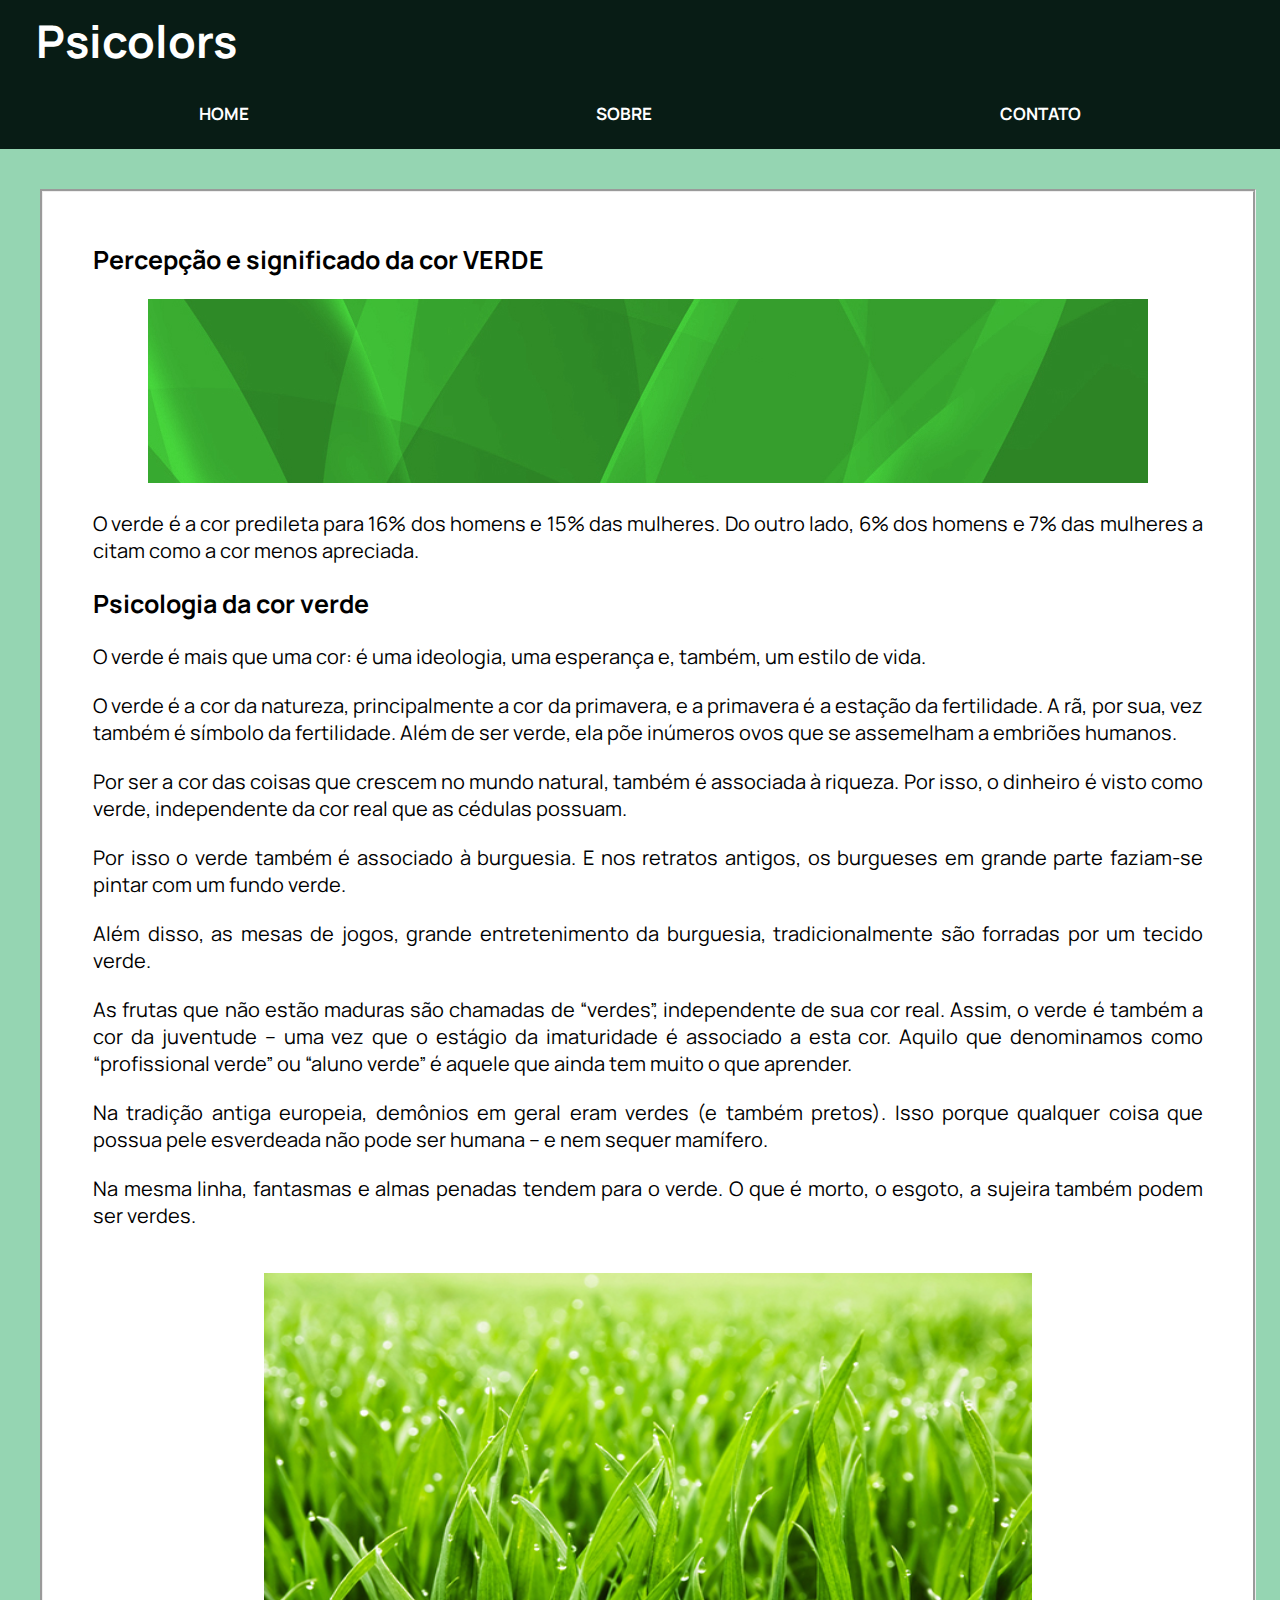
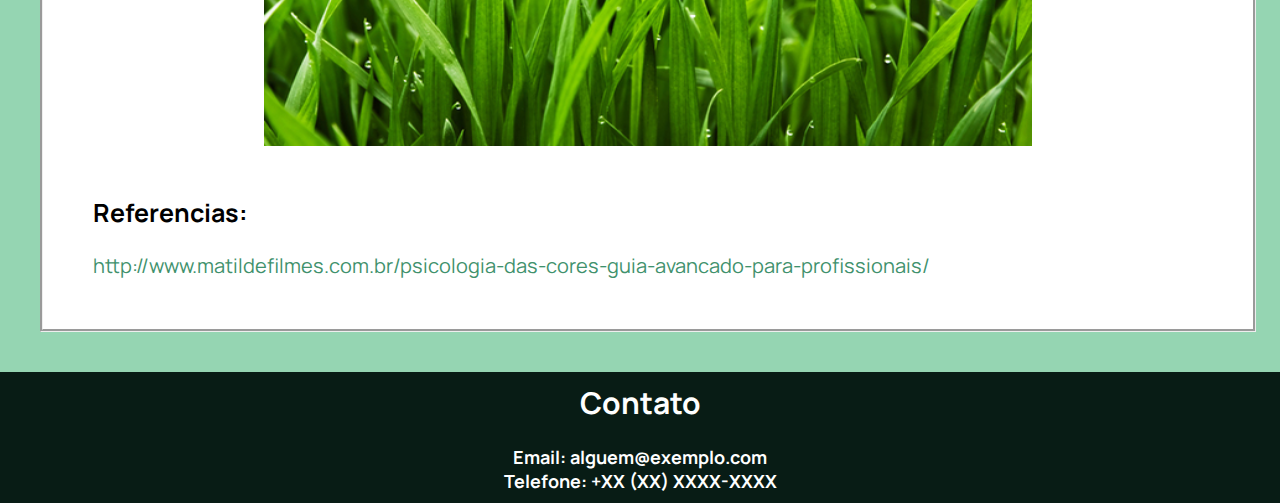
<file: pags/verde/verde.html>
<!DOCTYPE html>
<html lang="en">
<head>
    <meta charset="UTF-8">
    <meta http-equiv="X-UA-Compatible" content="IE=edge">
    <meta name="viewport" content="width=device-width, initial-scale=1.0">
    <link rel="stylesheet" href="../../style.css">
    <link rel="stylesheet" href="verde.css">
    <link rel="icon" href="../../imgs/icon.png" type="image/icon type">
    <link rel="preconnect" href="https://fonts.googleapis.com">
    <link rel="preconnect" href="https://fonts.gstatic.com" crossorigin>
    <link href="https://fonts.googleapis.com/css2?family=Manrope:wght@300&display=swap" rel="stylesheet">
    <title>Psicolors: Verde</title>
</head>
<body>
    <header>
        <h1 id="logo">Psicolors</h1>
        
        <nav>
            <ul>
                <li><a href="../../index.html">Home</a></li>
                <li><a href="../sobre.html">Sobre</a></li>
                <li><a href="#contato">Contato</a></li>
            </ul>
        </nav>
    </header>
    
    <main>
        <div class="container">
            <h1 class="titulo">Percepção e significado da cor VERDE</h1>
            <br>
            <div class="center"><img src="verdeimg.jpg" alt=""></div>
            <br>
            <p>O verde é a cor predileta para 16% dos homens e 15% das mulheres. Do outro lado, 6% dos homens e 7% das mulheres a citam como a cor menos apreciada.</p>
            <br>
            <h1 class="titulo">Psicologia da cor verde</h1>
            <br>
            <p>O verde é mais que uma cor: é uma ideologia, uma esperança e, também, um estilo de vida.</p>
            <br>
            <p>O verde é a cor da natureza, principalmente a cor da primavera, e a primavera é a estação da fertilidade. A rã, por sua, vez também é símbolo da fertilidade. Além de ser verde, ela põe inúmeros ovos que se assemelham a embriões humanos.</p>
            <br>
            <p>Por ser a cor das coisas que crescem no mundo natural, também é associada à riqueza. Por isso, o dinheiro é visto como verde, independente da cor real que as cédulas possuam.</p>
            <br>
            <p>Por isso o verde também é associado à burguesia. E nos retratos antigos, os burgueses em grande parte faziam-se pintar com um fundo verde.</p>
            <br>
            <p>Além disso, as mesas de jogos, grande entretenimento da burguesia, tradicionalmente são forradas por um tecido verde.</p>
            <br>
            <p>As frutas que não estão maduras são chamadas de “verdes”, independente de sua cor real. Assim, o verde é também a cor da juventude – uma vez que o estágio da imaturidade é associado a esta cor. Aquilo que denominamos como “profissional verde” ou “aluno verde” é aquele que ainda tem muito o que aprender.</p>
            <br>
            <p>Na tradição antiga europeia, demônios em geral eram verdes (e também pretos). Isso porque qualquer coisa que possua pele esverdeada não pode ser humana – e nem sequer mamífero.</p>
            <br>
            <p>Na mesma linha, fantasmas e almas penadas tendem para o verde. O que é morto, o esgoto, a sujeira também podem ser verdes.</p>
            <br><br>
            <div class="center"><img src="verdeimg2.jpg" width="768" height="473" alt=""></div>
            <br><br>
        <div class="referencias">
            <h1 class="titulo">Referencias:</h1>
            <br>
            <p><a href="http://www.matildefilmes.com.br/psicologia-das-cores-guia-avancado-para-profissionais/">http://www.matildefilmes.com.br/psicologia-das-cores-guia-avancado-para-profissionais/</a></p>
            </div>
        </div>
    </main>

    <footer id="contato">
        <p>Contato</p><br>
        <h1>Email: alguem@exemplo.com<br>
            Telefone: +XX (XX) XXXX-XXXX</h1>
    </footer>
</body>
</html>
</file>
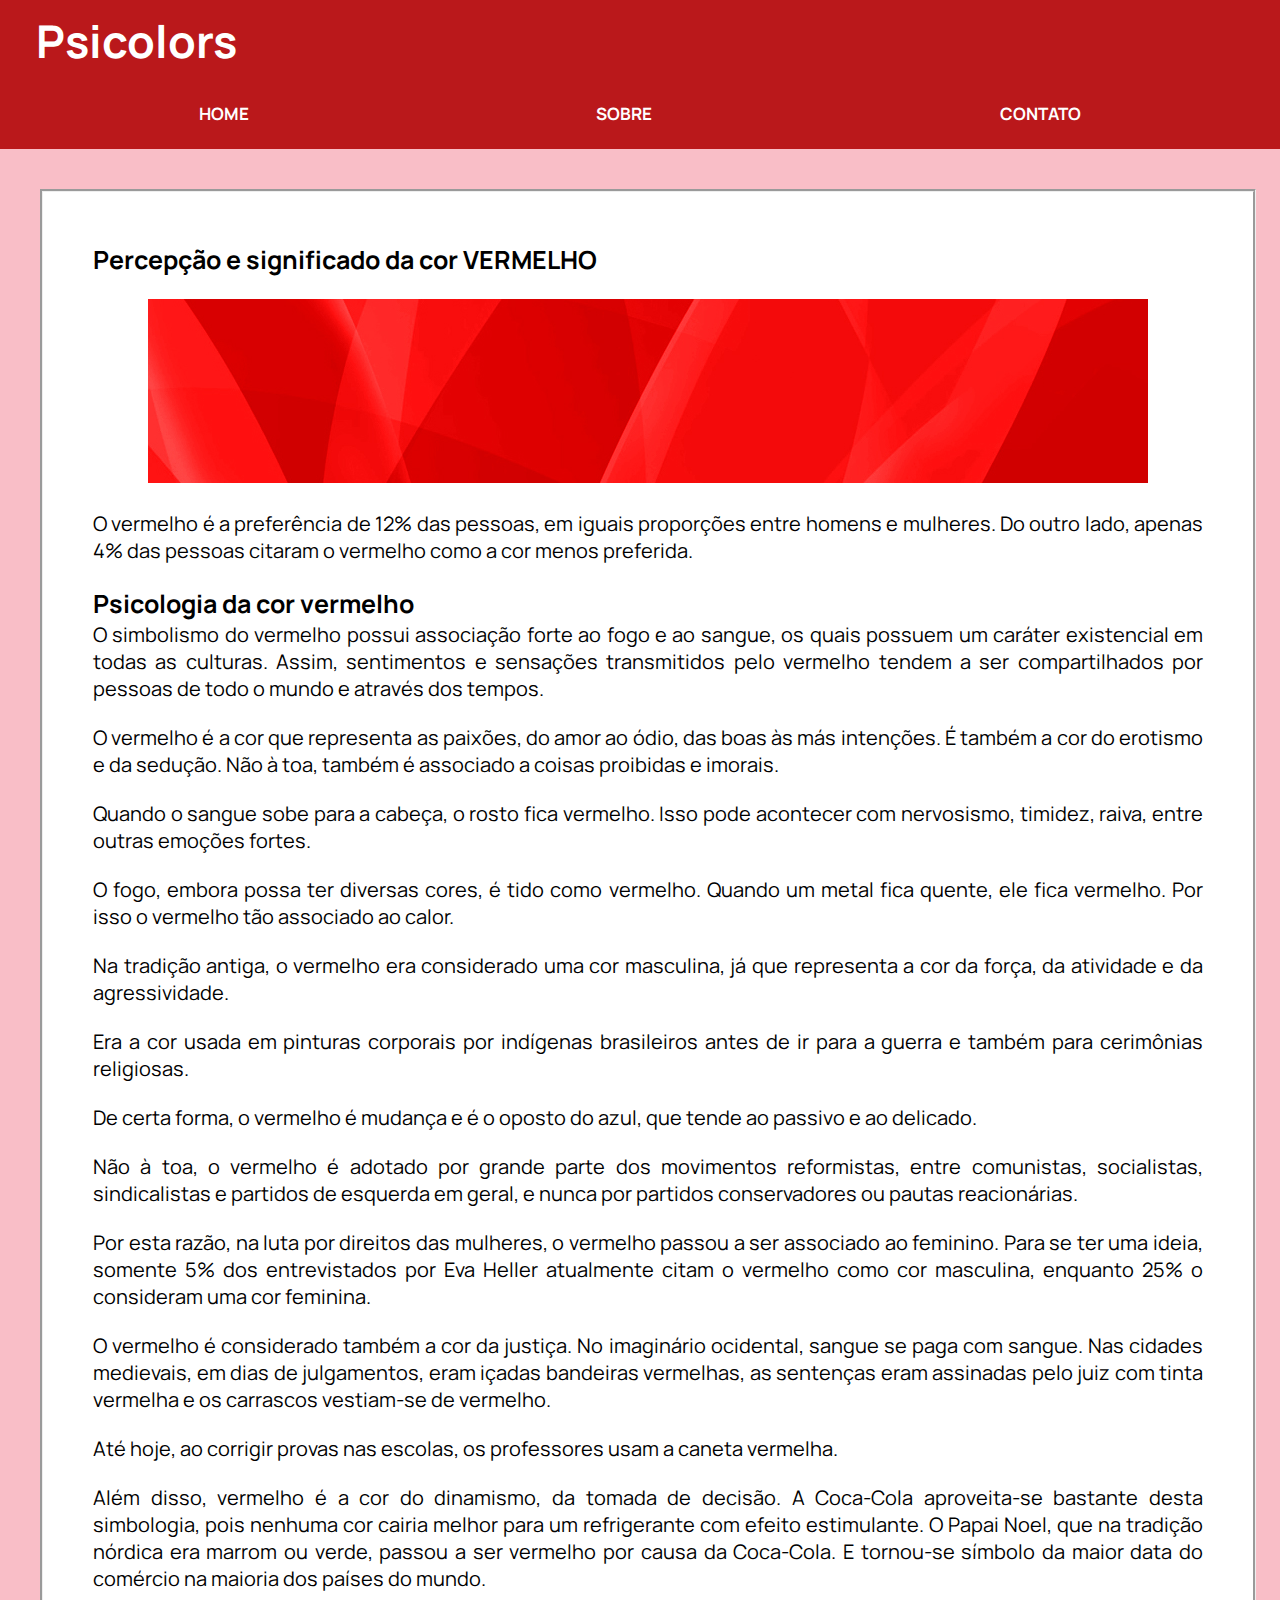
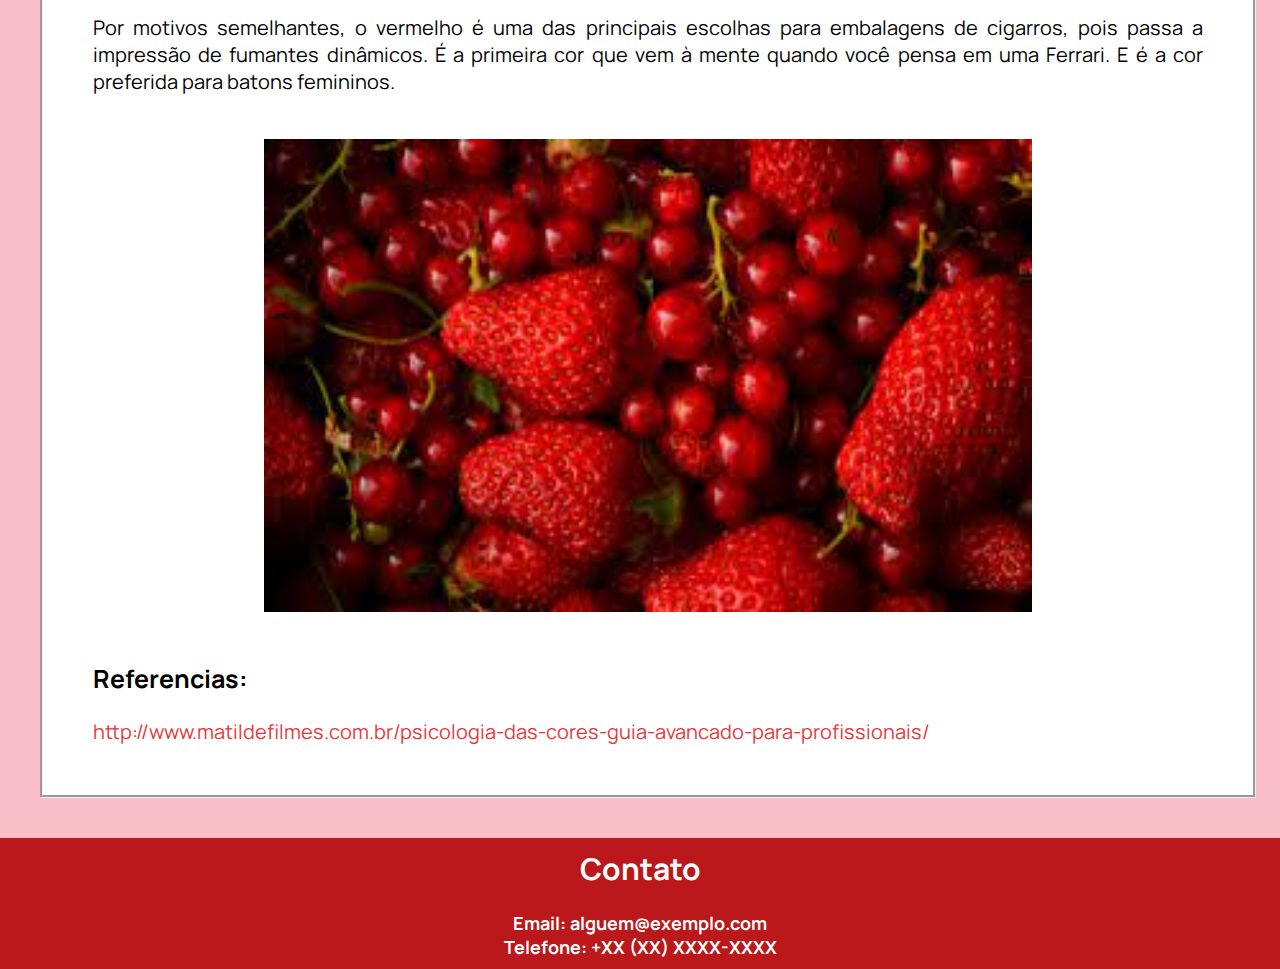
<file: pags/vermelho/vermelho.html>
<!DOCTYPE html>
<html lang="en">
<head>
    <meta charset="UTF-8">
    <meta http-equiv="X-UA-Compatible" content="IE=edge">
    <meta name="viewport" content="width=device-width, initial-scale=1.0">
    <link rel="stylesheet" href="../../style.css">
    <link rel="stylesheet" href="vermelho.css">
    <link rel="icon" href="../../imgs/icon.png" type="image/icon type">
    <link rel="preconnect" href="https://fonts.googleapis.com">
    <link rel="preconnect" href="https://fonts.gstatic.com" crossorigin>
    <link href="https://fonts.googleapis.com/css2?family=Manrope:wght@300&display=swap" rel="stylesheet">
    <title>Psicolors: Vermelho</title>
</head>
<body>
    <header>
        <h1 id="logo">Psicolors</h1>
        
        <nav>
            <ul>
                <li><a href="../../index.html">Home</a></li>
                <li><a href="../sobre.html">Sobre</a></li>
                <li><a href="#contato">Contato</a></li>
            </ul>
        </nav>
    </header>
    
    <main>
        <div class="container">
            <h1 class="titulo">Percepção e significado da cor VERMELHO</h1>
            <br>
            <div class="center"><img src="vermelhoimg.jpg" alt=""></div>
            <br>
            <p>O vermelho é a preferência de 12% das pessoas, em iguais proporções entre homens e mulheres. Do outro lado, apenas 4% das pessoas citaram o vermelho como a cor menos preferida.</p>
            <br>
            <h1 class="titulo">Psicologia da cor vermelho</h1>
            <p>O simbolismo do vermelho possui associação forte ao fogo e ao sangue, os quais possuem um caráter existencial em todas as culturas. Assim, sentimentos e sensações transmitidos pelo vermelho tendem a ser compartilhados por pessoas de todo o mundo e através dos tempos.</p>
            <br>
            <p>O vermelho é a cor que representa as paixões, do amor ao ódio, das boas às más intenções. É também a cor do erotismo e da sedução. Não à toa, também é associado a coisas proibidas e imorais.</p>
            <br>
            <p>Quando o sangue sobe para a cabeça, o rosto fica vermelho. Isso pode acontecer com nervosismo, timidez, raiva, entre outras emoções fortes.</p>
            <br>
            <p>O fogo, embora possa ter diversas cores, é tido como vermelho. Quando um metal fica quente, ele fica vermelho. Por isso o vermelho tão associado ao calor.</p>
            <br>
            <p>Na tradição antiga, o vermelho era considerado uma cor masculina, já que representa a cor da força, da atividade e da agressividade.</p>
            <br>
            <p>Era a cor usada em pinturas corporais por indígenas brasileiros antes de ir para a guerra e também para cerimônias religiosas.</p>
            <br>
            <p>De certa forma, o vermelho é mudança e é o oposto do azul, que tende ao passivo e ao delicado.</p>
            <br>
            <p>Não à toa, o vermelho é adotado por grande parte dos movimentos reformistas, entre comunistas, socialistas, sindicalistas e partidos de esquerda em geral, e nunca por partidos conservadores ou pautas reacionárias.</p>
            <br>
            <p>Por esta razão, na luta por direitos das mulheres, o vermelho passou a ser associado ao feminino. Para se ter uma ideia, somente 5% dos entrevistados por Eva Heller atualmente citam o vermelho como cor masculina, enquanto 25% o consideram uma cor feminina.</p>
            <br>
            <p>O vermelho é considerado também a cor da justiça. No imaginário ocidental, sangue se paga com sangue. Nas cidades medievais, em dias de julgamentos, eram içadas bandeiras vermelhas, as sentenças eram assinadas pelo juiz com tinta vermelha e os carrascos vestiam-se de vermelho.</p>
            <br>
            <p>Até hoje, ao corrigir provas nas escolas, os professores usam a caneta vermelha.  </p>
            <br>
            <p>Além disso, vermelho é a cor do dinamismo, da tomada de decisão. A Coca-Cola aproveita-se bastante desta simbologia, pois nenhuma cor cairia melhor para um refrigerante com efeito estimulante. O Papai Noel, que na tradição nórdica era marrom ou verde, passou a ser vermelho por causa da Coca-Cola. E tornou-se símbolo da maior data do comércio na maioria dos países do mundo.</p>
            <br>
            <p>Por motivos semelhantes, o vermelho é uma das principais escolhas para embalagens de cigarros, pois passa a impressão de fumantes dinâmicos. É a primeira cor que vem à mente quando você pensa em uma Ferrari. E é a cor preferida para batons femininos.</p>
            <br><br>
            <div class="center"><img src="vermelhoimg2.jpg" width="768" height="473" alt=""></div>
            <br><br>
        <div class="referencias">
            <h1 class="titulo">Referencias:</h1>
            <br>
            <p><a href="http://www.matildefilmes.com.br/psicologia-das-cores-guia-avancado-para-profissionais/">http://www.matildefilmes.com.br/psicologia-das-cores-guia-avancado-para-profissionais/</a></p>
            </div>
        </div>
    </main>

    <footer id="contato">
        <p>Contato</p><br>
        <h1>Email: alguem@exemplo.com<br>
            Telefone: +XX (XX) XXXX-XXXX</h1>
    </footer>
</body>
</html>
</file>
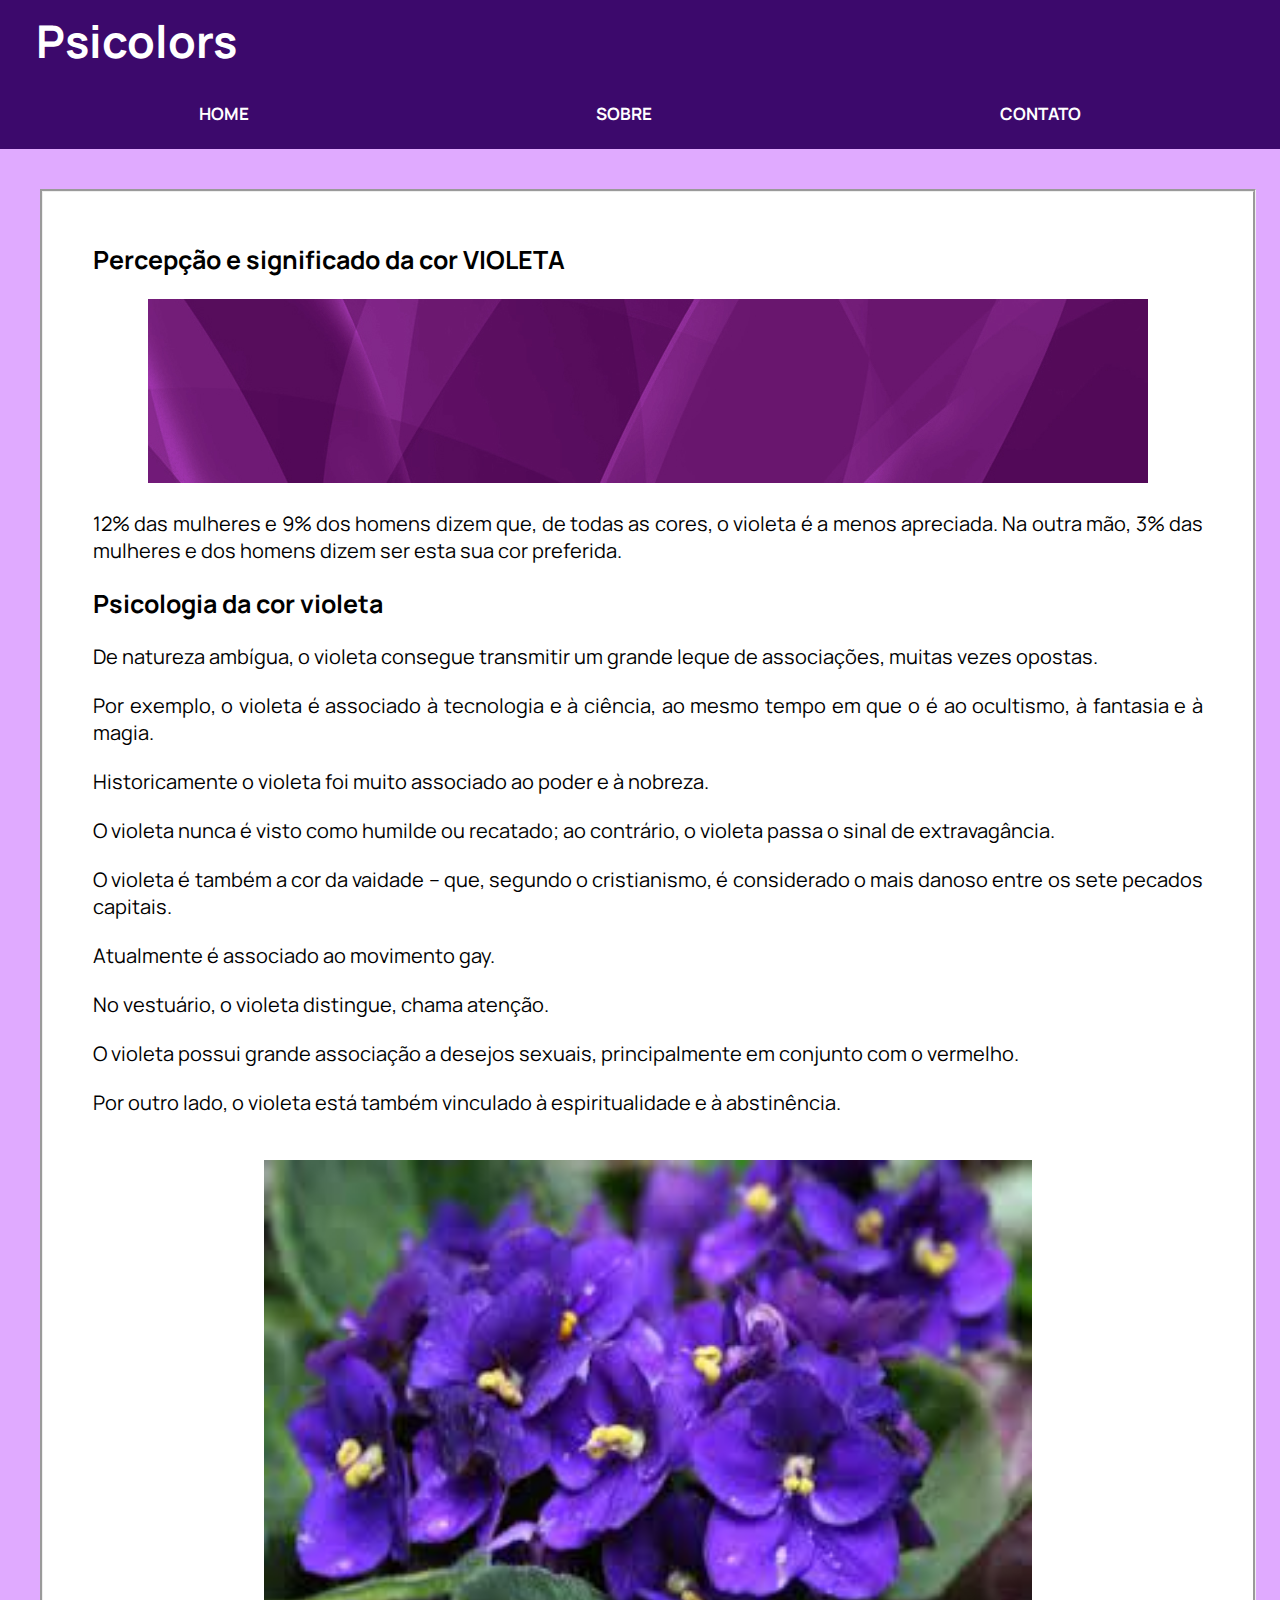
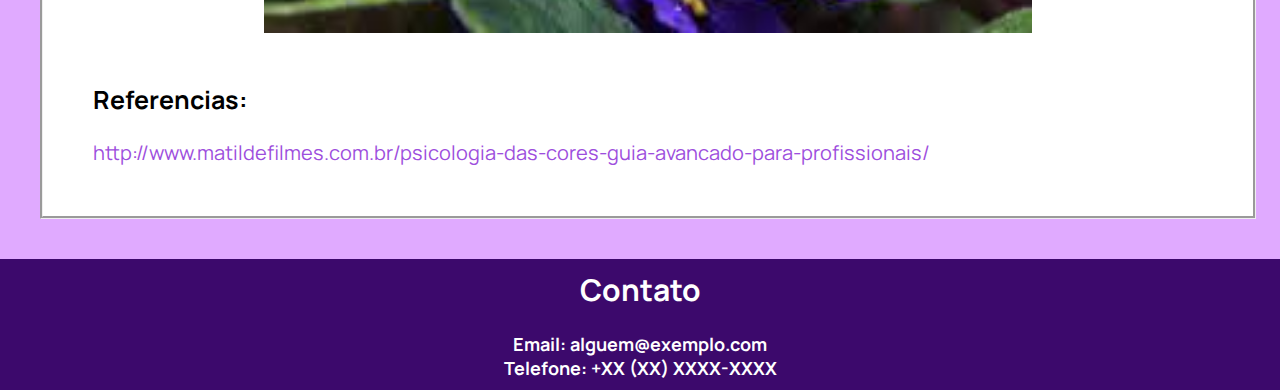
<file: pags/violeta/violeta.html>
<!DOCTYPE html>
<html lang="en">
<head>
    <meta charset="UTF-8">
    <meta http-equiv="X-UA-Compatible" content="IE=edge">
    <meta name="viewport" content="width=device-width, initial-scale=1.0">
    <link rel="stylesheet" href="../../style.css">
    <link rel="stylesheet" href="violeta.css">
    <link rel="icon" href="../../imgs/icon.png" type="image/icon type">
    <link rel="preconnect" href="https://fonts.googleapis.com">
    <link rel="preconnect" href="https://fonts.gstatic.com" crossorigin>
    <link href="https://fonts.googleapis.com/css2?family=Manrope:wght@300&display=swap" rel="stylesheet">
    <title>Psicolors: Violeta</title>
</head>
<body>
    <header>
        <h1 id="logo">Psicolors</h1>
        
        <nav>
            <ul>
                <li><a href="../../index.html">Home</a></li>
                <li><a href="../sobre.html">Sobre</a></li>
                <li><a href="#contato">Contato</a></li>
            </ul>
        </nav>
    </header>
    
    <main>
        <div class="container">
            <h1 class="titulo">Percepção e significado da cor VIOLETA</h1>
            <br>
            <div class="center"><img src="violetaimg.jpg" alt=""></div>
            <br>
            <p>12% das mulheres e 9% dos homens dizem que, de todas as cores, o violeta é a menos apreciada. Na outra mão, 3% das mulheres e dos homens dizem ser esta sua cor preferida.</p>
            <br>
            <h1 class="titulo">Psicologia da cor violeta</h1>
            <br>
            <p>De natureza ambígua, o violeta consegue transmitir um grande leque de associações, muitas vezes opostas.</p>
            <br>
            <p>Por exemplo, o violeta é associado à tecnologia e à ciência, ao mesmo tempo em que o é ao ocultismo, à fantasia e à magia.</p>
            <br>
            <p>Historicamente o violeta foi muito associado ao poder e à nobreza.</p>
            <br>
            <p>O violeta nunca é visto como humilde ou recatado; ao contrário, o violeta passa o sinal de extravagância.</p>
            <br>
            <p>O violeta é também a cor da vaidade – que, segundo o cristianismo, é considerado o mais danoso entre os sete pecados capitais.</p>
            <br>
            <p>Atualmente é associado ao movimento gay.</p>
            <br>
            <p>No vestuário, o violeta distingue, chama atenção.</p>
            <br>
            <p>O violeta possui grande associação a desejos sexuais, principalmente em conjunto com o vermelho.</p>
            <br>
            <p>Por outro lado, o violeta está também vinculado à espiritualidade e à abstinência.</p>
            <br><br>
            <div class="center"><img src="violetaimg2.jpg" width="768" height="473" alt=""></div>
            <br><br>
            <div class="referencias">
                <h1 class="titulo">Referencias:</h1>
                <br>
                <p><a href="http://www.matildefilmes.com.br/psicologia-das-cores-guia-avancado-para-profissionais/">http://www.matildefilmes.com.br/psicologia-das-cores-guia-avancado-para-profissionais/</a></p>
                </div>
            </div>
        </div>
    </main>

    <footer id="contato">
        <p>Contato</p><br>
        <h1>Email: alguem@exemplo.com<br>
            Telefone: +XX (XX) XXXX-XXXX</h1>
    </footer>
</body>
</html>
</file>
<file: style.css>
*{
    margin: 0;
    padding: 0;
    box-sizing: border-box;
    font-family: 'Manrope', sans-serif;
}

header{
    font-weight: bold;
    margin: 0 auto;
    padding: 10px 2%;
}

#logo{
    font-size: 45px;
    padding-left: 10px;
    animation: logoan 3s ease-in-out infinite;
}


@keyframes logoan{
    0% {
        color: red;
    }
    14% {
        color: blue;
    }

    28% {
        color: yellow;
    }

    43%{
        color: purple;
    }
    
    57%{
        color: green;
    }

    71%{
        color: orange;
    }

    100%{
        color: red;
    }
}

nav ul{
    display: flex;
    flex-direction: row;
    justify-content: space-around;
    padding-top: 30px;
    padding-bottom: 14px;
}

nav ul li{
    list-style: none;
    text-transform: uppercase;
    
}

nav ul li a{
    padding: 14px 70px;
    text-decoration: none;
    font-size: 17px;
    cursor: pointer;
}

nav ul li a:hover{
    border-radius: 2px;
}

.container{
    width: 95%;
    height: 100%;
    margin: 40px;
    padding: 50px;
    background-color: white;
    border-style: groove;
    text-align: justify;
}

.center{
    text-align: center;
}

#startimg{
    width: 70%;
    opacity: 0.7;
}

footer{
    font-weight: bold;
    margin: 0 auto;
    padding: 10px 2%;
    text-align: center;
}

footer p{
    font-size: 30px;
}

footer h1{
    font-size: 18px;
}

.titulo{
    font-size: 25px;
    font-weight: bold;
}

p{
    font-size: 20px;
}

.referencias p a{
    text-decoration: none;
}
</file>
<file: stylemain.css>
body{
    background: #fdffb6;
}

header{
    background-color: #011627;
    color:white;
}

nav ul li a{
    color: white;
}

nav ul li a:hover{
    background-color: #797596;
    color: white;
}

#startimg{
    width: 70%;
    opacity: 0.7;
}

#txtonstartimg{
    position: absolute;
    z-index: 1;
    top: 400px;
    left: 350px;
    font-size: 70px;
    color: white;
}

#container{
    border-color: #FF7D00;
}

::selection {
    background: #FF7D00;
}

footer{
    font-weight: bold;
    background-color: #011627;
    color:white;
}

#titulomain{
    color: black;
}

#cores{
    font-size: 23px;
    padding-left: 50px;
}

#cores ul li a{
    text-decoration: none;
}

.referencias a{
    color: #FF7D00;
}
</file>
<file: pags/amarelo/amarelo.css>
body{
    background: #fdffb6;
}

header{
    background-color: #ffd000;
    color:white;
}

nav ul li a{
    color: white;
}

nav ul li a:hover{
    background-color: #ffea00;
    color: white;
}

#container{
    border-color: #FF7D00;
}

::selection {
    background: #FF7D00;
}

footer{
    font-weight: bold;
    background-color: #ffd000;
    color:white;
}

.referencias a{
    color: #FF7D00;
}
</file>
<file: pags/azul/azul.css>
body{
    background: #ade8f4;
}

header{
    background-color: #03045e;
    color:white;
}

nav ul li a{
    color: white;
}

nav ul li a:hover{
    background-color: #48cae4;
    color: white;
}

#container{
    border-color: #03045e;
}

::selection {
    background: #FF7D00;
}

footer{
    font-weight: bold;
    background-color: #03045e;
    color:white;
}

.referencias a{
    color: #48cae4;
}
</file>
<file: pags/branco/branco.css>
body{
    background: #c0c0c0;
}

header{
    background-color: white;
    color: black;
}

nav ul li a{
    color: black;
}

nav ul li a:hover{
    background-color: #c0c0c0;
    color: black;
}

#container{
    border-color: black;
}

::selection {
    background: grey;
}

footer{
    font-weight: bold;
    background-color: white;
    color:black;
}

.referencias a{
    color: black;
}
</file>
<file: pags/cinza/cinza.css>
body{
    background: #e9ecef;
}

header{
    background-color: #212529;
    color:white;
}

nav ul li a{
    color: white;
}

nav ul li a:hover{
    background-color: #adb5bd;
    color: white;
}

#container{
    border-color: #212529;
}

::selection {
    background: #FF7D00;
}

footer{
    font-weight: bold;
    background-color: #212529;
    color:white;
}

.referencias a{
    color: #adb5bd;
}
</file>
<file: pags/laranja/laranja.css>
body{
    background: #ffb949;
}

header{
    background-color: #ff7b00;
    color:white;
}

nav ul li a{
    color: white;
}

nav ul li a:hover{
    background-color: #ffaa00;
    color: white;
}

#container{
    border-color: #ff7b00;
}

::selection {
    background: #FF7D00;
}

footer{
    font-weight: bold;
    background-color: #ff7b00;
    color:white;
}

.referencias a{
    color: #ffaa00;
}
</file>
<file: pags/marrom/marrom.css>
body{
    background: #b6ad90;
}

header{
    background-color: #582f0e;
    color:white;
}

nav ul li a{
    color: white;
}

nav ul li a:hover{
    background-color: #a68a64;
    color: white;
}

#container{
    border-color: #582f0e;
}

::selection {
    background: #FF7D00;
}

footer{
    font-weight: bold;
    background-color: #582f0e;
    color:white;
}

.referencias a{
    color: #a68a64;
}
</file>
<file: pags/ouro/ouro.css>
body{
    background: #ffdc73;
}

header{
    background-color: #a67c00;
    color:white;
}

nav ul li a{
    color: white;
}

nav ul li a:hover{
    background-color: #bf9b30;
    color: white;
}

#container{
    border-color: #a67c00;
}

::selection {
    background: #FF7D00;
}

footer{
    font-weight: bold;
    background-color: #a67c00;
    color:white;
}

.referencias a{
    color: #bf9b30;
}
</file>
<file: pags/prata/prata.css>
body{
    background: #e9ecef;
}

header{
    background-color: #495057;
    color:white;
}

nav ul li a{
    color: white;
}

nav ul li a:hover{
    background-color: #adb5bd;
    color: white;
}

#container{
    border-color: #495057;
}

::selection {
    background: #FF7D00;
}

footer{
    font-weight: bold;
    background-color: #495057;
    color:white;
}

.referencias a{
    color: #adb5bd;
}
</file>
<file: pags/preto/preto.css>
body{
    background: #c0c0c0;
}

header{
    background-color: black;
    color: white;
}

nav ul li a{
    color: white;
}

nav ul li a:hover{
    background-color: #c0c0c0;
    color: white;
}

#container{
    border-color: white;
}

::selection {
    background: grey;
}

footer{
    font-weight: bold;
    background-color: black;
    color:white;
}

.referencias a{
    color: black;
}
</file>
<file: pags/rosa/rosa.css>
body{
    background: #ffb3c1;
}

header{
    background-color: #590d22;
    color:white;
}

nav ul li a{
    color: white;
}

nav ul li a:hover{
    background-color: #c9184a;
    color: white;
}

#container{
    border-color: #590d22;
}

::selection {
    background: #FF7D00;
}

footer{
    font-weight: bold;
    background-color: #590d22;
    color:white;
}

.referencias a{
    color: #c9184a;
}
</file>
<file: pags/verde/verde.css>
body{
    background: #95d5b2;
}

header{
    background-color: #081c15;
    color:white;
}

nav ul li a{
    color: white;
}

nav ul li a:hover{
    background-color: #40916c;
    color: white;
}

#container{
    border-color: #081c15;
}

::selection {
    background: #FF7D00;
}

footer{
    font-weight: bold;
    background-color: #081c15;
    color:white;
}

.referencias a{
    color: #40916c;
}
</file>
<file: pags/vermelho/vermelho.css>
body{
    background: #f9bec7;
}

header{
    background-color: #ba181b;
    color:white;
}

nav ul li a{
    color: white;
}

nav ul li a:hover{
    background-color: #e5383b;
    color: white;
}

#container{
    border-color: #ba181b;
}

::selection {
    background: #FF7D00;
}

footer{
    font-weight: bold;
    background-color: #ba181b;
    color:white;
}

.referencias a{
    color: #e5383b;
}
</file>
<file: pags/violeta/violeta.css>
body{
    background: #e0aaff;
}

header{
    background-color: #3c096c;
    color:white;
}

nav ul li a{
    color: white;
}

nav ul li a:hover{
    background-color: #9d4edd;
    color: white;
}

#container{
    border-color: #3c096c;
}

::selection {
    background: #FF7D00;
}

footer{
    font-weight: bold;
    background-color: #3c096c;
    color:white;
}

.referencias a{
    color: #9d4edd;
}
</file>
